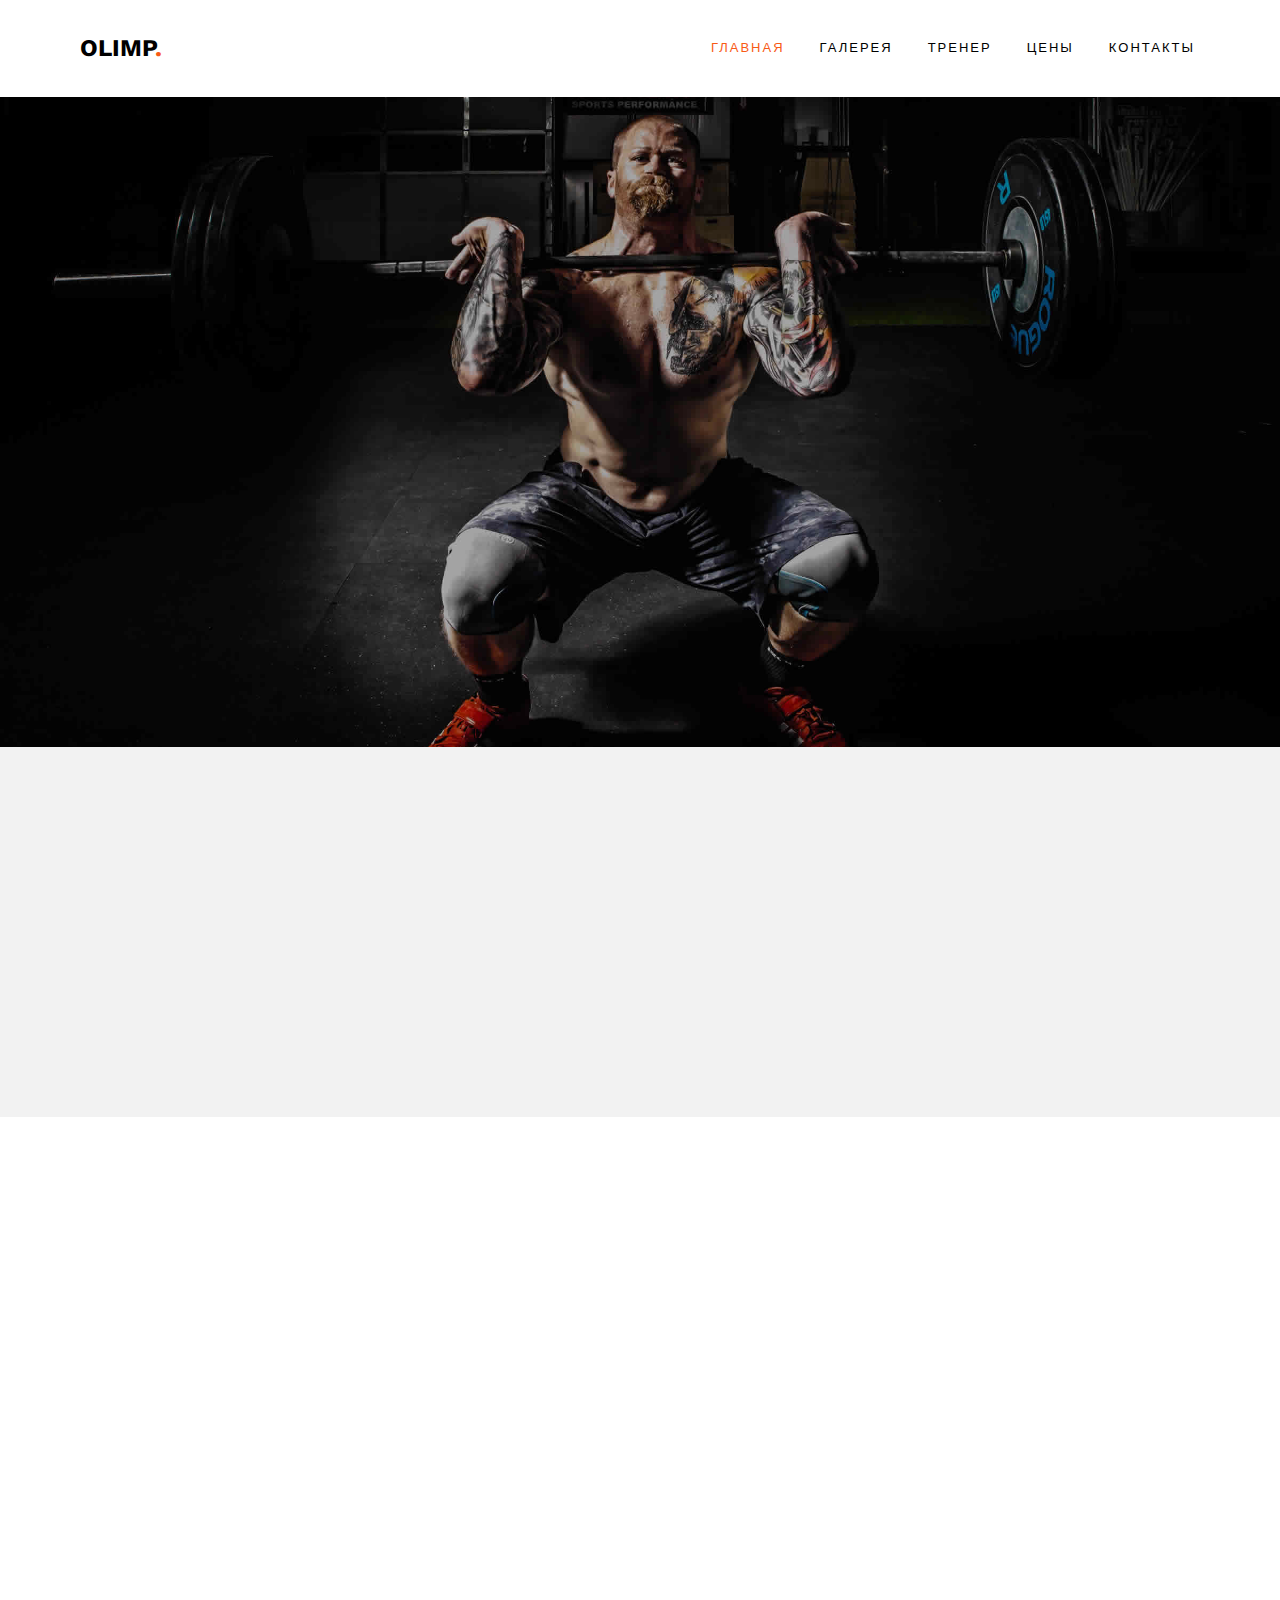
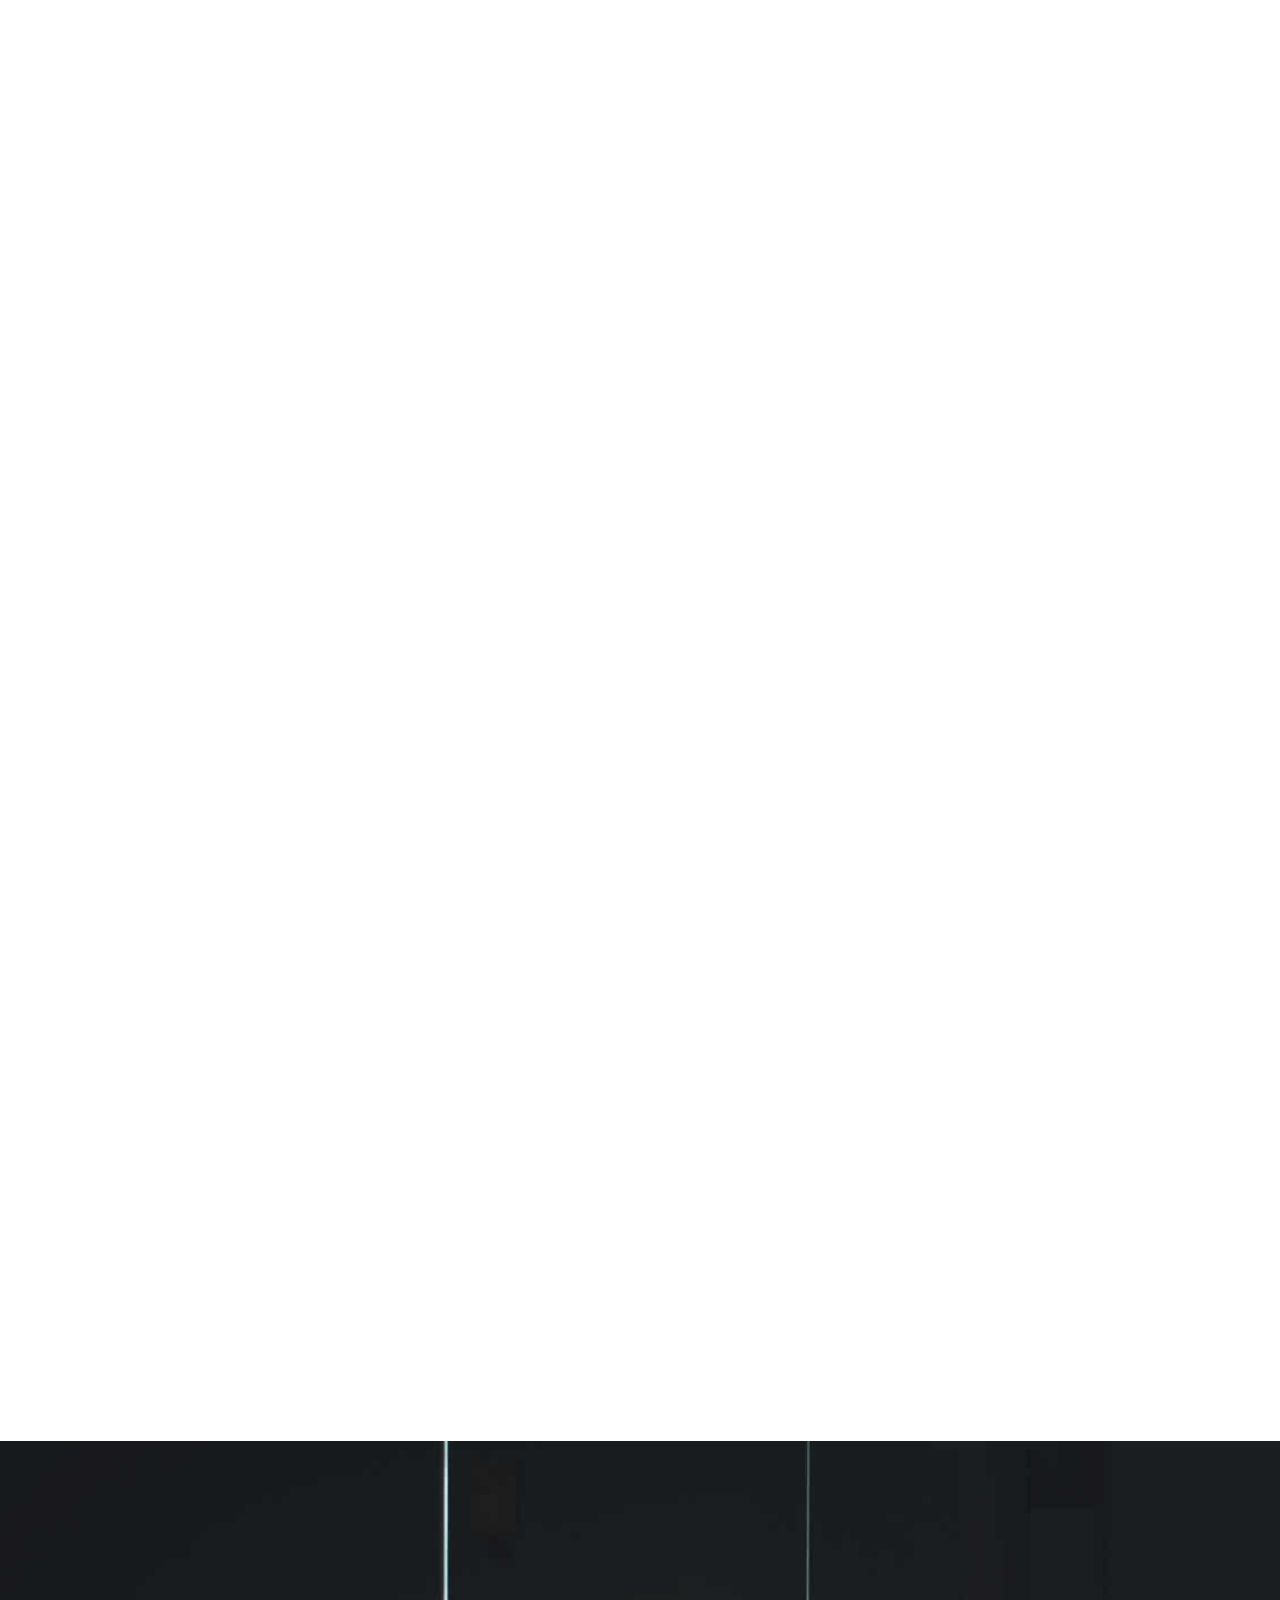
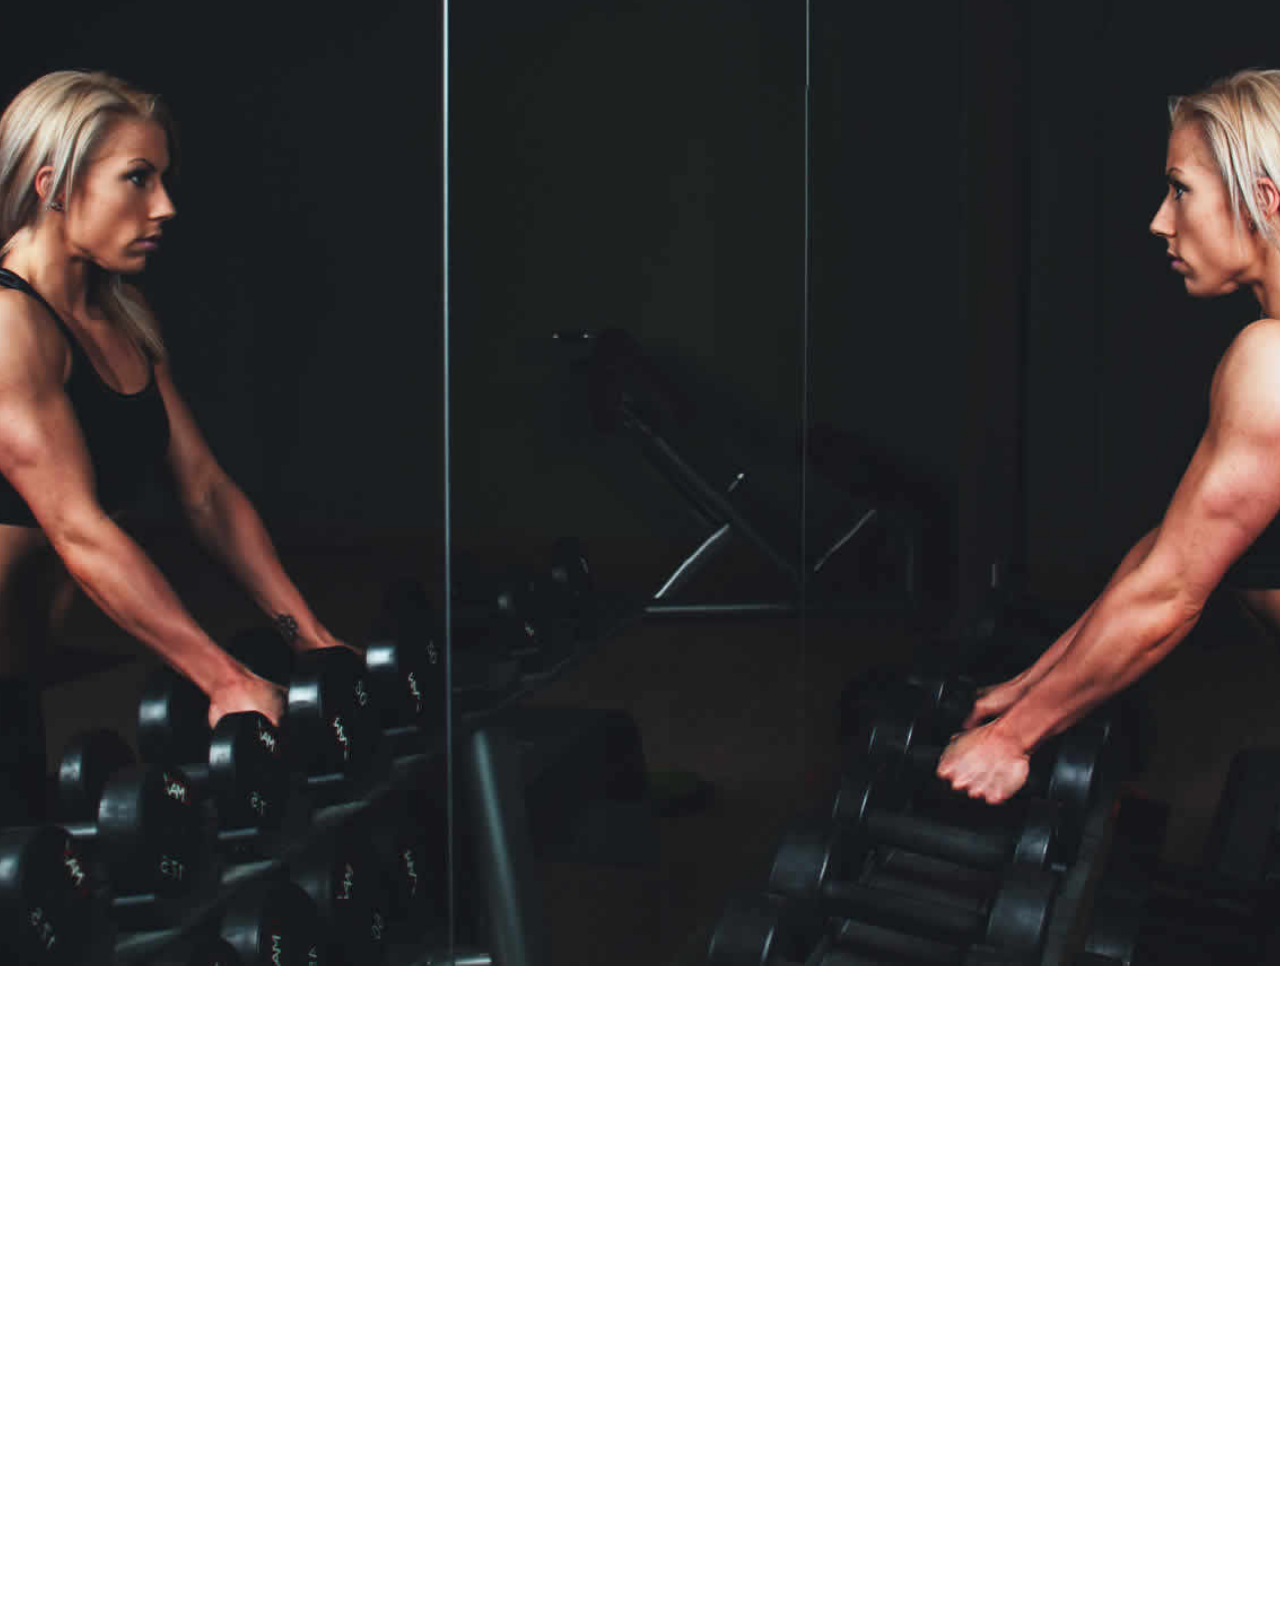
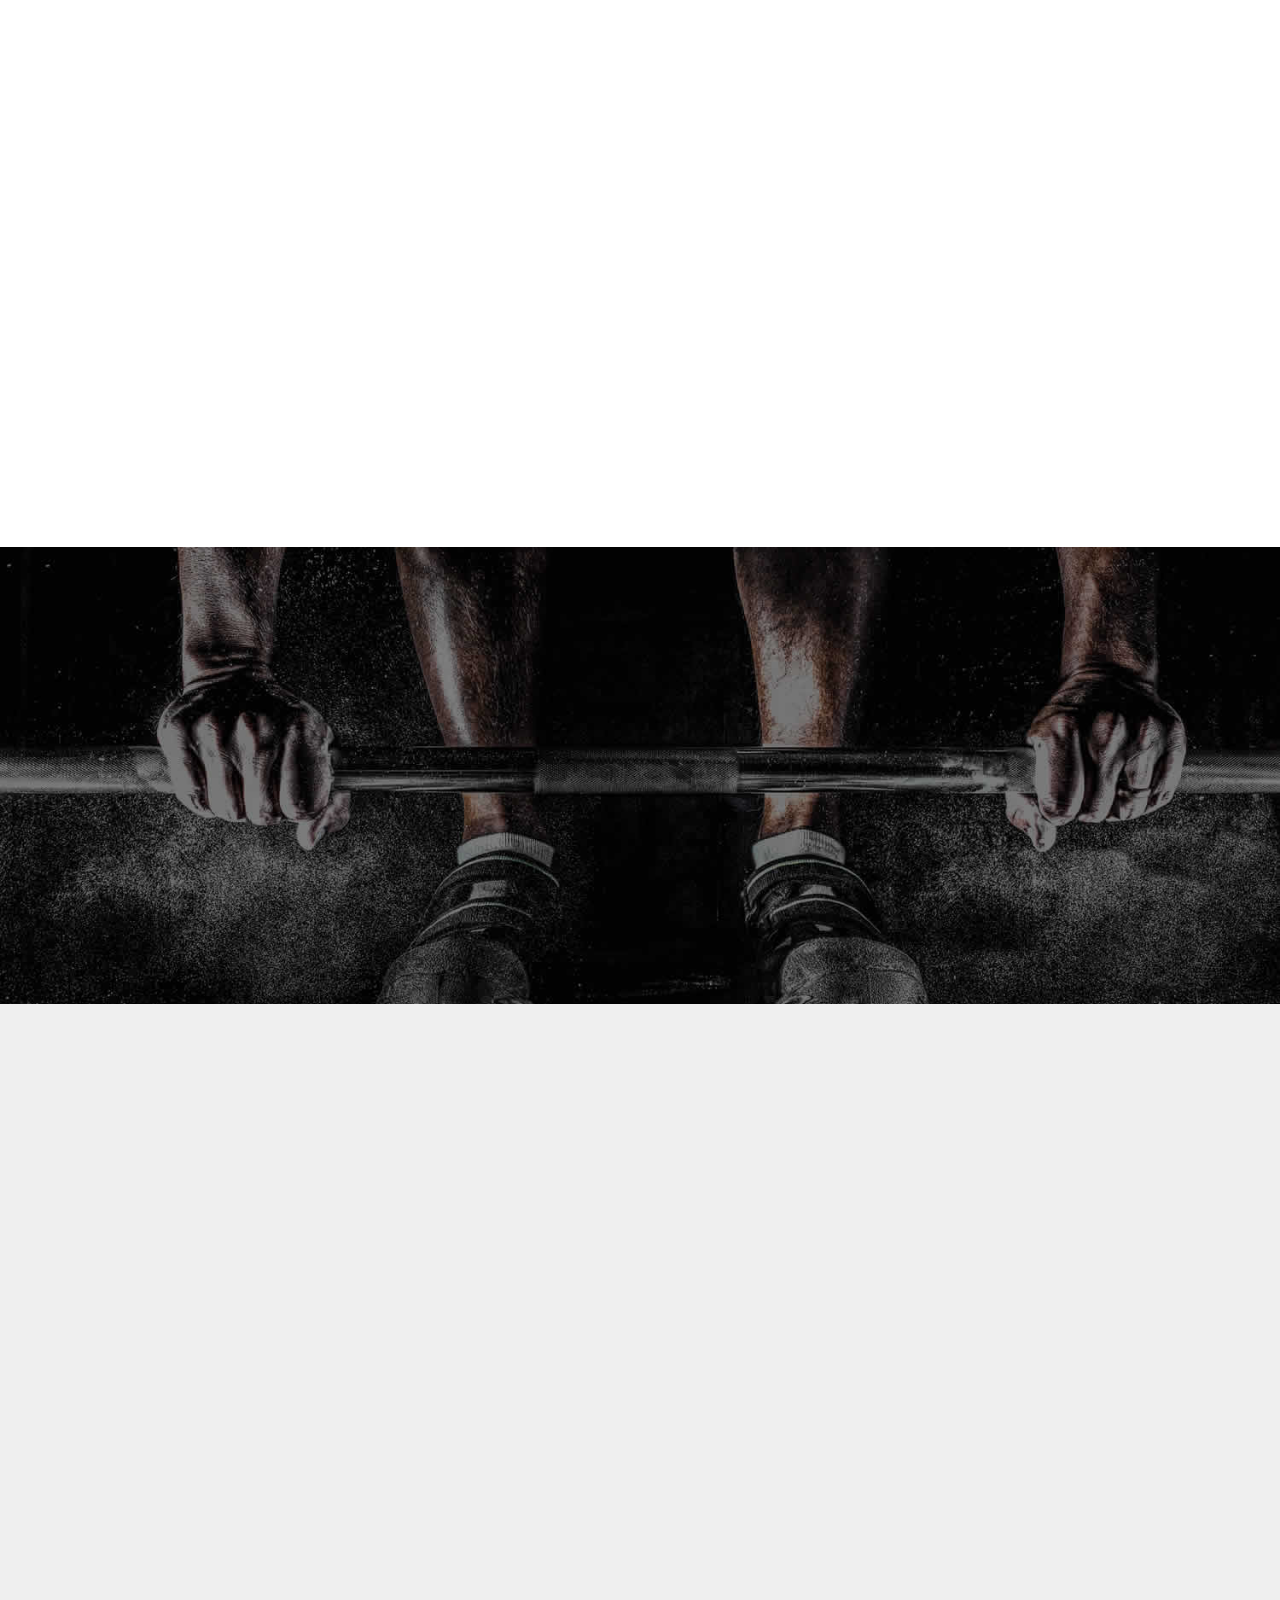
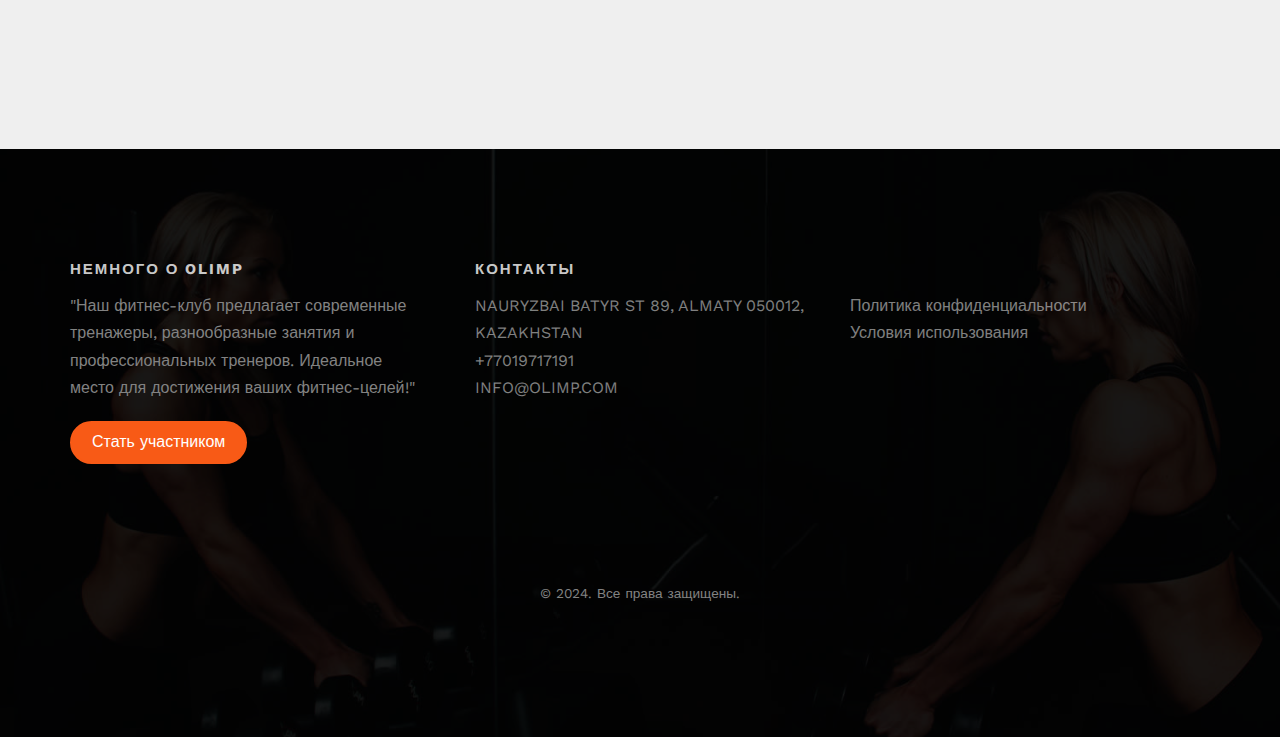
<file: index.html>
<!DOCTYPE HTML>
<html lang="ru">
	<head>
	<meta charset="utf-8">
	<meta http-equiv="X-UA-Compatible" content="IE=edge">
	<title>Olimp</title>
	<meta name="viewport" content="width=device-width, initial-scale=1">
	<meta name="description" content="" />
	<meta name="keywords" content="" />
	<meta property="og:title" content=""/>
	<meta property="og:image" content=""/>
	<meta property="og:url" content=""/>
	<meta property="og:site_name" content=""/>
	<meta property="og:description" content=""/>
	<meta name="twitter:title" content="" />
	<meta name="twitter:image" content="" />
	<meta name="twitter:url" content="" />
	<meta name="twitter:card" content="" />

	<link href="https://fonts.googleapis.com/css?family=Work+Sans:300,400,500,700,800" rel="stylesheet">
		<link rel="apple-touch-icon" sizes="180x180" href="favicon/apple-touch-icon.png">
		<link rel="icon" type="image/png" sizes="32x32" href="favicon/favicon-32x32.png">
		<link rel="icon" type="image/png" sizes="16x16" href="favicon/favicon-16x16.png">
		<link rel="manifest" href="favicon/site.webmanifest">
	<!-- Animate.css -->
	<link rel="stylesheet" href="css/animate.css">
	<!-- Icomoon Icon Fonts-->
	<link rel="stylesheet" href="css/icomoon.css">
	<!-- Bootstrap  -->
	<link rel="stylesheet" href="css/bootstrap.css">

	<!-- Magnific Popup -->
	<link rel="stylesheet" href="css/magnific-popup.css">

	<!-- Owl Carousel  -->
	<link rel="stylesheet" href="css/owl.carousel.min.css">
	<link rel="stylesheet" href="css/owl.theme.default.min.css">

	<!-- Theme style  -->
	<link rel="stylesheet" href="css/style.css">

	<!-- Modernizr JS -->
	<script src="js/modernizr-2.6.2.min.js"></script>
	<!-- FOR IE9 below -->
	<!--[if lt IE 9]>
	<script src="js/respond.min.js"></script>
	<![endif]-->

	</head>
	<body>
		
	<div class="fh5co-loader"></div>
	
	<div id="page">
	<nav class="fh5co-nav" role="navigation">
		<div class="top-menu">
			<div class="container">
				<div class="row">
					<div class="col-xs-2">
						<div id="fh5co-logo"><a href="index.html">OLIMP<span>.</span></a></div>
					</div>
					<div class="col-xs-10 text-right menu-1">
						<ul>
							<li class="active"><a href="index.html">Главная</a></li>
							<li><a href="#gallery">Галерея</a></li>
							<li><a href="#about">Тренер</a></li>
							<li><a href="#pricing">Цены</a></li>
							<li><a href="#contact">Контакты</a></li>
						</ul>
					</div>
				</div>
				
			</div>
		</div>
	</nav>

	<header id="fh5co-header" class="fh5co-cover" role="banner" style="background-image:url(images/img_bg_2.jpg);height:650px;" data-stellar-background-ratio="0.5">
		<div class="overlay"></div>
		<div class="container">
			<div class="row">
				<div class="col-md-8 col-md-offset-2 text-center">
					<div class="display-t">
						<div class="display-tc animate-box" data-animate-effect="fadeIn">
							<h1>Сделайте это образом жизни, а не обязанностью</h1>
							<h2>Присоединяйтесь к нашему фитнес-клубу для персональных тренировок, современного оборудования и мотивирующего сообщества.</h2>
							<p><a href="form.html" class="btn btn-primary">Вступить в клуб</a></p>
						</div>
					</div>
				</div>
			</div>
		</div>
	</header>

	<div id="fh5co-services" class="fh5co-bg-section">
		<div class="container">
			<div class="row">
				<div class="col-md-4 text-center animate-box">
					<div class="services">
						<span><img class="img-responsive" src="images/dumbbell.svg" alt=""></span>
						<h3>Тяжелая атлетика</h3>
						<p>Развивайте силу и выносливость с нашими программами тяжелой атлетики, адаптированными для всех уровней подготовки.
						</p>
					</div>
				</div>
				<div class="col-md-4 text-center animate-box">
					<div class="services">
						<span><img class="img-responsive" src="images/exercise.svg" alt=""></span>
						<h3>Бег</h3>
						<p>Улучшайте свою кардио-выносливость с нашими тренировками по бегу, которые подходят как для начинающих, так и для опытных бегунов.</p>
					</div>
				</div>
				<div class="col-md-4 text-center animate-box">
					<div class="services">
						<span><img class="img-responsive" src="images/yoga-carpet.svg" alt=""></span>
						<h3>Йога</h3>
						<p>Найдите баланс и гармонию в занятиях йогой, укрепляя тело и успокаивая разум под руководством опытных инструкторов.</p>
					</div>
				</div>
			</div>
		</div>
	</div>
		<div id="fh5co-pricing">
			<div class="container" id="pricing">
				<div class="row animate-box">
					<div class="col-md-8 col-md-offset-2 text-center fh5co-heading">
						<h2>Тарифный план</h2>
						<p>"Выберите свой путь к успеху: Starter — для новичков, Basic — для регулярных тренировок, Pro — для продвинутых, Unlimited — полный доступ без ограничений."</p>
					</div>
				</div>
				<div class="row">
					<div class="pricing">
						<div class="col-md-4 animate-box">
							<div class="price-box">
								<h2 class="pricing-plan">OLIMP</h2>
								<div class="price"><sup class="currency">₸</sup>10 800<small>/месяц</small></div>
								<ul class="classes">
									<li>3 кардио-занятия</li>
									<li class="color">3 урока плавания</li>
									<li>3 занятия йогой</li>
									<li class="color">4 аэробики</li>
									<li>4 занятия зумбой</li>
									<li class="color">2 массажа</li>
									<li>3 бодибилдинга</li>
								</ul>
								<a href="tariffs.html" class="btn btn-select-plan btn-sm">Выбрать</a>
							</div>
						</div>

						<div class="col-md-4 animate-box">
							<div class="price-box">
								<h2 class="pricing-plan">Aviator</h2>
								<div class="price"><sup class="currency">₸</sup>13 400<small>/месяц</small></div>
								<ul class="classes">
									<li>4 кардиозанятия</li>
									<li class="color">4 урока плавания</li>
									<li>4 занятия йогой</li>
									<li class="color">6 аэробики</li>
									<li>6 занятий зумбой</li>
									<li class="color">3 массажа</li>
									<li>4 бодибилдинга</li>
								</ul>
								<a href="tariffs.html" class="btn btn-select-plan btn-sm">Выбрать</a>
							</div>
						</div>

						<div class="col-md-4 animate-box">
							<div class="price-box">
								<h2 class="pricing-plan">Rocket</h2>
								<div class="price"><sup class="currency">₸</sup>24 000<small>/месяц</small></div>
								<ul class="classes">
									<li>15 занятий кардио</li>
									<li class="color">10 занятий плаванием</li>
									<li>10 занятий йогой</li>
									<li class="color">20 занятий аэробикой</li>
									<li>10 занятий зумбой</li>
									<li class="color">5 массажей</li>
									<li>10 бодибилдинга</li>
								</ul>
								<a href="tariffs.html" class="btn btn-select-plan btn-sm">Выбрать</a>
							</div>
						</div>
					</div>
				</div>
			</div>
		</div>
	<div id="fh5co-trainer">
		<div class="container" id="about">
			<div class="row animate-box">
				<div class="col-md-8 col-md-offset-2 text-center fh5co-heading">
					<h2>Эксперт по фитнесу</h2>
					<p>"Наши фитнес-эксперты помогут вам достичь ваших целей с персонализированными программами тренировок и профессиональным руководством."</p>
				</div>
			</div>
			<div class="row">
				<div class="col-md-4 col-sm-4 animate-box">
					<div class="trainer">
						<a href="#"><img class="img-responsive" src="images/trainer-1.jpg" alt="trainer"></a>
						<div class="title">
							<h3><a href="#">Данара</a></h3>
							<span>Эксперт по танцам</span>
						</div>
						
					</div>
				</div>
				<div class="col-md-4 col-sm-4 animate-box">
					<div class="trainer">
						<a href="#"><img class="img-responsive" src="images/trainer-2.jpg" alt="trainer"></a>
						<div class="title">
							<h3><a href="#">Арман</a></h3>
							<span>Эксперт по бодибилдингу</span>
						</div>
						
					</div>
				</div>
				<div class="col-md-4 col-sm-4 animate-box">
					<div class="trainer">
						<a href="#"><img class="img-responsive" src="images/trainer-3.jpg" alt="trainer"></a>
						<div class="title">
							<h3><a href="#">Арнур</a></h3>
							<span>Эксперт по йоге</span>
						</div>
						
					</div>
				</div>
			</div>
		</div>
	</div>
	
	<div id="fh5co-schedule" class="fh5co-bg" style="background-image: url(images/img_bg_1.jpg);">
		<div class="container">
			<div class="row">
				<div class="col-md-8 col-md-offset-2 text-center fh5co-heading animate-box">
					<h2>Расписание занятий</h2>
				</div>
			</div>

			<div class="row animate-box">
				
				<div class="fh5co-tabs">
					<ul class="fh5co-tab-nav">
						<li class="active"><a href="#" data-tab="1"><span class="visible-xs">С</span><span class="hidden-xs">Воскресенье</span></a></li>
						<li><a href="#" data-tab="2"><span class="visible-xs">П</span><span class="hidden-xs">Понедельник</span></a></li>
						<li><a href="#" data-tab="3"><span class="visible-xs">Ч</span><span class="hidden-xs">Вторник</span></a></li>
						<li><a href="#" data-tab="4"><span class="visible-xs">С</span><span class="hidden-xs">Среда</span></a></li>

						<li><a href="#" data-tab="5"><span class="visible-xs">Чт</span><span class="hidden-xs">Четверг</span></a></li>
						<li><a href="#" data-tab="6"><span class="visible-xs">Пт</span><span class="hidden-xs">Пятница</span></a></li>
						<li><a href="#" data-tab="7"><span class="visible-xs">С</span><span class="hidden-xs">Суббота</span></a></li>
					</ul>

					<!-- Tabs -->
					<div class="fh5co-tab-content-wrap">
						<div class="fh5co-tab-content tab-content active" data-tab-content="1">
							<ul class="class-schedule">
								<li class="text-center">
									<span><img src="images/exercise.svg" class="img-responsive" alt=""></span>
									<span class="time">7:00 - 8:00</span>
									<h4>Кардио</h4>
									<small>Данара</small>
								</li>
								<li class="text-center">
									<span><img src="images/dumbbell.svg" class="img-responsive" alt=""></span>
									<span class="time">9:00 - 11:00</span>
									<h4>Бодибилдинг</h4>
									<small>Арман</small>
								</li>
								<li class="text-center">
									<span><img src="images/yoga-carpet.svg" class="img-responsive" alt=""></span>
									<span class="time">6:00 - 7:00</span>
									<h4>Йога</h4>
									<small>Арнур</small>
								</li>
								<li class="text-center">
									<span><img src="images/two-boxing-gloves.svg" class="img-responsive" alt=""></span>
									<span class="time">7:00 - 8:00</span>
									<h4>Бокс</h4>
									<small>Арман</small>
								</li>
								<li class="text-center">
									<span><img src="images/ballet.svg" class="img-responsive" alt=""></span>
									<span class="time">7:00 - 8:00</span>
									<h4>Балетные танцы</h4>
									<small>Данара</small>
								</li>
								<li class="text-center">
									<span><img src="images/dumbbell.svg" class="img-responsive" alt=""></span>
									<span class="time">9:00 - 11:00</span>
									<h4>Бодибилдинг</h4>
									<small>Арман</small>
								</li>
								<li class="text-center">
									<span><img src="images/yoga-carpet.svg" class="img-responsive" alt=""></span>
									<span class="time">6:00 - 7:00</span>
									<h4>Йога</h4>
									<small>Арнур</small>
								</li>
								<li class="text-center">
									<span><img src="images/exercise.svg" class="img-responsive" alt=""></span>
									<span class="time">7:00 - 8:00</span>
									<h4>Кардио</h4>
									<small>Данара</small>
								</li>
							</ul>
						</div>

						<div class="fh5co-tab-content tab-content active" data-tab-content="2">
							<ul class="class-schedule">
								<li class="text-center">
									<span><img src="images/exercise.svg" class="img-responsive" alt=""></span>
									<span class="time">7:00 - 8:00</span>
									<h4>Кардио</h4>
									<small>Данара</small>
								</li>
								<li class="text-center">
									<span><img src="images/dumbbell.svg" class="img-responsive" alt=""></span>
									<span class="time">9:00 - 11:00</span>
									<h4>Бодибилдинг</h4>
									<small>Арман</small>
								</li>
								<li class="text-center">
									<span><img src="images/yoga-carpet.svg" class="img-responsive" alt=""></span>
									<span class="time">6:00 - 7:00</span>
									<h4>Йога</h4>
									<small>Арнур</small>
								</li>
								<li class="text-center">
									<span><img src="images/two-boxing-gloves.svg" class="img-responsive" alt=""></span>
									<span class="time">7:00 - 8:00</span>
									<h4>Бокс</h4>
									<small>Арман</small>
								</li>
								<li class="text-center">
									<span><img src="images/ballet.svg" class="img-responsive" alt=""></span>
									<span class="time">7:00 - 8:00</span>
									<h4>Балетные танцы</h4>
									<small>Данара</small>
								</li>
								<li class="text-center">
									<span><img src="images/dumbbell.svg" class="img-responsive" alt=""></span>
									<span class="time">9:00 - 11:00</span>
									<h4>Бодибилдинг</h4>
									<small>Арман</small>
								</li>
								<li class="text-center">
									<span><img src="images/yoga-carpet.svg" class="img-responsive" alt=""></span>
									<span class="time">6:00 - 7:00</span>
									<h4>Йога</h4>
									<small>Арнур</small>
								</li>
								<li class="text-center">
									<span><img src="images/exercise.svg" class="img-responsive" alt=""></span>
									<span class="time">7:00 - 8:00</span>
									<h4>Кардио</h4>
									<small>Данара</small>
								</li>
							</ul>
						</div>

						<div class="fh5co-tab-content tab-content active" data-tab-content="3">
							<ul class="class-schedule">
								<li class="text-center">
									<span><img src="images/exercise.svg" class="img-responsive" alt=""></span>
									<span class="time">7:00 - 8:00</span>
									<h4>Кардио</h4>
									<small>Данара</small>
								</li>
								<li class="text-center">
									<span><img src="images/dumbbell.svg" class="img-responsive" alt=""></span>
									<span class="time">9:00 - 11:00</span>
									<h4>Бодибилдинг</h4>
									<small>Арман</small>
								</li>
								<li class="text-center">
									<span><img src="images/yoga-carpet.svg" class="img-responsive" alt=""></span>
									<span class="time">6:00 - 7:00</span>
									<h4>Йога</h4>
									<small>Арнур</small>
								</li>
								<li class="text-center">
									<span><img src="images/two-boxing-gloves.svg" class="img-responsive" alt=""></span>
									<span class="time">7:00 - 8:00</span>
									<h4>Бокс</h4>
									<small>Арман</small>
								</li>
								<li class="text-center">
									<span><img src="images/ballet.svg" class="img-responsive" alt=""></span>
									<span class="time">7:00 - 8:00</span>
									<h4>Балетные танцы</h4>
									<small>Данара</small>
								</li>
								<li class="text-center">
									<span><img src="images/dumbbell.svg" class="img-responsive" alt=""></span>
									<span class="time">9:00 - 11:00</span>
									<h4>Бодибилдинг</h4>
									<small>Арман</small>
								</li>
								<li class="text-center">
									<span><img src="images/yoga-carpet.svg" class="img-responsive" alt=""></span>
									<span class="time">6:00 - 7:00</span>
									<h4>Йога</h4>
									<small>Арнур</small>
								</li>
								<li class="text-center">
									<span><img src="images/exercise.svg" class="img-responsive" alt=""></span>
									<span class="time">7:00 - 8:00</span>
									<h4>Кардио</h4>
									<small>Данара</small>
								</li>
							</ul>
						</div>

						<div class="fh5co-tab-content tab-content active" data-tab-content="4">
							<ul class="class-schedule">
								<li class="text-center">
									<span><img src="images/exercise.svg" class="img-responsive" alt=""></span>
									<span class="time">7:00 - 8:00</span>
									<h4>Кардио</h4>
									<small>Данара</small>
								</li>
								<li class="text-center">
									<span><img src="images/dumbbell.svg" class="img-responsive" alt=""></span>
									<span class="time">9:00 - 11:00</span>
									<h4>Бодибилдинг</h4>
									<small>Арман</small>
								</li>
								<li class="text-center">
									<span><img src="images/yoga-carpet.svg" class="img-responsive" alt=""></span>
									<span class="time">6:00 - 7:00</span>
									<h4>Йога</h4>
									<small>Арнур</small>
								</li>
								<li class="text-center">
									<span><img src="images/two-boxing-gloves.svg" class="img-responsive" alt=""></span>
									<span class="time">7:00 - 8:00</span>
									<h4>Бокс</h4>
									<small>Арман</small>
								</li>
								<li class="text-center">
									<span><img src="images/ballet.svg" class="img-responsive" alt=""></span>
									<span class="time">7:00 - 8:00</span>
									<h4>Балетные танцы</h4>
									<small>Данара</small>
								</li>
								<li class="text-center">
									<span><img src="images/dumbbell.svg" class="img-responsive" alt=""></span>
									<span class="time">9:00 - 11:00</span>
									<h4>Бодибилдинг</h4>
									<small>Арман</small>
								</li>
								<li class="text-center">
									<span><img src="images/yoga-carpet.svg" class="img-responsive" alt=""></span>
									<span class="time">6:00 - 7:00</span>
									<h4>Йога</h4>
									<small>Арнур</small>
								</li>
								<li class="text-center">
									<span><img src="images/exercise.svg" class="img-responsive" alt=""></span>
									<span class="time">7:00 - 8:00</span>
									<h4>Кардио</h4>
									<small>Данара</small>
								</li>
							</ul>
						</div>

						<div class="fh5co-tab-content tab-content active" data-tab-content="5">
							<ul class="class-schedule">
								<li class="text-center">
									<span><img src="images/exercise.svg" class="img-responsive" alt=""></span>
									<span class="time">7:00 - 8:00</span>
									<h4>Кардио</h4>
									<small>Данара</small>
								</li>
								<li class="text-center">
									<span><img src="images/dumbbell.svg" class="img-responsive" alt=""></span>
									<span class="time">9:00 - 11:00</span>
									<h4>Бодибилдинг</h4>
									<small>Арман</small>
								</li>
								<li class="text-center">
									<span><img src="images/yoga-carpet.svg" class="img-responsive" alt=""></span>
									<span class="time">6:00 - 7:00</span>
									<h4>Йога</h4>
									<small>Арнур</small>
								</li>
								<li class="text-center">
									<span><img src="images/two-boxing-gloves.svg" class="img-responsive" alt=""></span>
									<span class="time">7:00 - 8:00</span>
									<h4>Бокс</h4>
									<small>Арман</small>
								</li>
								<li class="text-center">
									<span><img src="images/ballet.svg" class="img-responsive" alt=""></span>
									<span class="time">7:00 - 8:00</span>
									<h4>Балетные танцы</h4>
									<small>Данара</small>
								</li>
								<li class="text-center">
									<span><img src="images/dumbbell.svg" class="img-responsive" alt=""></span>
									<span class="time">9:00 - 11:00</span>
									<h4>Бодибилдинг</h4>
									<small>Арман</small>
								</li>
								<li class="text-center">
									<span><img src="images/yoga-carpet.svg" class="img-responsive" alt=""></span>
									<span class="time">6:00 - 7:00</span>
									<h4>Йога</h4>
									<small>Арнур</small>
								</li>
								<li class="text-center">
									<span><img src="images/exercise.svg" class="img-responsive" alt=""></span>
									<span class="time">7:00 - 8:00</span>
									<h4>Кардио</h4>
									<small>Данара</small>
								</li>
							</ul>
						</div>

						<div class="fh5co-tab-content tab-content active" data-tab-content="6">
							<ul class="class-schedule">
								<li class="text-center">
									<span><img src="images/exercise.svg" class="img-responsive" alt=""></span>
									<span class="time">7:00 - 8:00</span>
									<h4>Кардио</h4>
									<small>Данара</small>
								</li>
								<li class="text-center">
									<span><img src="images/dumbbell.svg" class="img-responsive" alt=""></span>
									<span class="time">9:00 - 11:00</span>
									<h4>Бодибилдинг</h4>
									<small>Арман</small>
								</li>
								<li class="text-center">
									<span><img src="images/yoga-carpet.svg" class="img-responsive" alt=""></span>
									<span class="time">6:00 - 7:00</span>
									<h4>Йога</h4>
									<small>Арнур</small>
								</li>
								<li class="text-center">
									<span><img src="images/two-boxing-gloves.svg" class="img-responsive" alt=""></span>
									<span class="time">7:00 - 8:00</span>
									<h4>Бокс</h4>
									<small>Арман</small>
								</li>
								<li class="text-center">
									<span><img src="images/ballet.svg" class="img-responsive" alt=""></span>
									<span class="time">7:00 - 8:00</span>
									<h4>Балетные танцы</h4>
									<small>Данара</small>
								</li>
								<li class="text-center">
									<span><img src="images/dumbbell.svg" class="img-responsive" alt=""></span>
									<span class="time">9:00 - 11:00</span>
									<h4>Бодибилдинг</h4>
									<small>Арман</small>
								</li>
								<li class="text-center">
									<span><img src="images/yoga-carpet.svg" class="img-responsive" alt=""></span>
									<span class="time">6:00 - 7:00</span>
									<h4>Йога</h4>
									<small>Арнур</small>
								</li>
								<li class="text-center">
									<span><img src="images/exercise.svg" class="img-responsive" alt=""></span>
									<span class="time">7:00 - 8:00</span>
									<h4>Кардио</h4>
									<small>Данара</small>
								</li>
							</ul>
						</div>

						<div class="fh5co-tab-content tab-content active" data-tab-content="7">
							<ul class="class-schedule">
								<li class="text-center">
									<span><img src="images/exercise.svg" class="img-responsive" alt=""></span>
									<span class="time">7:00 - 8:00</span>
									<h4>Кардио</h4>
									<small>Данара</small>
								</li>
								<li class="text-center">
									<span><img src="images/dumbbell.svg" class="img-responsive" alt=""></span>
									<span class="time">9:00 - 11:00</span>
									<h4>Бодибилдинг</h4>
									<small>Арман</small>
								</li>
								<li class="text-center">
									<span><img src="images/yoga-carpet.svg" class="img-responsive" alt=""></span>
									<span class="time">6:00 - 7:00</span>
									<h4>Йога</h4>
									<small>Арнур</small>
								</li>
								<li class="text-center">
									<span><img src="images/two-boxing-gloves.svg" class="img-responsive" alt=""></span>
									<span class="time">7:00 - 8:00</span>
									<h4>Бокс</h4>
									<small>Арман</small>
								</li>
								<li class="text-center">
									<span><img src="images/ballet.svg" class="img-responsive" alt=""></span>
									<span class="time">7:00 - 8:00</span>
									<h4>Балетные танцы</h4>
									<small>Данара</small>
								</li>
								<li class="text-center">
									<span><img src="images/dumbbell.svg" class="img-responsive" alt=""></span>
									<span class="time">9:00 - 11:00</span>
									<h4>Бодибилдинг</h4>
									<small>Арман</small>
								</li>
								<li class="text-center">
									<span><img src="images/yoga-carpet.svg" class="img-responsive" alt=""></span>
									<span class="time">6:00 - 7:00</span>
									<h4>Йога</h4>
									<small>Арнур</small>
								</li>
								<li class="text-center">
									<span><img src="images/exercise.svg" class="img-responsive" alt=""></span>
									<span class="time">7:00 - 8:00</span>
									<h4>Кардио</h4>
									<small>Данара</small>
								</li>
							</ul>
						</div>

					</div>

				</div>
			</div>
		</div>
	</div>

	<div id="fh5co-gallery">
		<div class="container" id="gallery">
			<div class="row">
				<div class="col-md-8 col-md-offset-2 text-center fh5co-heading animate-box">
					<h2>Галерея спортзала</h2>
					<p>"Откройте для себя наш тренажерный зал через галерею: современное оборудование, просторные залы и комфортные зоны для тренировок."</p>
				</div>
			</div>
		</div>
		<div class="container-fluid">
			<div class="row row-bottom-padded-md">
				<div class="col-md-12">
					<ul id="fh5co-portfolio-list">
						<li class="one-third animate-box" data-animate-effect="fadeIn" style="background-image: url(images/gallery-2.jpg); ">
						</li>
						<li class="one-third animate-box" data-animate-effect="fadeIn" style="background-image: url(images/gallery-3.jpg); ">
						</li>
						<li class="one-third animate-box" data-animate-effect="fadeIn" style="background-image: url(images/gallery-4.jpg); ">
						</li>
						<li class="one-third animate-box" data-animate-effect="fadeIn" style="background-image: url(images/gallery-9.jpg); ">
						</li>
						<li class="one-third animate-box" data-animate-effect="fadeIn" style="background-image: url(images/gallery-10.jpg); ">
						</li>
						<li class="two-third animate-box" data-animate-effect="fadeIn" style="background-image: url(images/gallery-11.jpg); ">
						</li>
						<li class="one-third animate-box" data-animate-effect="fadeIn" style="background-image: url(images/gallery-5.jpg); ">
						</li>
					</ul>		
				</div>
			</div>
		</div>
	</div>

	<div id="fh5co-started" class="fh5co-bg" style="background-image: url(images/img_bg_3.jpg);">
		<div class="overlay"></div>
		<div class="container" id="contact">
			<div class="row animate-box">
				<div class="col-md-8 col-md-offset-2 text-center">
					<h2>Фитнес-занятия этим летом <br> <span> Оплатите сейчас и <br> получите <span class="percent">35%</span> скидку</span></h2>				</div>
			</div>
			<div class="row animate-box">
				<div class="col-md-8 col-md-offset-2 text-center">
					<p><a href="form.html" class="btn btn-default btn-lg">Стать участником</a></p>
				</div>
			</div>
		</div>
	</div>
		<div id="fh5co-testimonial" class="fh5co-bg-section">
			<div class="container">
				<div class="row animate-box">
					<div class="col-md-8 col-md-offset-2 text-center fh5co-heading">
						<h2>Довольные клиенты</h2>
					</div>
				</div>
				<div class="row">
					<div class="col-md-10 col-md-offset-1">
						<div class="row animate-box">
							<div class="owl-carousel owl-carousel-fullwidth">
								<div class="item">
									<div class="testimony-slide active text-center">
										<figure>
											<img src="images/foto_1.jpg" alt="user">
										</figure>
										<span>Айдар Н., via <a href="#" class="twitter">Twitter</a></span>
										<blockquote>
											<p>&ldquo;Фитнес-клуб превзошел все ожидания! Тренеры внимательные и профессиональные, оборудование новое и удобное. За несколько месяцев достиг своих целей и продолжаю тренироваться с удовольствием. Рекомендую всем!&rdquo;</p>
										</blockquote>
									</div>
								</div>
								<div class="item">
									<div class="testimony-slide active text-center">
										<figure>
											<img src="images/foto_3.jpg" alt="user">
										</figure>
										<span>Гульнар А., via <a href="#" class="twitter">Twitter</a></span>
										<blockquote>
											<p>&ldquo;Занимаюсь в клубе уже год, и результаты впечатляют. Особо хочу отметить атмосферу, которая мотивирует работать над собой. Инструктора всегда готовы помочь и подсказать. Прекрасное место для тех, кто ценит качество!&rdquo;</p>
										</blockquote>
									</div>
								</div>
								<div class="item">
									<div class="testimony-slide active text-center">
										<figure>
											<img src="images/foto_2.jpg" alt="user">
										</figure>
										<span>Бауржан М., via <a href="#" class="twitter">Twitter</a></span>
										<blockquote>
											<p>&ldquo;Фитнес-клуб стал моим вторым домом! Просторные залы, разнообразные программы и доброжелательные тренеры. Здесь каждый найдет для себя подходящий план тренировок. Очень рад, что выбрал именно этот клуб.&rdquo;</p>
										</blockquote>
									</div>
								</div>
							</div>
						</div>
					</div>
				</div>
			</div>
		</div>
	<footer id="fh5co-footer" class="fh5co-bg" style="background-image: url(images/img_bg_1.jpg);" role="contentinfo">
		<div class="overlay"></div>
		<div class="container">
			<div class="row row-pb-md">
				<div class="col-md-4 fh5co-widget">
					<h3>Немного о OLIMP</h3>
					<p>"Наш фитнес-клуб предлагает современные тренажеры, разнообразные занятия и профессиональных тренеров. Идеальное место для достижения ваших фитнес-целей!"</p>
					<p><a class="btn btn-primary" href="form.html">Стать участником</a></p>
				</div>
				<div class="col-md-8 contact">
					<h3>Контакты</h3>
					<div class="col-md-6 col-sm-4 col-xs-6">
						<ul class="fh5co-footer-links">
							<li><a href="#">NAURYZBAI BATYR ST 89, ALMATY 050012, KAZAKHSTAN </a></li>
							<li><a href="#">+77019717191 </a></li>
							<li><a href="#">INFO@OLIMP.COM</a></li>
						</ul>
					</div>

					<div class="col-md-6 col-sm-4 col-xs-6">
						<ul class="fh5co-footer-links">
							<li><a href="policy.html">Политика конфиденциальности</a></li>
							<li><a href="terms.html">Условия использования</a></li>
						</ul>
					</div>
				</div>
			</div>
			<div class="row copyright">
				<div class="col-md-12 text-center">
					<p>
						<small class="block">&copy; 2024. Все права защищены.</small>
					</p>
				</div>
			</div>

		</div>
	</footer>
	</div>

	<div class="gototop js-top">
		<a href="#" class="js-gotop"><i class="icon-arrow-up"></i></a>
	</div>
	
	<!-- jQuery -->
	<script src="js/jquery.min.js"></script>
	<!-- jQuery Easing -->
	<script src="js/jquery.easing.1.3.js"></script>
	<!-- Bootstrap -->
	<script src="js/bootstrap.min.js"></script>
	<!-- Waypoints -->
	<script src="js/jquery.waypoints.min.js"></script>
	<!-- Stellar Parallax -->
	<script src="js/jquery.stellar.min.js"></script>
	<!-- Carousel -->
	<script src="js/owl.carousel.min.js"></script>
	<!-- countTo -->
	<script src="js/jquery.countTo.js"></script>
	<!-- Magnific Popup -->
	<script src="js/jquery.magnific-popup.min.js"></script>
	<script src="js/magnific-popup-options.js"></script>
	<!-- Main -->
	<script src="js/main.js"></script>

	

	</body>
</html>
</file>
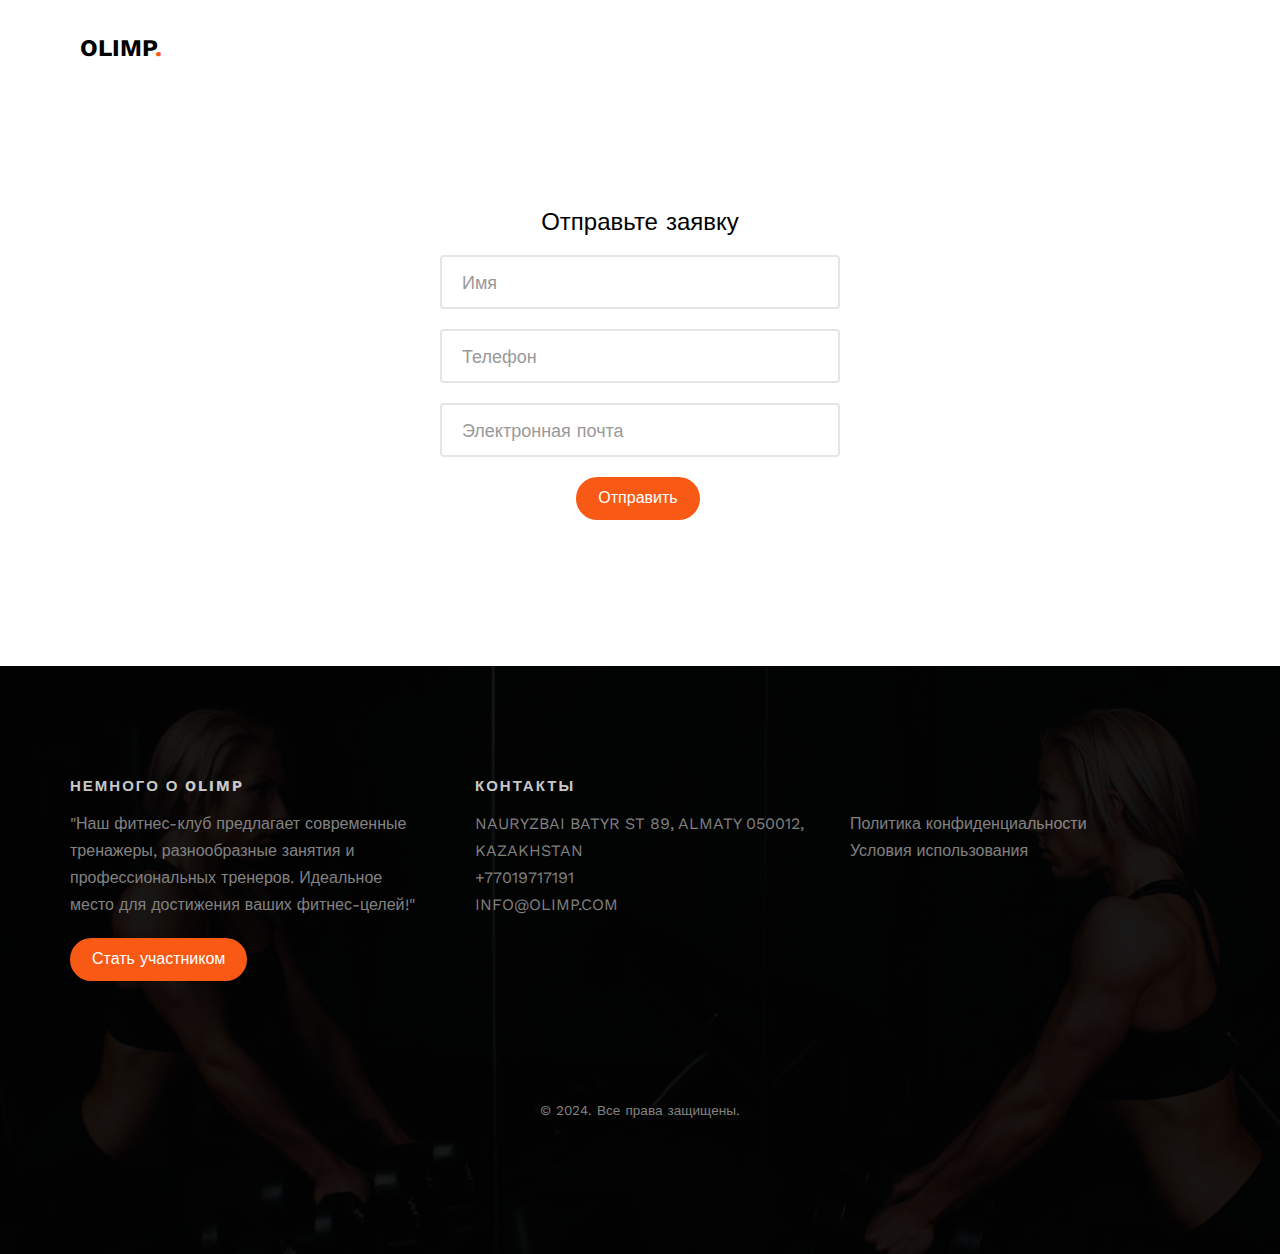
<file: form.html>
<!DOCTYPE HTML>
<html lang="ru">
<head>
    <meta charset="utf-8">
    <meta http-equiv="X-UA-Compatible" content="IE=edge">
    <title>Olimp</title>
    <meta name="viewport" content="width=device-width, initial-scale=1">
    <meta name="description" content="" />
    <meta name="keywords" content="" />
    <meta property="og:title" content=""/>
    <meta property="og:image" content=""/>
    <meta property="og:url" content=""/>
    <meta property="og:site_name" content=""/>
    <meta property="og:description" content=""/>
    <meta name="twitter:title" content="" />
    <meta name="twitter:image" content="" />
    <meta name="twitter:url" content="" />
    <meta name="twitter:card" content="" />

    <link href="https://fonts.googleapis.com/css?family=Work+Sans:300,400,500,700,800" rel="stylesheet">
    <link rel="apple-touch-icon" sizes="180x180" href="favicon/apple-touch-icon.png">
    <link rel="icon" type="image/png" sizes="32x32" href="favicon/favicon-32x32.png">
    <link rel="icon" type="image/png" sizes="16x16" href="favicon/favicon-16x16.png">
    <link rel="manifest" href="favicon/site.webmanifest">
    <!-- Animate.css -->
    <link rel="stylesheet" href="css/animate.css">
    <!-- Icomoon Icon Fonts-->
    <link rel="stylesheet" href="css/icomoon.css">
    <!-- Bootstrap  -->
    <link rel="stylesheet" href="css/bootstrap.css">

    <!-- Magnific Popup -->
    <link rel="stylesheet" href="css/magnific-popup.css">

    <!-- Owl Carousel  -->
    <link rel="stylesheet" href="css/owl.carousel.min.css">
    <link rel="stylesheet" href="css/owl.theme.default.min.css">

    <!-- Theme style  -->
    <link rel="stylesheet" href="css/style.css">

    <!-- Modernizr JS -->
    <script src="js/modernizr-2.6.2.min.js"></script>
    <!-- FOR IE9 below -->
    <!--[if lt IE 9]>
    <script src="js/respond.min.js"></script>
    <![endif]-->

</head>
<body>

<div class="fh5co-loader"></div>

<div id="page">
    <nav class="fh5co-nav" role="navigation">
        <div class="top-menu">
            <div class="container">
                <div class="row">
                    <div class="col-xs-2">
                        <div id="fh5co-logo"><a href="index.html">OLIMP<span>.</span></a></div>
                    </div>
                </div>

            </div>
        </div>
    </nav>


    <div id="fh5co-pricing">
        <div class="container">
            <div class="row">
                <h3 class="text-center">Отправьте заявку</h3>
                <div class="form">
                    <form id="contactForm">
                        <div class="control-group">
                            <input type="text" class="form-control" placeholder="Имя" required="required"/>
                        </div>
                        <div class="control-group">
                            <input type="tel" class="form-control" placeholder="Телефон" required="required"/>
                        </div>
                        <div class="control-group">
                            <input type="email" class="form-control" placeholder="Электронная почта" required="required"/>
                        </div>
                        <div class="form-btn text-center">
                            <button class="btn btn-primary" type="submit">Отправить</button>
                        </div>
                        <div id="successMessage" class="success_message" style="display: none;">Заявка отправлена!</div>
                    </form>
                </div>
            </div>
        </div>
    </div>

    <footer id="fh5co-footer" class="fh5co-bg" style="background-image: url(images/img_bg_1.jpg);" role="contentinfo">
        <div class="overlay"></div>
        <div class="container">
            <div class="row row-pb-md">
                <div class="col-md-4 fh5co-widget">
                    <h3>Немного о OLIMP</h3>
                    <p>"Наш фитнес-клуб предлагает современные тренажеры, разнообразные занятия и профессиональных тренеров. Идеальное место для достижения ваших фитнес-целей!"</p>
                    <p><a class="btn btn-primary" href="form.html">Стать участником</a></p>
                </div>
                <div class="col-md-8 contact">
                    <h3>Контакты</h3>
                    <div class="col-md-6 col-sm-4 col-xs-6">
                        <ul class="fh5co-footer-links">
                            <li><a href="#">NAURYZBAI BATYR ST 89, ALMATY 050012, KAZAKHSTAN </a></li>
                            <li><a href="#">+77019717191 </a></li>
                            <li><a href="#">INFO@OLIMP.COM</a></li>
                        </ul>
                    </div>

                    <div class="col-md-6 col-sm-4 col-xs-6">
                        <ul class="fh5co-footer-links">
                            <li><a href="policy.html">Политика конфиденциальности</a></li>
                            <li><a href="terms.html">Условия использования</a></li>
                        </ul>
                    </div>
                </div>
            </div>
            <div class="row copyright">
                <div class="col-md-12 text-center">
                    <p>
                        <small class="block">&copy; 2024. Все права защищены.</small>
                    </p>
                </div>
            </div>

        </div>
    </footer>
</div>

<div class="gototop js-top">
    <a href="#" class="js-gotop"><i class="icon-arrow-up"></i></a>
</div>

<!-- jQuery -->
<script src="js/jquery.min.js"></script>
<!-- jQuery Easing -->
<script src="js/jquery.easing.1.3.js"></script>
<!-- Bootstrap -->
<script src="js/bootstrap.min.js"></script>
<!-- Waypoints -->
<script src="js/jquery.waypoints.min.js"></script>
<!-- Stellar Parallax -->
<script src="js/jquery.stellar.min.js"></script>
<!-- Carousel -->
<script src="js/owl.carousel.min.js"></script>
<!-- countTo -->
<script src="js/jquery.countTo.js"></script>
<!-- Magnific Popup -->
<script src="js/jquery.magnific-popup.min.js"></script>
<script src="js/magnific-popup-options.js"></script>
<!-- Main -->
<script src="js/main.js"></script>

</body>
</html>
</file>
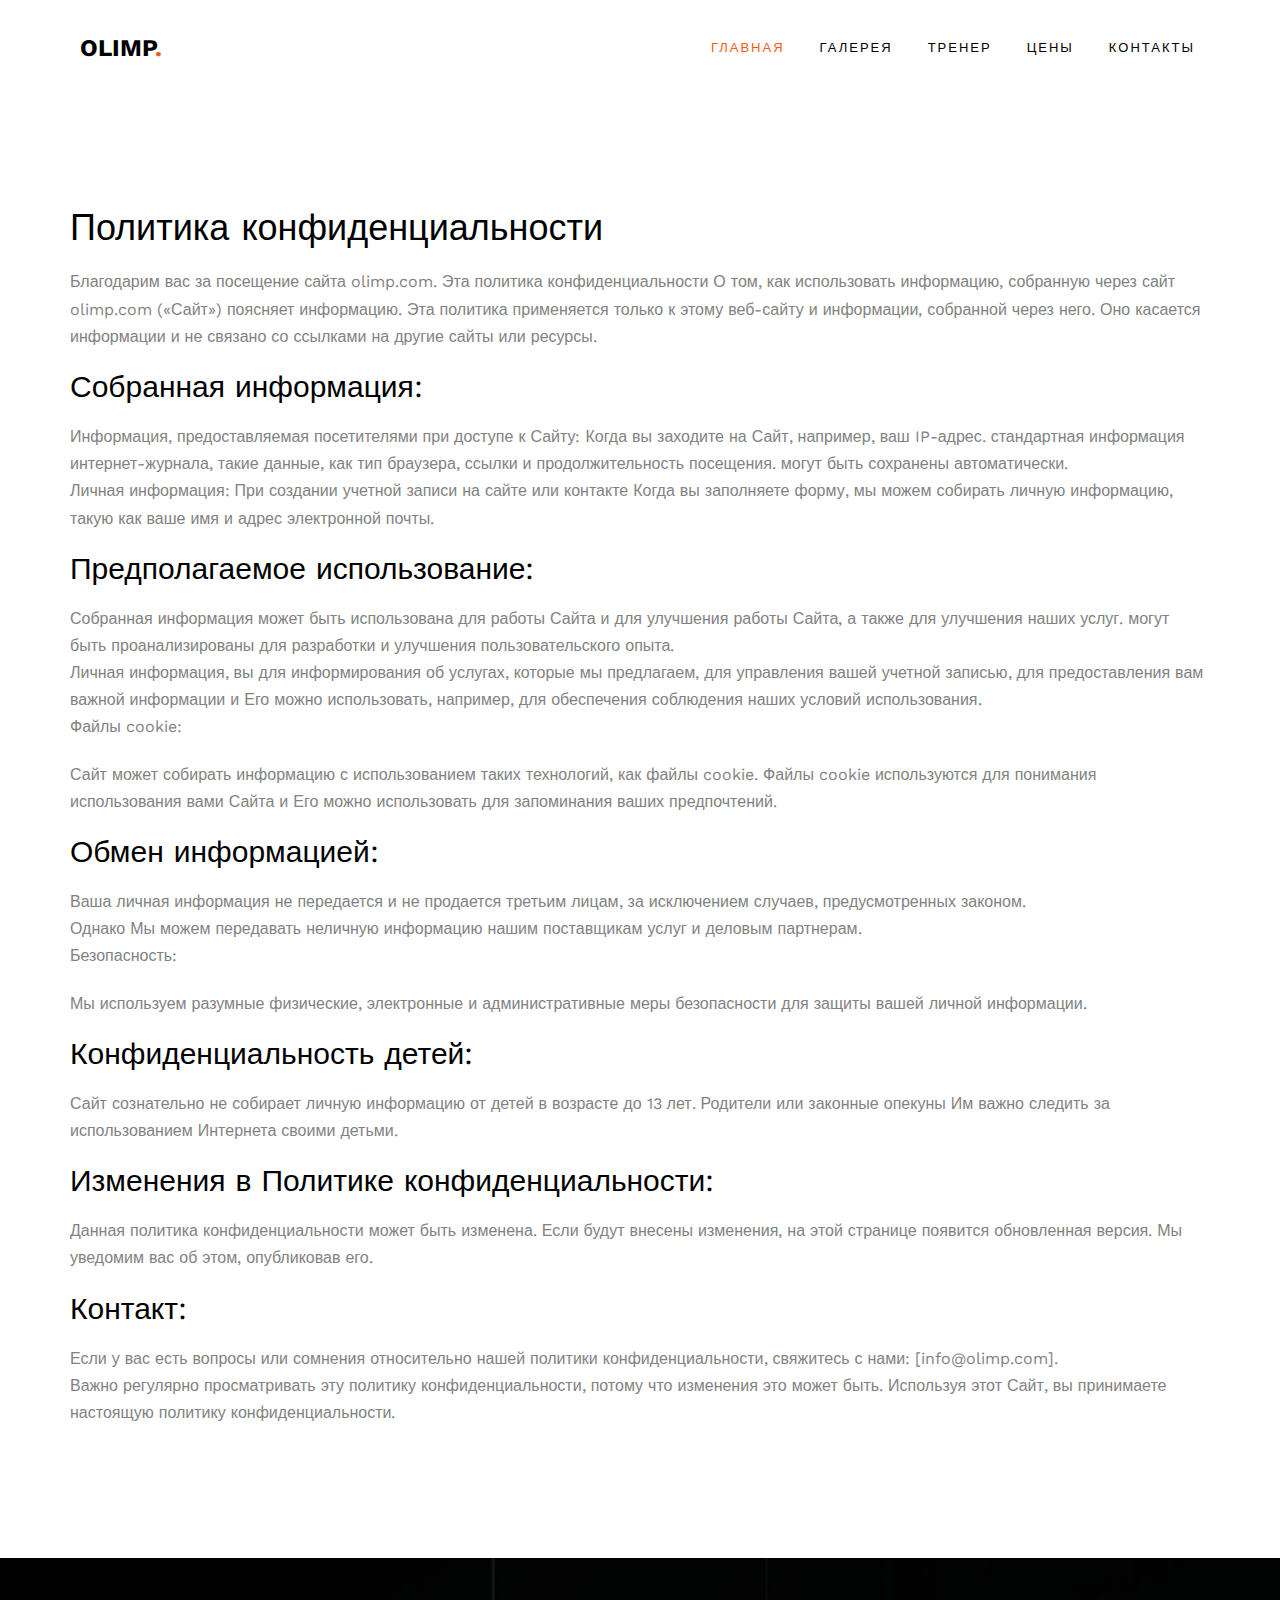
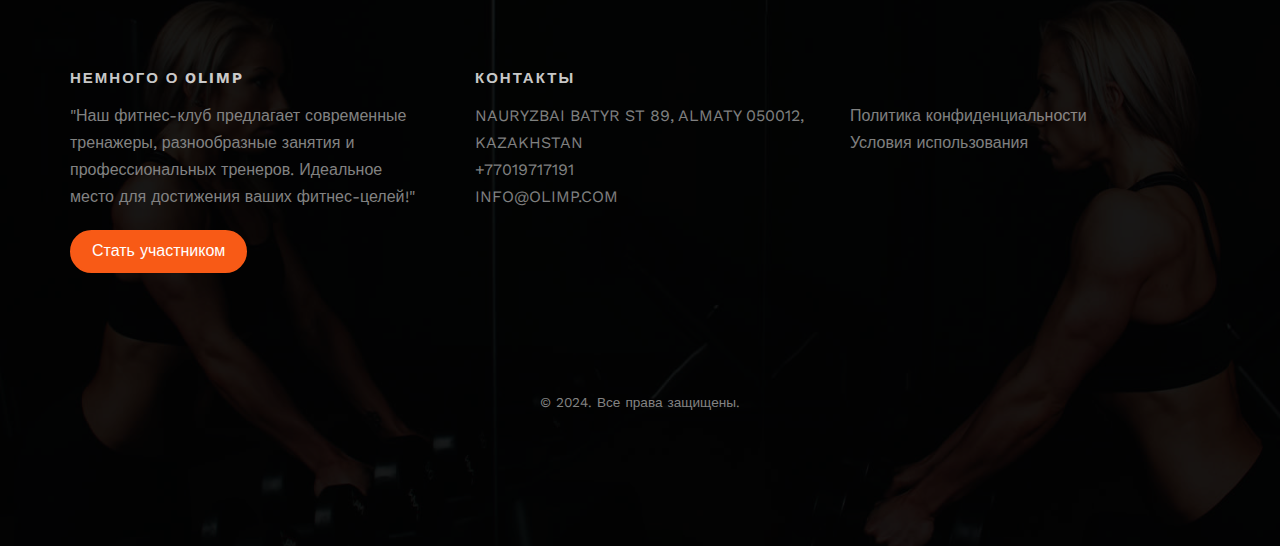
<file: policy.html>
<!DOCTYPE HTML>
<html lang="ru">
<head>
    <meta charset="utf-8">
    <meta http-equiv="X-UA-Compatible" content="IE=edge">
    <title>Olimp</title>
    <meta name="viewport" content="width=device-width, initial-scale=1">
    <meta name="description" content=""/>
    <meta name="keywords" content=""/>
    <meta property="og:title" content=""/>
    <meta property="og:image" content=""/>
    <meta property="og:url" content=""/>
    <meta property="og:site_name" content=""/>
    <meta property="og:description" content=""/>
    <meta name="twitter:title" content=""/>
    <meta name="twitter:image" content=""/>
    <meta name="twitter:url" content=""/>
    <meta name="twitter:card" content=""/>

    <link href="https://fonts.googleapis.com/css?family=Work+Sans:300,400,500,700,800" rel="stylesheet">
    <link rel="apple-touch-icon" sizes="180x180" href="favicon/apple-touch-icon.png">
    <link rel="icon" type="image/png" sizes="32x32" href="favicon/favicon-32x32.png">
    <link rel="icon" type="image/png" sizes="16x16" href="favicon/favicon-16x16.png">
    <link rel="manifest" href="favicon/site.webmanifest">
    <!-- Animate.css -->
    <link rel="stylesheet" href="css/animate.css">
    <!-- Icomoon Icon Fonts-->
    <link rel="stylesheet" href="css/icomoon.css">
    <!-- Bootstrap  -->
    <link rel="stylesheet" href="css/bootstrap.css">

    <!-- Magnific Popup -->
    <link rel="stylesheet" href="css/magnific-popup.css">

    <!-- Owl Carousel  -->
    <link rel="stylesheet" href="css/owl.carousel.min.css">
    <link rel="stylesheet" href="css/owl.theme.default.min.css">

    <!-- Theme style  -->
    <link rel="stylesheet" href="css/style.css">

    <!-- Modernizr JS -->
    <script src="js/modernizr-2.6.2.min.js"></script>
    <!-- FOR IE9 below -->
    <!--[if lt IE 9]>
    <script src="js/respond.min.js"></script>
    <![endif]-->

</head>
<body>

<div class="fh5co-loader"></div>

<div id="page">
    <nav class="fh5co-nav" role="navigation">
        <div class="top-menu">
            <div class="container">
                <div class="row">
                    <div class="col-xs-2">
                        <div id="fh5co-logo"><a href="index.html">OLIMP<span>.</span></a></div>
                    </div>
                    <div class="col-xs-10 text-right menu-1">
                        <ul>
                            <li class="active"><a href="index.html">Главная</a></li>
                            <li><a href="index.html#gallery">Галерея</a></li>
                            <li><a href="index.html#about">Тренер</a></li>
                            <li><a href="index.html#pricing">Цены</a></li>
                            <li><a href="index.html#contact">Контакты</a></li>
                        </ul>
                    </div>
                </div>

            </div>
        </div>
    </nav>
    <div id="fh5co-pricing">
        <div class="container">
            <h1>Политика конфиденциальности</h1>
            <p>Благодарим вас за посещение сайта olimp.com. Эта политика конфиденциальности
                О том, как использовать информацию, собранную через сайт olimp.com («Сайт»)
                поясняет информацию. Эта политика применяется только к этому веб-сайту и информации, собранной через
                него.
                Оно касается информации и не связано со ссылками на другие сайты или ресурсы.</p>
            <h2>
                Собранная информация:</h2>
            <p>
                Информация, предоставляемая посетителями при доступе к Сайту: Когда вы заходите на Сайт, например, ваш
                IP-адрес.
                стандартная информация интернет-журнала, такие данные, как тип браузера, ссылки и продолжительность
                посещения.
                могут быть сохранены автоматически.<br>Личная информация: При создании учетной записи на сайте или
                контакте
                Когда вы заполняете форму, мы можем собирать личную информацию, такую ​​как ваше имя и адрес электронной
                почты.<br>
            </p>
            <h2>Предполагаемое использование:</h2>
            <p>
                Собранная информация может быть использована для работы Сайта и для улучшения работы Сайта, а также для
                улучшения наших услуг.
                могут быть проанализированы для разработки и улучшения пользовательского опыта.<br>Личная информация, вы
                для информирования об услугах, которые мы предлагаем, для управления вашей учетной записью, для
                предоставления вам важной информации и
                Его можно использовать, например, для обеспечения соблюдения наших условий использования.<br>Файлы
                cookie:</p>
            <p>
                Сайт может собирать информацию с использованием таких технологий, как файлы cookie. Файлы cookie
                используются для понимания использования вами Сайта и
                Его можно использовать для запоминания ваших предпочтений.<br></p>
            <h2>Обмен информацией:</h2>
            <p>
                Ваша личная информация не передается и не продается третьим лицам, за исключением случаев,
                предусмотренных законом.<br>Однако
                Мы можем передавать неличную информацию нашим поставщикам услуг и деловым партнерам.<br>Безопасность:
            </p>
            <p>
                Мы используем разумные физические, электронные и административные меры безопасности для защиты вашей
                личной информации.<br></p>
            <h2>Конфиденциальность детей:</h2>
            <p>
                Сайт сознательно не собирает личную информацию от детей в возрасте до 13 лет. Родители или законные
                опекуны
                Им важно следить за использованием Интернета своими детьми.<br></p>
            <h2>Изменения в Политике конфиденциальности:</h2>
            <p>
                Данная политика конфиденциальности может быть изменена. Если будут внесены изменения, на этой странице
                появится обновленная версия.
                Мы уведомим вас об этом, опубликовав его.<br></p>
            <h2>Контакт:</h2>
            <p>
                Если у вас есть вопросы или сомнения относительно нашей политики конфиденциальности, свяжитесь с нами:
                [info@olimp.com].<br>Важно регулярно просматривать эту политику конфиденциальности, потому что
                изменения
                это может быть. Используя этот Сайт, вы принимаете настоящую политику конфиденциальности.</p>
        </div>
    </div>

    <footer id="fh5co-footer" class="fh5co-bg" style="background-image: url(images/img_bg_1.jpg);" role="contentinfo">
        <div class="overlay"></div>
        <div class="container">
            <div class="row row-pb-md">
                <div class="col-md-4 fh5co-widget">
                    <h3>Немного о OLIMP</h3>
                    <p>"Наш фитнес-клуб предлагает современные тренажеры, разнообразные занятия и профессиональных
                        тренеров. Идеальное место для достижения ваших фитнес-целей!"</p>
                    <p><a class="btn btn-primary" href="form.html">Стать участником</a></p>
                </div>
                <div class="col-md-8 contact">
                    <h3>Контакты</h3>
                    <div class="col-md-6 col-sm-4 col-xs-6">
                        <ul class="fh5co-footer-links">
                            <li><a href="#">NAURYZBAI BATYR ST 89, ALMATY 050012, KAZAKHSTAN </a></li>
                            <li><a href="#">+77019717191 </a></li>
                            <li><a href="#">INFO@OLIMP.COM</a></li>
                        </ul>
                    </div>

                    <div class="col-md-6 col-sm-4 col-xs-6">
                        <ul class="fh5co-footer-links">
                            <li><a href="policy.html">Политика конфиденциальности</a></li>
                            <li><a href="terms.html">Условия использования</a></li>
                        </ul>
                    </div>
                </div>
            </div>
            <div class="row copyright">
                <div class="col-md-12 text-center">
                    <p>
                        <small class="block">&copy; 2024. Все права защищены.</small>
                    </p>
                </div>
            </div>

        </div>
    </footer>
</div>

<div class="gototop js-top">
    <a href="#" class="js-gotop"><i class="icon-arrow-up"></i></a>
</div>

<!-- jQuery -->
<script src="js/jquery.min.js"></script>
<!-- jQuery Easing -->
<script src="js/jquery.easing.1.3.js"></script>
<!-- Bootstrap -->
<script src="js/bootstrap.min.js"></script>
<!-- Waypoints -->
<script src="js/jquery.waypoints.min.js"></script>
<!-- Stellar Parallax -->
<script src="js/jquery.stellar.min.js"></script>
<!-- Carousel -->
<script src="js/owl.carousel.min.js"></script>
<!-- countTo -->
<script src="js/jquery.countTo.js"></script>
<!-- Magnific Popup -->
<script src="js/jquery.magnific-popup.min.js"></script>
<script src="js/magnific-popup-options.js"></script>
<!-- Main -->
<script src="js/main.js"></script>

</body>
</html>
</file>
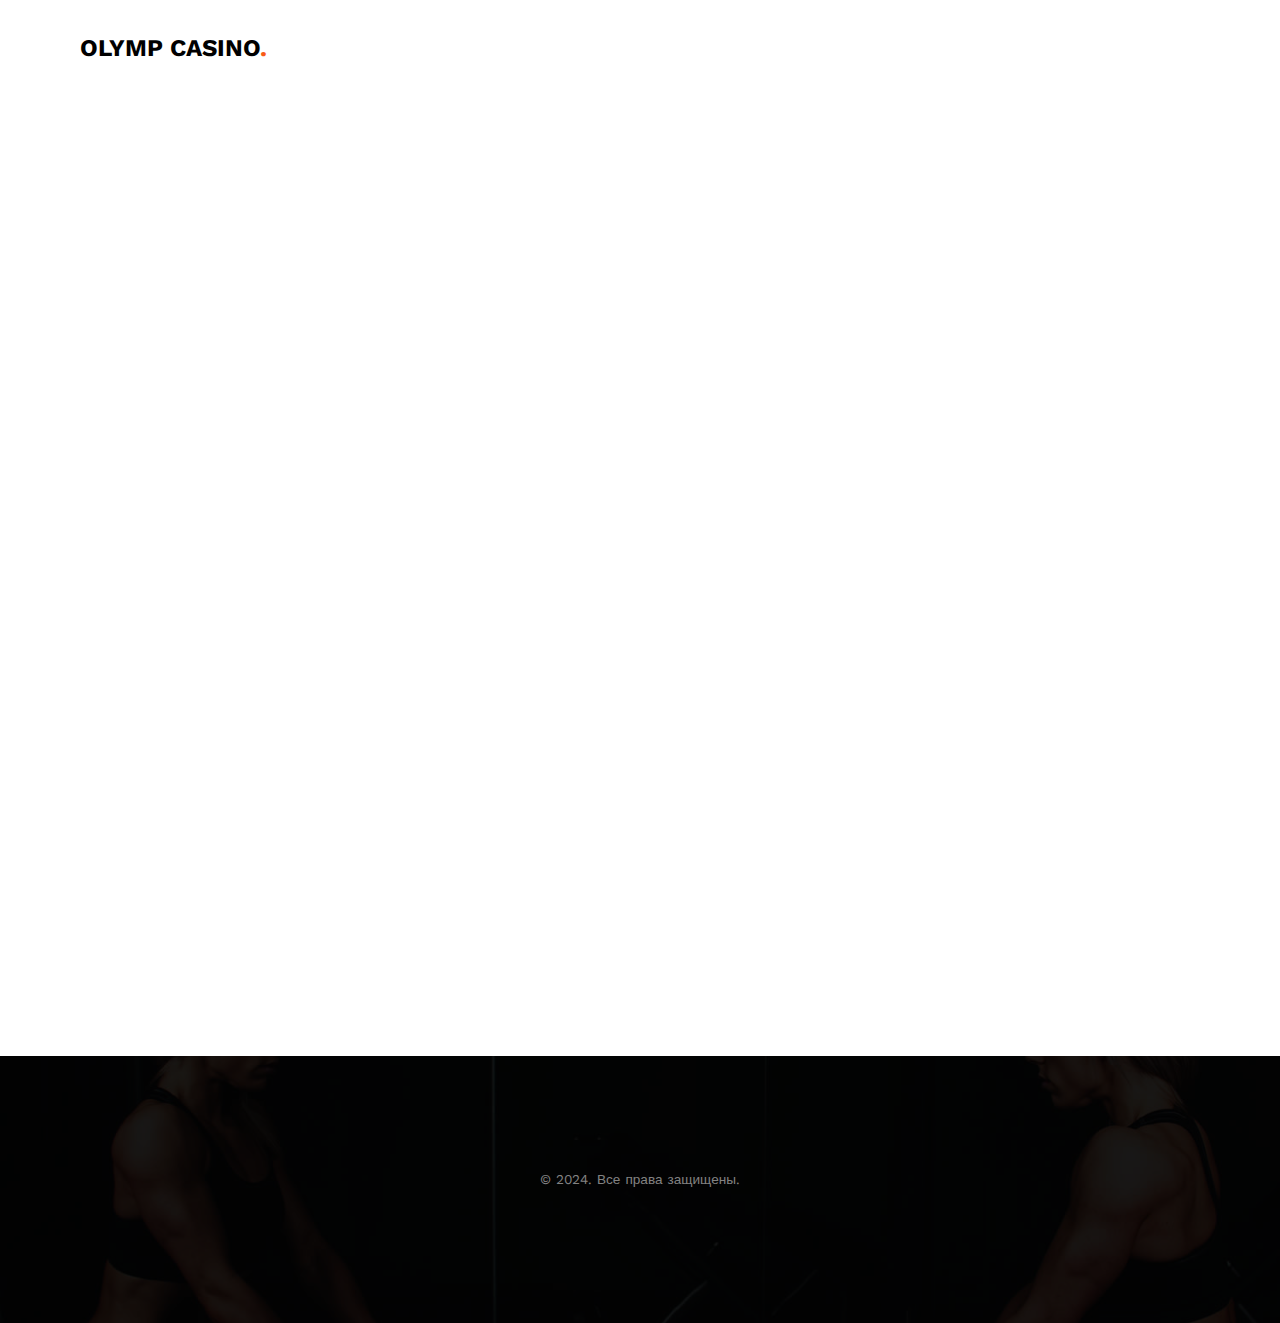
<file: pricing.html>
<!DOCTYPE HTML>
<html lang="ru">
<head>
	<meta charset="utf-8">
	<meta http-equiv="X-UA-Compatible" content="IE=edge">
	<title>Olymp Casino</title>
	<meta name="viewport" content="width=device-width, initial-scale=1">
	<meta name="description" content="" />
	<meta name="keywords" content="" />
	<meta property="og:title" content=""/>
	<meta property="og:image" content=""/>
	<meta property="og:url" content=""/>
	<meta property="og:site_name" content=""/>
	<meta property="og:description" content=""/>
	<meta name="twitter:title" content="" />
	<meta name="twitter:image" content="" />
	<meta name="twitter:url" content="" />
	<meta name="twitter:card" content="" />

	<link href="https://fonts.googleapis.com/css?family=Work+Sans:300,400,500,700,800" rel="stylesheet">
	<link rel="apple-touch-icon" sizes="180x180" href="favicon/apple-touch-icon.png">
	<link rel="icon" type="image/png" sizes="32x32" href="favicon/favicon-32x32.png">
	<link rel="icon" type="image/png" sizes="16x16" href="favicon/favicon-16x16.png">
	<link rel="manifest" href="favicon/site.webmanifest">
	<!-- Animate.css -->
	<link rel="stylesheet" href="css/animate.css">
	<!-- Icomoon Icon Fonts-->
	<link rel="stylesheet" href="css/icomoon.css">
	<!-- Bootstrap  -->
	<link rel="stylesheet" href="css/bootstrap.css">

	<!-- Magnific Popup -->
	<link rel="stylesheet" href="css/magnific-popup.css">

	<!-- Owl Carousel  -->
	<link rel="stylesheet" href="css/owl.carousel.min.css">
	<link rel="stylesheet" href="css/owl.theme.default.min.css">

	<!-- Theme style  -->
	<link rel="stylesheet" href="css/style.css">

	<!-- Modernizr JS -->
	<script src="js/modernizr-2.6.2.min.js"></script>
	<!-- FOR IE9 below -->
	<!--[if lt IE 9]>
	<script src="js/respond.min.js"></script>
	<![endif]-->

</head>
<body>

<div class="fh5co-loader"></div>

<div id="page">
	<nav class="fh5co-nav" role="navigation">
		<div class="top-menu">
			<div class="container">
				<div class="row">
					<div class="col-xs-4">
						<div id="fh5co-logo"><a href="index.html">OLYMP CASINO<span>.</span></a></div>
					</div>
				</div>

			</div>
		</div>
	</nav>

	
	<div id="fh5co-pricing">
		<div class="container">
			<div class="row animate-box">
				<div class="col-md-8 col-md-offset-2 text-center fh5co-heading">
					<h2>Тарифный план</h2>
				</div>
			</div>
			<div class="row">
				<div class="pricing">
					<div class="col-md-4 animate-box">
						<div class="price-box">
							<h2 class="pricing-plan">OLYMP Casino</h2>
							<div class="price">150 000₸ + 250FS БОНУС</div>
							<ul class="classes">
								<li>Бонус</li>
								<li class="color">Welcome бонус 150 000₸ + 250 спинов</li>
								<li></li>
								<li class="color">Типы подключения</li>
								<li>Android/App Store</li>
							</ul>
							<a href="form.html" class="btn btn-select-plan btn-sm">Выбрать</a>
						</div>
					</div>

					<div class="col-md-4 animate-box">
						<div class="price-box">
							<h2 class="pricing-plan">Aviator</h2>
							<div class="price">150 000₸ + 250FS БОНУС</div>
							<ul class="classes">
								<li>Бонус</li>
								<li class="color">Welcome бонус 150 000₸ + 250 спинов</li>
								<li></li>
								<li class="color">Типы подключения</li>
								<li>Android/App Store</li>
							</ul>
							<a href="form.html" class="btn btn-select-plan btn-sm">Выбрать</a>
						</div>
					</div>

					<div class="col-md-4 animate-box">
						<div class="price-box">
							<h2 class="pricing-plan">Rocket</h2>
							<div class="price">150 000₸ + 250FS БОНУС</div>
							<ul class="classes">
								<li>Бонус</li>
								<li class="color">Welcome бонус 150 000₸ + 250 спинов</li>
								<li></li>
								<li class="color">Типы подключения</li>
								<li>Android/App Store</li>
							</ul>
							<a href="form.html" class="btn btn-select-plan btn-sm">Выбрать</a>
						</div>
					</div>
				</div>
			</div>
		</div>
	</div>

	<footer id="fh5co-footer" class="fh5co-bg" style="background-image: url(images/img_bg_1.jpg);" role="contentinfo">
		<div class="overlay"></div>
		<div class="container">

			<div class="row copyright">
				<div class="col-md-12 text-center">
					<p>
						<small class="block">&copy; 2024. Все права защищены.</small>
					</p>
				</div>
			</div>

		</div>
	</footer>
	</div>

	<div class="gototop js-top">
		<a href="#" class="js-gotop"><i class="icon-arrow-up"></i></a>
	</div>
	
	<!-- jQuery -->
	<script src="js/jquery.min.js"></script>
	<!-- jQuery Easing -->
	<script src="js/jquery.easing.1.3.js"></script>
	<!-- Bootstrap -->
	<script src="js/bootstrap.min.js"></script>
	<!-- Waypoints -->
	<script src="js/jquery.waypoints.min.js"></script>
	<!-- Stellar Parallax -->
	<script src="js/jquery.stellar.min.js"></script>
	<!-- Carousel -->
	<script src="js/owl.carousel.min.js"></script>
	<!-- countTo -->
	<script src="js/jquery.countTo.js"></script>
	<!-- Magnific Popup -->
	<script src="js/jquery.magnific-popup.min.js"></script>
	<script src="js/magnific-popup-options.js"></script>
	<!-- Main -->
	<script src="js/main.js"></script>

	</body>
</html>
</file>
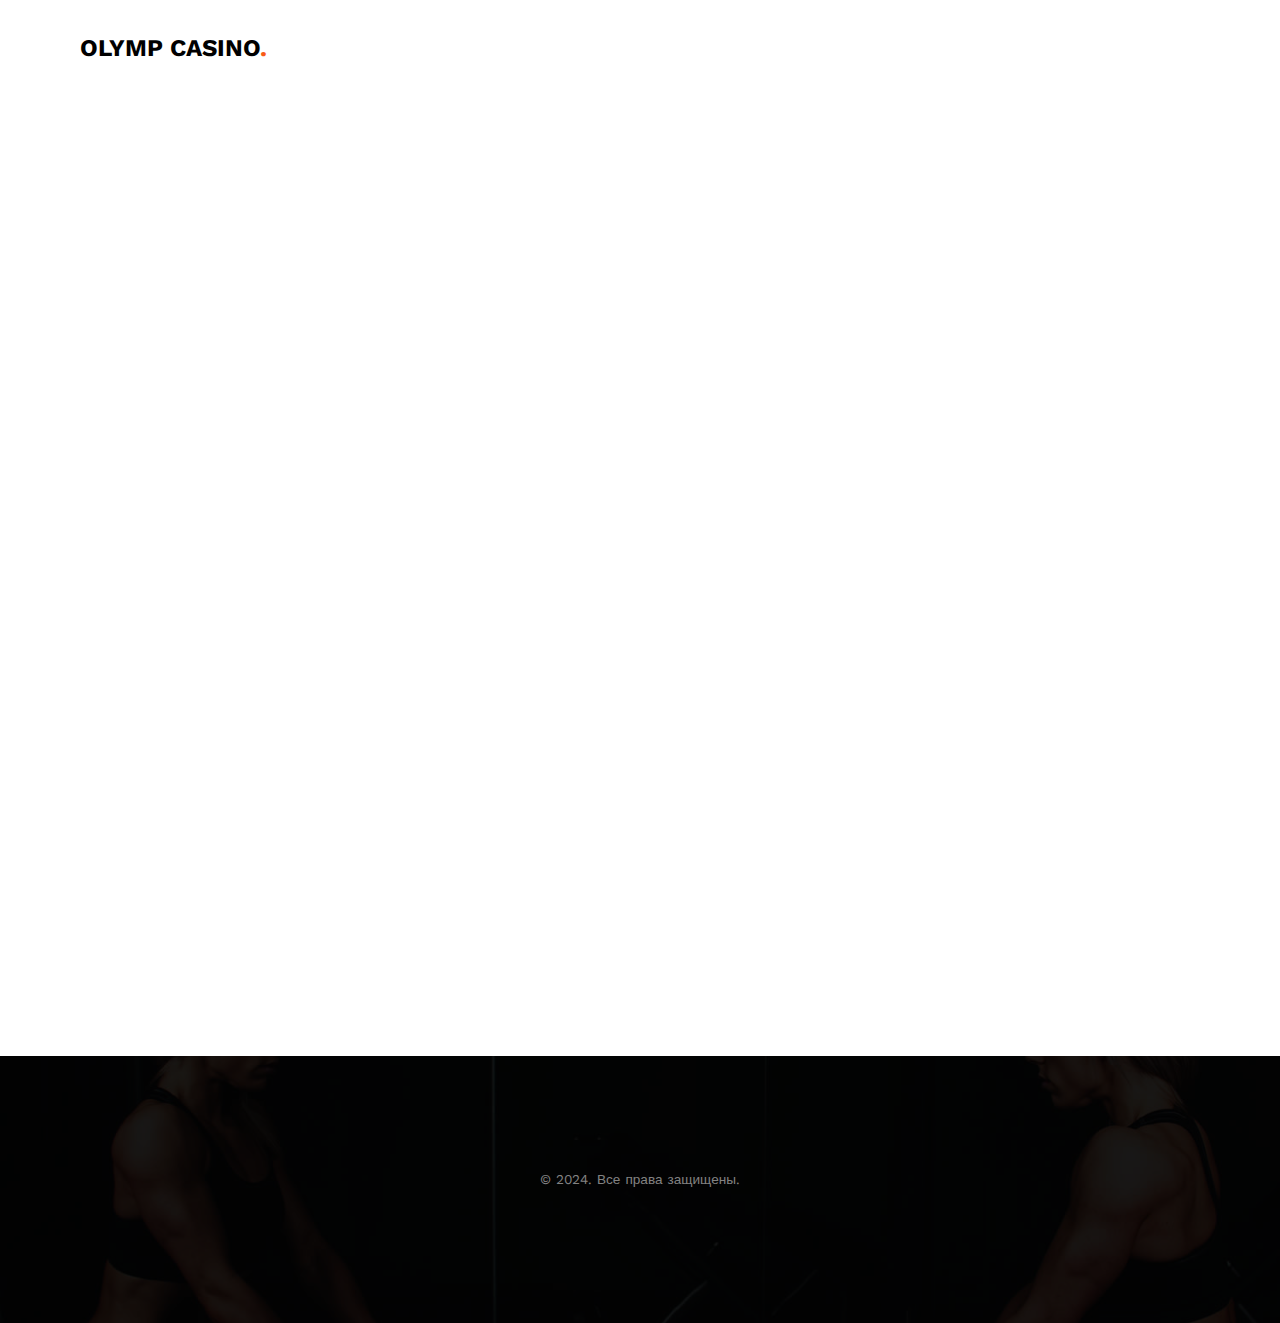
<file: tariffs.black.html>
<!DOCTYPE HTML>
<html lang="ru">
<head>
	<meta charset="utf-8">
	<meta http-equiv="X-UA-Compatible" content="IE=edge">
	<title>Olymp Casino</title>
	<meta name="viewport" content="width=device-width, initial-scale=1">
	<meta name="description" content="" />
	<meta name="keywords" content="" />
	<meta property="og:title" content=""/>
	<meta property="og:image" content=""/>
	<meta property="og:url" content=""/>
	<meta property="og:site_name" content=""/>
	<meta property="og:description" content=""/>
	<meta name="twitter:title" content="" />
	<meta name="twitter:image" content="" />
	<meta name="twitter:url" content="" />
	<meta name="twitter:card" content="" />

	<link href="https://fonts.googleapis.com/css?family=Work+Sans:300,400,500,700,800" rel="stylesheet">
	<link rel="apple-touch-icon" sizes="180x180" href="favicon/apple-touch-icon.png">
	<link rel="icon" type="image/png" sizes="32x32" href="favicon/favicon-32x32.png">
	<link rel="icon" type="image/png" sizes="16x16" href="favicon/favicon-16x16.png">
	<link rel="manifest" href="favicon/site.webmanifest">
	<!-- Animate.css -->
	<link rel="stylesheet" href="css/animate.css">
	<!-- Icomoon Icon Fonts-->
	<link rel="stylesheet" href="css/icomoon.css">
	<!-- Bootstrap  -->
	<link rel="stylesheet" href="css/bootstrap.css">

	<!-- Magnific Popup -->
	<link rel="stylesheet" href="css/magnific-popup.css">

	<!-- Owl Carousel  -->
	<link rel="stylesheet" href="css/owl.carousel.min.css">
	<link rel="stylesheet" href="css/owl.theme.default.min.css">

	<!-- Theme style  -->
	<link rel="stylesheet" href="css/style.css">

	<!-- Modernizr JS -->
	<script src="js/modernizr-2.6.2.min.js"></script>
	<!-- FOR IE9 below -->
	<!--[if lt IE 9]>
	<script src="js/respond.min.js"></script>
	<![endif]-->

</head>
<body>

<div class="fh5co-loader"></div>

<div id="pagetariff">
	<nav class="fh5co-nav" role="navigation">
		<div class="top-menu">
			<div class="container">
				<div class="row">
					<div class="col-xs-10">
						<div id="fh5co-logo"><a href="index.html">OLYMP CASINO<span>.</span></a></div>
					</div>
				</div>

			</div>
		</div>
	</nav>
<!--условия	-->
	<div id="fh5co-pricing">
		<div class="container">
			<div class="row animate-box">
				<div class="col-md-8 col-md-offset-2 text-center fh5co-heading">
					<h2>УСЛОВИЯ</h2>
				</div>
			</div>
			<div class="row">
				<div class="pricing">
					<div class="col-md-4 animate-box">
						<div class="price-box">
							<h2 class="pricing-plan">OLYMP Casino</h2>
							<div class="price">150 000₸ + 250FS БОНУС</div>
							<ul class="classes">
								<li>Бонус</li>
								<li class="color">Welcome бонус 150 000₸ + 250 спинов</li>
								<li></li>
								<li class="color">Типы подключения</li>
								<li>Android/App Store</li>
							</ul>
							<a href="form.html" class="btn btn-select-plan btn-sm">Выбрать</a>
						</div>
					</div>

					<div class="col-md-4 animate-box">
						<div class="price-box">
							<h2 class="pricing-plan">Aviator</h2>
							<div class="price">150 000₸ + 250FS БОНУС</div>
							<ul class="classes">
								<li>Бонус</li>
								<li class="color">Welcome бонус 150 000₸ + 250 спинов</li>
								<li></li>
								<li class="color">Типы подключения</li>
								<li>Android/App Store</li>
							</ul>
							<a href="form.html" class="btn btn-select-plan btn-sm">Выбрать</a>
						</div>
					</div>

					<div class="col-md-4 animate-box">
						<div class="price-box">
							<h2 class="pricing-plan">Rocket</h2>
							<div class="price">150 000₸ + 250FS БОНУС</div>
							<ul class="classes">
								<li>Бонус</li>
								<li class="color">Welcome бонус 150 000₸ + 250 спинов</li>
								<li></li>
								<li class="color">Типы подключения</li>
								<li>Android/App Store</li>
							</ul>
							<a href="form.html" class="btn btn-select-plan btn-sm">Выбрать</a>
						</div>
					</div>
				</div>
			</div>
		</div>
	</div>

	<footer id="fh5co-footer" class="fh5co-bg" style="background-image: url(images/img_bg_1.jpg);" role="contentinfo">
		<div class="overlay"></div>
		<div class="container">

			<div class="row copyright">
				<div class="col-md-12 text-center">
					<p>
						<small class="block">&copy; 2024. Все права защищены.</small>
					</p>
				</div>
			</div>

		</div>
	</footer>
	</div>

	<div class="gototop js-top">
		<a href="#" class="js-gotop"><i class="icon-arrow-up"></i></a>
	</div>
	
	<!-- jQuery -->
	<script src="js/jquery.min.js"></script>
	<!-- jQuery Easing -->
	<script src="js/jquery.easing.1.3.js"></script>
	<!-- Bootstrap -->
	<script src="js/bootstrap.min.js"></script>
	<!-- Waypoints -->
	<script src="js/jquery.waypoints.min.js"></script>
	<!-- Stellar Parallax -->
	<script src="js/jquery.stellar.min.js"></script>
	<!-- Carousel -->
	<script src="js/owl.carousel.min.js"></script>
	<!-- countTo -->
	<script src="js/jquery.countTo.js"></script>
	<!-- Magnific Popup -->
	<script src="js/jquery.magnific-popup.min.js"></script>
	<script src="js/magnific-popup-options.js"></script>
	<!-- Main -->
	<script src="js/main.js"></script>

	</body>
</html>
</file>
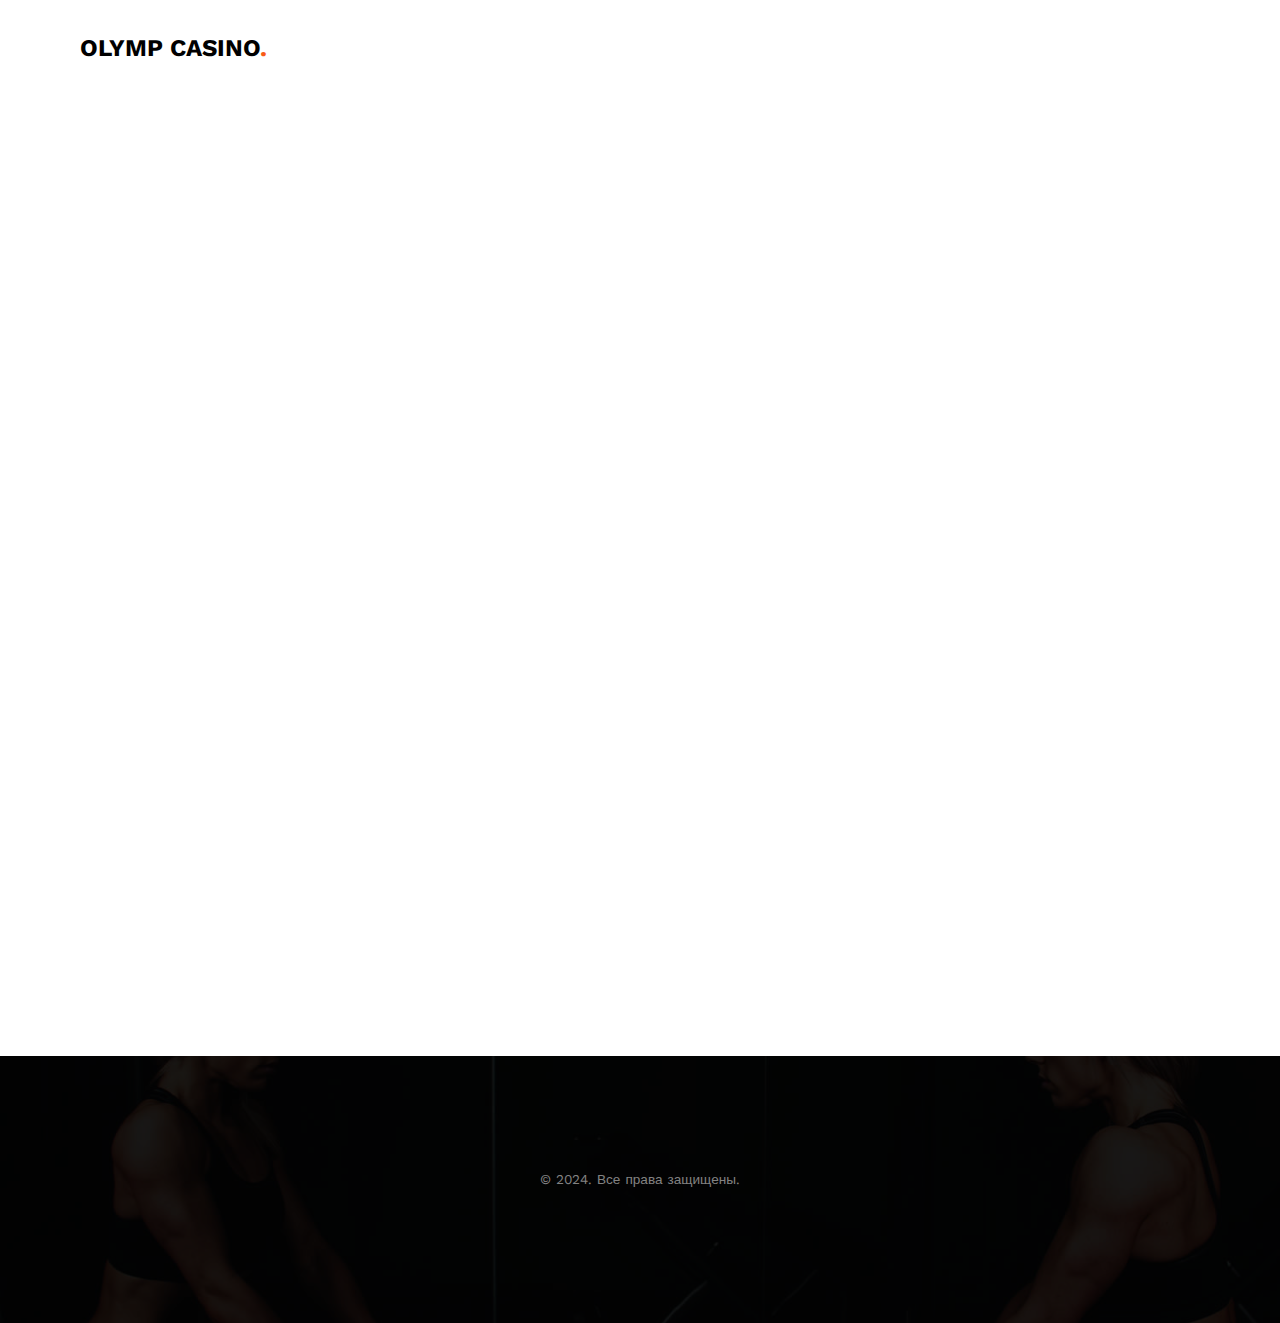
<file: tariffs.html>
<!DOCTYPE HTML>
<html lang="ru">
<head>
	<meta charset="utf-8">
	<meta http-equiv="X-UA-Compatible" content="IE=edge">
	<title>Olymp Casino</title>
	<meta name="viewport" content="width=device-width, initial-scale=1">
	<meta name="description" content="" />
	<meta name="keywords" content="" />
	<meta property="og:title" content=""/>
	<meta property="og:image" content=""/>
	<meta property="og:url" content=""/>
	<meta property="og:site_name" content=""/>
	<meta property="og:description" content=""/>
	<meta name="twitter:title" content="" />
	<meta name="twitter:image" content="" />
	<meta name="twitter:url" content="" />
	<meta name="twitter:card" content="" />

	<link href="https://fonts.googleapis.com/css?family=Work+Sans:300,400,500,700,800" rel="stylesheet">
	<link rel="apple-touch-icon" sizes="180x180" href="favicon/apple-touch-icon.png">
	<link rel="icon" type="image/png" sizes="32x32" href="favicon/favicon-32x32.png">
	<link rel="icon" type="image/png" sizes="16x16" href="favicon/favicon-16x16.png">
	<link rel="manifest" href="favicon/site.webmanifest">
	<!-- Animate.css -->
	<link rel="stylesheet" href="css/animate.css">
	<!-- Icomoon Icon Fonts-->
	<link rel="stylesheet" href="css/icomoon.css">
	<!-- Bootstrap  -->
	<link rel="stylesheet" href="css/bootstrap.css">

	<!-- Magnific Popup -->
	<link rel="stylesheet" href="css/magnific-popup.css">

	<!-- Owl Carousel  -->
	<link rel="stylesheet" href="css/owl.carousel.min.css">
	<link rel="stylesheet" href="css/owl.theme.default.min.css">

	<!-- Theme style  -->
	<link rel="stylesheet" href="css/style.css">

	<!-- Modernizr JS -->
	<script src="js/modernizr-2.6.2.min.js"></script>
	<!-- FOR IE9 below -->
	<!--[if lt IE 9]>
	<script src="js/respond.min.js"></script>
	<![endif]-->

</head>
<body>

<div class="fh5co-loader"></div>

<div id="pagetariff">
	<nav class="fh5co-nav" role="navigation">
		<div class="top-menu">
			<div class="container">
				<div class="row">
					<div class="col-xs-10">
						<div id="fh5co-logo"><a href="index.html">OLYMP CASINO<span>.</span></a></div>
<!--						<div id="fh5co-logo"><a href="index.html">OLIMP<span>.</span></a></div>-->
					</div>
				</div>

			</div>
		</div>
	</nav>
<!--условия	-->
	<div id="fh5co-pricing">
		<div class="container">
			<div class="row animate-box">
				<div class="col-md-8 col-md-offset-2 text-center fh5co-heading">
					<h2>УСЛОВИЯ</h2>
				</div>
			</div>
			<div class="row">
				<div class="pricing">
					<div class="col-md-4 animate-box">
						<div class="price-box">
							<h2 class="pricing-plan">OLYMP Casino</h2>
							<div class="price">150 000₸ + 250FS БОНУС</div>
							<ul class="classes">
								<li>Бонус</li>
								<li class="color">Welcome бонус 150 000₸ + 250 спинов</li>
								<li></li>
								<li class="color">Типы подключения</li>
								<li>Android/App Store</li>
							</ul>
							<a href="form.html" class="btn btn-select-plan btn-sm">Выбрать</a>
						</div>
					</div>

					<div class="col-md-4 animate-box">
						<div class="price-box">
							<h2 class="pricing-plan">Aviator</h2>
							<div class="price">150 000₸ + 250FS БОНУС</div>
							<ul class="classes">
								<li>Бонус</li>
								<li class="color">Welcome бонус 150 000₸ + 250 спинов</li>
								<li></li>
								<li class="color">Типы подключения</li>
								<li>Android/App Store</li>
							</ul>
							<a href="form.html" class="btn btn-select-plan btn-sm">Выбрать</a>
						</div>
					</div>

					<div class="col-md-4 animate-box">
						<div class="price-box">
							<h2 class="pricing-plan">Rocket</h2>
							<div class="price">150 000₸ + 250FS БОНУС</div>
							<ul class="classes">
								<li>Бонус</li>
								<li class="color">Welcome бонус 150 000₸ + 250 спинов</li>
								<li></li>
								<li class="color">Типы подключения</li>
								<li>Android/App Store</li>
							</ul>
							<a href="form.html" class="btn btn-select-plan btn-sm">Выбрать</a>
						</div>
					</div>
				</div>
			</div>
		</div>
	</div>
<!-- тарифы-->
<!--	<div id="fh5co-pricing">-->
<!--		<div class="container" id="pricing">-->
<!--			<div class="row animate-box">-->
<!--				<div class="col-md-8 col-md-offset-2 text-center fh5co-heading">-->
<!--					<h2>Тарифный план</h2>-->
<!--					<p>"Выберите свой путь к успеху: Starter — для новичков, Basic — для регулярных тренировок, Pro — для продвинутых, Unlimited — полный доступ без ограничений."</p>-->
<!--				</div>-->
<!--			</div>-->
<!--			<div class="row">-->
<!--				<div class="pricing">-->
<!--					<div class="col-md-4 animate-box">-->
<!--						<div class="price-box">-->
<!--							<h2 class="pricing-plan">OLIMP</h2>-->
<!--							<div class="price"><sup class="currency">₸</sup>10 800<small>/месяц</small></div>-->
<!--							<ul class="classes">-->
<!--								<li>3 кардио-занятия</li>-->
<!--								<li class="color">3 урока плавания</li>-->
<!--								<li>3 занятия йогой</li>-->
<!--								<li class="color">4 аэробики</li>-->
<!--								<li>4 занятия зумбой</li>-->
<!--								<li class="color">2 массажа</li>-->
<!--								<li>3 бодибилдинга</li>-->
<!--							</ul>-->
<!--							<a href="tariffs.html" class="btn btn-select-plan btn-sm">Выбрать</a>-->
<!--						</div>-->
<!--					</div>-->

<!--					<div class="col-md-4 animate-box">-->
<!--						<div class="price-box">-->
<!--							<h2 class="pricing-plan">Aviator</h2>-->
<!--							<div class="price"><sup class="currency">₸</sup>13 400<small>/месяц</small></div>-->
<!--							<ul class="classes">-->
<!--								<li>4 кардиозанятия</li>-->
<!--								<li class="color">4 урока плавания</li>-->
<!--								<li>4 занятия йогой</li>-->
<!--								<li class="color">6 аэробики</li>-->
<!--								<li>6 занятий зумбой</li>-->
<!--								<li class="color">3 массажа</li>-->
<!--								<li>4 бодибилдинга</li>-->
<!--							</ul>-->
<!--							<a href="tariffs.html" class="btn btn-select-plan btn-sm">Выбрать</a>-->
<!--						</div>-->
<!--					</div>-->

<!--					<div class="col-md-4 animate-box">-->
<!--						<div class="price-box">-->
<!--							<h2 class="pricing-plan">Rocket</h2>-->
<!--							<div class="price"><sup class="currency">₸</sup>24 000<small>/месяц</small></div>-->
<!--							<ul class="classes">-->
<!--								<li>15 занятий кардио</li>-->
<!--								<li class="color">10 занятий плаванием</li>-->
<!--								<li>10 занятий йогой</li>-->
<!--								<li class="color">20 занятий аэробикой</li>-->
<!--								<li>10 занятий зумбой</li>-->
<!--								<li class="color">5 массажей</li>-->
<!--								<li>10 бодибилдинга</li>-->
<!--							</ul>-->
<!--							<a href="tariffs.html" class="btn btn-select-plan btn-sm">Выбрать</a>-->
<!--						</div>-->
<!--					</div>-->
<!--				</div>-->
<!--			</div>-->
<!--		</div>-->
<!--	</div>-->
	<footer id="fh5co-footer" class="fh5co-bg" style="background-image: url(images/img_bg_1.jpg);" role="contentinfo">
		<div class="overlay"></div>
		<div class="container">

			<div class="row copyright">
				<div class="col-md-12 text-center">
					<p>
						<small class="block">&copy; 2024. Все права защищены.</small>
					</p>
				</div>
			</div>

		</div>
	</footer>
	</div>

	<div class="gototop js-top">
		<a href="#" class="js-gotop"><i class="icon-arrow-up"></i></a>
	</div>
	
	<!-- jQuery -->
	<script src="js/jquery.min.js"></script>
	<!-- jQuery Easing -->
	<script src="js/jquery.easing.1.3.js"></script>
	<!-- Bootstrap -->
	<script src="js/bootstrap.min.js"></script>
	<!-- Waypoints -->
	<script src="js/jquery.waypoints.min.js"></script>
	<!-- Stellar Parallax -->
	<script src="js/jquery.stellar.min.js"></script>
	<!-- Carousel -->
	<script src="js/owl.carousel.min.js"></script>
	<!-- countTo -->
	<script src="js/jquery.countTo.js"></script>
	<!-- Magnific Popup -->
	<script src="js/jquery.magnific-popup.min.js"></script>
	<script src="js/magnific-popup-options.js"></script>
	<!-- Main -->
	<script src="js/main.js"></script>

	</body>
</html>
</file>
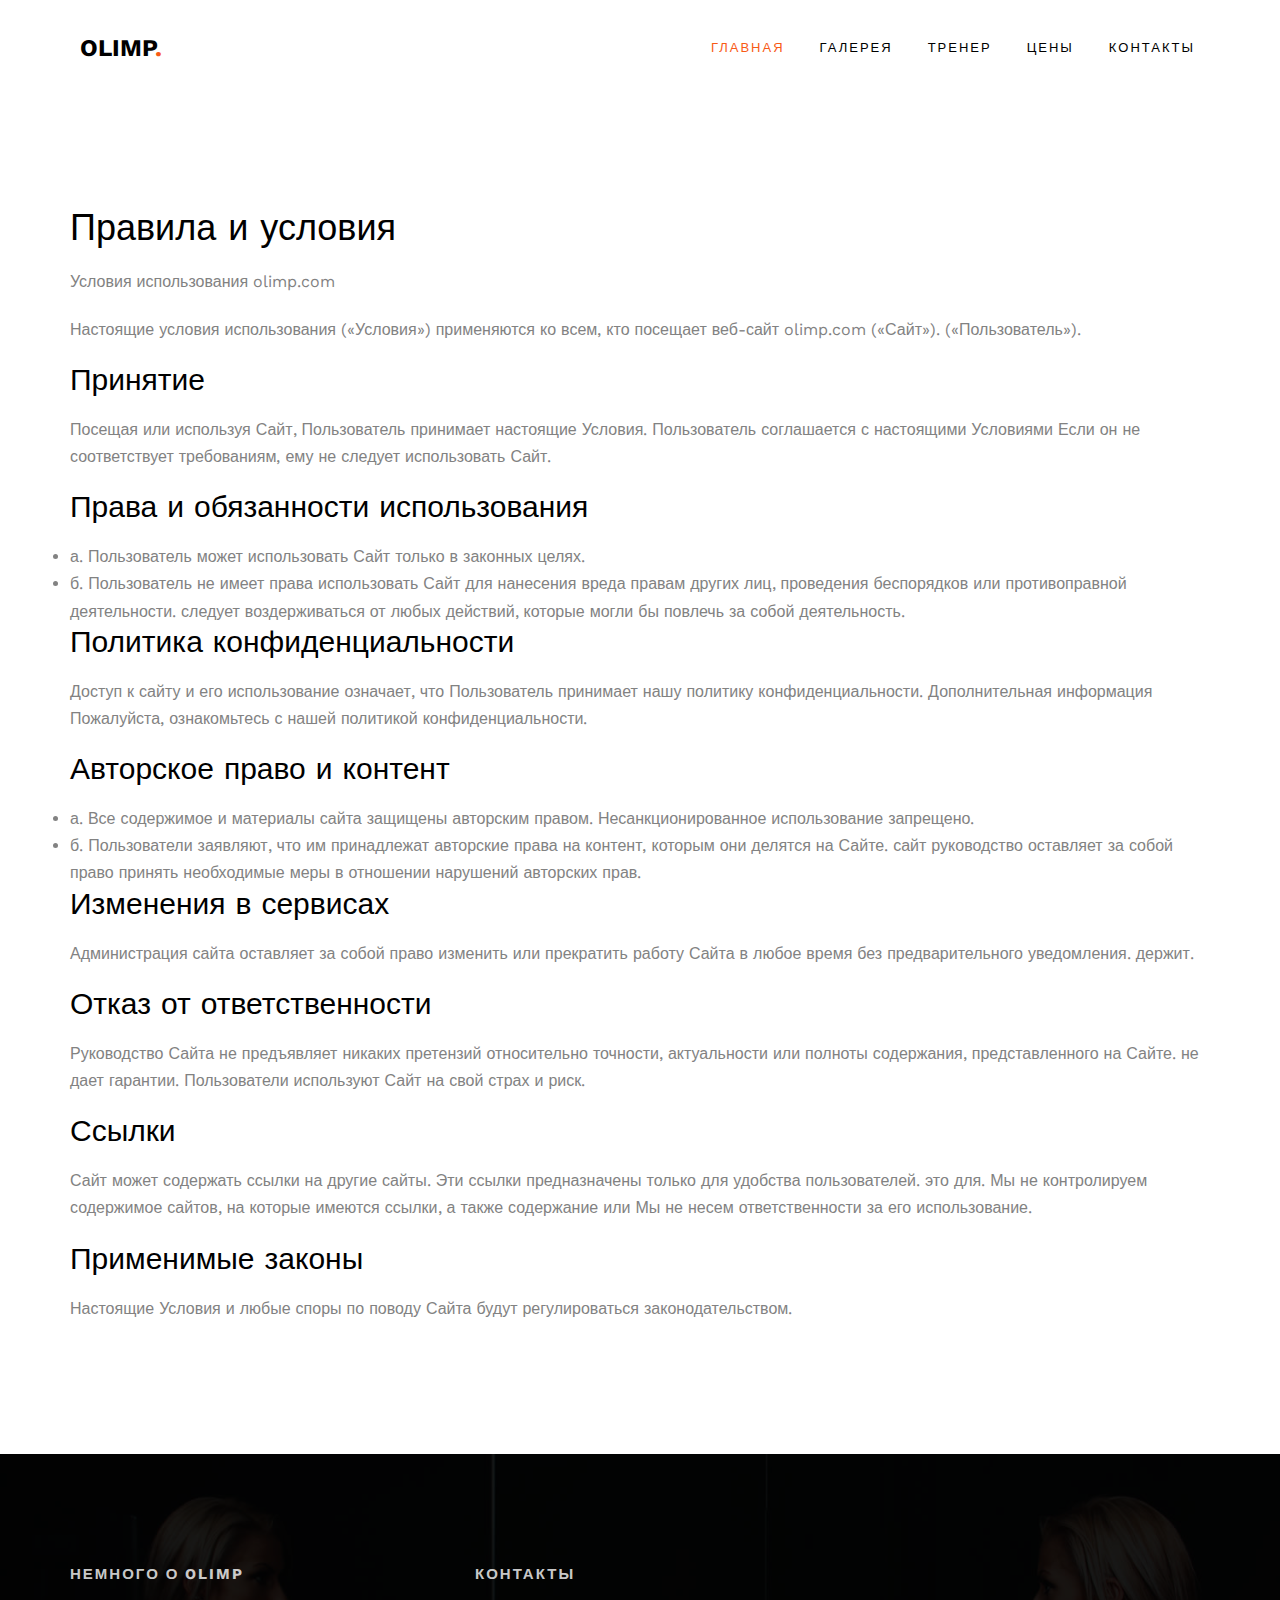
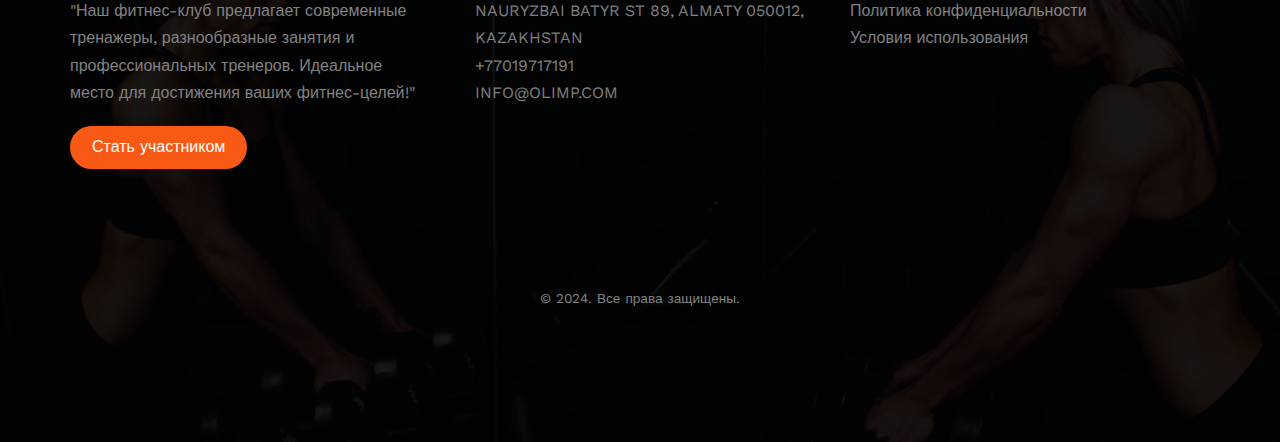
<file: terms.html>
<!DOCTYPE HTML>
<html lang="ru">
<head>
    <meta charset="utf-8">
    <meta http-equiv="X-UA-Compatible" content="IE=edge">
    <title>Olimp</title>
    <meta name="viewport" content="width=device-width, initial-scale=1">
    <meta name="description" content=""/>
    <meta name="keywords" content=""/>
    <meta property="og:title" content=""/>
    <meta property="og:image" content=""/>
    <meta property="og:url" content=""/>
    <meta property="og:site_name" content=""/>
    <meta property="og:description" content=""/>
    <meta name="twitter:title" content=""/>
    <meta name="twitter:image" content=""/>
    <meta name="twitter:url" content=""/>
    <meta name="twitter:card" content=""/>

    <link href="https://fonts.googleapis.com/css?family=Work+Sans:300,400,500,700,800" rel="stylesheet">
    <link rel="apple-touch-icon" sizes="180x180" href="favicon/apple-touch-icon.png">
    <link rel="icon" type="image/png" sizes="32x32" href="favicon/favicon-32x32.png">
    <link rel="icon" type="image/png" sizes="16x16" href="favicon/favicon-16x16.png">
    <link rel="manifest" href="favicon/site.webmanifest">
    <!-- Animate.css -->
    <link rel="stylesheet" href="css/animate.css">
    <!-- Icomoon Icon Fonts-->
    <link rel="stylesheet" href="css/icomoon.css">
    <!-- Bootstrap  -->
    <link rel="stylesheet" href="css/bootstrap.css">

    <!-- Magnific Popup -->
    <link rel="stylesheet" href="css/magnific-popup.css">

    <!-- Owl Carousel  -->
    <link rel="stylesheet" href="css/owl.carousel.min.css">
    <link rel="stylesheet" href="css/owl.theme.default.min.css">

    <!-- Theme style  -->
    <link rel="stylesheet" href="css/style.css">

    <!-- Modernizr JS -->
    <script src="js/modernizr-2.6.2.min.js"></script>
    <!-- FOR IE9 below -->
    <!--[if lt IE 9]>
    <script src="js/respond.min.js"></script>
    <![endif]-->

</head>
<body>

<div class="fh5co-loader"></div>

<div id="page">
    <nav class="fh5co-nav" role="navigation">
        <div class="top-menu">
            <div class="container">
                <div class="row">
                    <div class="col-xs-2">
                        <div id="fh5co-logo"><a href="index.html">OLIMP<span>.</span></a></div>
                    </div>
                    <div class="col-xs-10 text-right menu-1">
                        <ul>
                            <li class="active"><a href="index.html">Главная</a></li>
                            <li><a href="index.html#gallery">Галерея</a></li>
                            <li><a href="index.html#about">Тренер</a></li>
                            <li><a href="index.html#pricing">Цены</a></li>
                            <li><a href="index.html#contact">Контакты</a></li>
                        </ul>
                    </div>
                </div>

            </div>
        </div>
    </nav>
    <div id="fh5co-pricing">
        <div class="container">
            <h1>Правила и условия</h1>
            <p>Условия использования olimp.com</p>
            <p>Настоящие условия использования («Условия») применяются ко всем, кто посещает веб-сайт olimp.com
                («Сайт»).
                («Пользователь»).</p>
            <h2>Принятие</h2>
            <p>Посещая или используя Сайт, Пользователь принимает настоящие Условия. Пользователь соглашается с
                настоящими Условиями
                Если он не соответствует требованиям, ему не следует использовать Сайт.</p>
            <h2>Права и обязанности использования</h2>
            <li>а. Пользователь может использовать Сайт только в законных целях.</li>
            <li>б. Пользователь не имеет права использовать Сайт для нанесения вреда правам других лиц, проведения
                беспорядков или противоправной деятельности.
                следует воздерживаться от любых действий, которые могли бы повлечь за собой деятельность.
            </li>
            <h2>Политика конфиденциальности</h2>
            <p>Доступ к сайту и его использование означает, что Пользователь принимает нашу политику конфиденциальности.
                Дополнительная информация
                Пожалуйста, ознакомьтесь с нашей политикой конфиденциальности.</p>
            <h2>Авторское право и контент</h2>
            <li>а. Все содержимое и материалы сайта защищены авторским правом. Несанкционированное использование
                запрещено.
            </li>
            <li>б. Пользователи заявляют, что им принадлежат авторские права на контент, которым они делятся на Сайте.
                сайт
                руководство оставляет за собой право принять необходимые меры в отношении нарушений авторских прав.
            </li>
            <h2>Изменения в сервисах</h2>
            <p>Администрация сайта оставляет за собой право изменить или прекратить работу Сайта в любое время без
                предварительного уведомления.
                держит.</p>
            <h2>Отказ от ответственности</h2>
            <p>Руководство Сайта не предъявляет никаких претензий относительно точности, актуальности или полноты
                содержания, представленного на Сайте.
                не дает гарантии. Пользователи используют Сайт на свой страх и риск.</p>
            <h2>Ссылки</h2>
            <p>Сайт может содержать ссылки на другие сайты. Эти ссылки предназначены только для удобства пользователей.
                это для. Мы не контролируем содержимое сайтов, на которые имеются ссылки, а также содержание или
                Мы не несем ответственности за его использование.</p>
            <h2>Применимые законы</h2>
            <p>Настоящие Условия и любые споры по поводу Сайта будут регулироваться законодательством.</p>
        </div>
    </div>

    <footer id="fh5co-footer" class="fh5co-bg" style="background-image: url(images/img_bg_1.jpg);" role="contentinfo">
        <div class="overlay"></div>
        <div class="container">
            <div class="row row-pb-md">
                <div class="col-md-4 fh5co-widget">
                    <h3>Немного о OLIMP</h3>
                    <p>"Наш фитнес-клуб предлагает современные тренажеры, разнообразные занятия и профессиональных
                        тренеров. Идеальное место для достижения ваших фитнес-целей!"</p>
                    <p><a class="btn btn-primary" href="form.html">Стать участником</a></p>
                </div>
                <div class="col-md-8 contact">
                    <h3>Контакты</h3>
                    <div class="col-md-6 col-sm-4 col-xs-6">
                        <ul class="fh5co-footer-links">
                            <li><a href="#">NAURYZBAI BATYR ST 89, ALMATY 050012, KAZAKHSTAN </a></li>
                            <li><a href="#">+77019717191 </a></li>
                            <li><a href="#">INFO@OLIMP.COM</a></li>
                        </ul>
                    </div>

                    <div class="col-md-6 col-sm-4 col-xs-6">
                        <ul class="fh5co-footer-links">
                            <li><a href="policy.html">Политика конфиденциальности</a></li>
                            <li><a href="terms.html">Условия использования</a></li>
                        </ul>
                    </div>
                </div>
            </div>
            <div class="row copyright">
                <div class="col-md-12 text-center">
                    <p>
                        <small class="block">&copy; 2024. Все права защищены.</small>
                    </p>
                </div>
            </div>

        </div>
    </footer>
</div>

<div class="gototop js-top">
    <a href="#" class="js-gotop"><i class="icon-arrow-up"></i></a>
</div>

<!-- jQuery -->
<script src="js/jquery.min.js"></script>
<!-- jQuery Easing -->
<script src="js/jquery.easing.1.3.js"></script>
<!-- Bootstrap -->
<script src="js/bootstrap.min.js"></script>
<!-- Waypoints -->
<script src="js/jquery.waypoints.min.js"></script>
<!-- Stellar Parallax -->
<script src="js/jquery.stellar.min.js"></script>
<!-- Carousel -->
<script src="js/owl.carousel.min.js"></script>
<!-- countTo -->
<script src="js/jquery.countTo.js"></script>
<!-- Magnific Popup -->
<script src="js/jquery.magnific-popup.min.js"></script>
<script src="js/magnific-popup-options.js"></script>
<!-- Main -->
<script src="js/main.js"></script>

</body>
</html>
</file>
<file: css/icomoon.css>
@font-face {
  font-family: 'icomoon';
  src:  url('../fonts/icomoon/icomoon.eot?6iuir');
  src:  url('../fonts/icomoon/icomoon.eot?6iuir#iefix') format('embedded-opentype'),
    url('../fonts/icomoon/icomoon.ttf?6iuir') format('truetype'),
    url('../fonts/icomoon/icomoon.woff?6iuir') format('woff'),
    url('../fonts/icomoon/icomoon.svg?6iuir#icomoon') format('svg');
  font-weight: normal;
  font-style: normal;
}

[class^="icon-"], [class*=" icon-"] {
  /* use !important to prevent issues with browser extensions that change fonts */
  font-family: 'icomoon' !important;
  speak: none;
  font-style: normal;
  font-weight: normal;
  font-variant: normal;
  text-transform: none;
  line-height: 1;

  /* Better Font Rendering =========== */
  -webkit-font-smoothing: antialiased;
  -moz-osx-font-smoothing: grayscale;
}

.icon-eye:before {
  content: "\e000";
}
.icon-paper-clip:before {
  content: "\e001";
}
.icon-mail:before {
  content: "\e002";
}
.icon-toggle:before {
  content: "\e003";
}
.icon-layout:before {
  content: "\e004";
}
.icon-link:before {
  content: "\e005";
}
.icon-bell:before {
  content: "\e006";
}
.icon-lock:before {
  content: "\e007";
}
.icon-unlock:before {
  content: "\e008";
}
.icon-ribbon:before {
  content: "\e009";
}
.icon-image:before {
  content: "\e010";
}
.icon-signal:before {
  content: "\e011";
}
.icon-target:before {
  content: "\e012";
}
.icon-clipboard:before {
  content: "\e013";
}
.icon-clock:before {
  content: "\e014";
}
.icon-watch:before {
  content: "\e015";
}
.icon-air-play:before {
  content: "\e016";
}
.icon-camera:before {
  content: "\e017";
}
.icon-video:before {
  content: "\e018";
}
.icon-disc:before {
  content: "\e019";
}
.icon-printer:before {
  content: "\e020";
}
.icon-monitor:before {
  content: "\e021";
}
.icon-server:before {
  content: "\e022";
}
.icon-cog:before {
  content: "\e023";
}
.icon-heart:before {
  content: "\e024";
}
.icon-paragraph:before {
  content: "\e025";
}
.icon-align-justify:before {
  content: "\e026";
}
.icon-align-left:before {
  content: "\e027";
}
.icon-align-center:before {
  content: "\e028";
}
.icon-align-right:before {
  content: "\e029";
}
.icon-book:before {
  content: "\e030";
}
.icon-layers:before {
  content: "\e031";
}
.icon-stack:before {
  content: "\e032";
}
.icon-stack-2:before {
  content: "\e033";
}
.icon-paper:before {
  content: "\e034";
}
.icon-paper-stack:before {
  content: "\e035";
}
.icon-search:before {
  content: "\e036";
}
.icon-zoom-in:before {
  content: "\e037";
}
.icon-zoom-out:before {
  content: "\e038";
}
.icon-reply:before {
  content: "\e039";
}
.icon-circle-plus:before {
  content: "\e040";
}
.icon-circle-minus:before {
  content: "\e041";
}
.icon-circle-check:before {
  content: "\e042";
}
.icon-circle-cross:before {
  content: "\e043";
}
.icon-square-plus:before {
  content: "\e044";
}
.icon-square-minus:before {
  content: "\e045";
}
.icon-square-check:before {
  content: "\e046";
}
.icon-square-cross:before {
  content: "\e047";
}
.icon-microphone:before {
  content: "\e048";
}
.icon-record:before {
  content: "\e049";
}
.icon-skip-back:before {
  content: "\e050";
}
.icon-rewind:before {
  content: "\e051";
}
.icon-play:before {
  content: "\e052";
}
.icon-pause:before {
  content: "\e053";
}
.icon-stop:before {
  content: "\e054";
}
.icon-fast-forward:before {
  content: "\e055";
}
.icon-skip-forward:before {
  content: "\e056";
}
.icon-shuffle:before {
  content: "\e057";
}
.icon-repeat:before {
  content: "\e058";
}
.icon-folder:before {
  content: "\e059";
}
.icon-umbrella:before {
  content: "\e060";
}
.icon-moon:before {
  content: "\e061";
}
.icon-thermometer:before {
  content: "\e062";
}
.icon-drop:before {
  content: "\e063";
}
.icon-sun:before {
  content: "\e064";
}
.icon-cloud:before {
  content: "\e065";
}
.icon-cloud-upload:before {
  content: "\e066";
}
.icon-cloud-download:before {
  content: "\e067";
}
.icon-upload:before {
  content: "\e068";
}
.icon-download:before {
  content: "\e069";
}
.icon-location:before {
  content: "\e070";
}
.icon-location-2:before {
  content: "\e071";
}
.icon-map:before {
  content: "\e072";
}
.icon-battery:before {
  content: "\e073";
}
.icon-head:before {
  content: "\e074";
}
.icon-briefcase:before {
  content: "\e075";
}
.icon-speech-bubble:before {
  content: "\e076";
}
.icon-anchor:before {
  content: "\e077";
}
.icon-globe:before {
  content: "\e078";
}
.icon-box:before {
  content: "\e079";
}
.icon-reload:before {
  content: "\e080";
}
.icon-share:before {
  content: "\e081";
}
.icon-marquee:before {
  content: "\e082";
}
.icon-marquee-plus:before {
  content: "\e083";
}
.icon-marquee-minus:before {
  content: "\e084";
}
.icon-tag:before {
  content: "\e085";
}
.icon-power:before {
  content: "\e086";
}
.icon-command:before {
  content: "\e087";
}
.icon-alt:before {
  content: "\e088";
}
.icon-esc:before {
  content: "\e089";
}
.icon-bar-graph:before {
  content: "\e090";
}
.icon-bar-graph-2:before {
  content: "\e091";
}
.icon-pie-graph:before {
  content: "\e092";
}
.icon-star:before {
  content: "\e093";
}
.icon-arrow-left:before {
  content: "\e094";
}
.icon-arrow-right:before {
  content: "\e095";
}
.icon-arrow-up:before {
  content: "\e096";
}
.icon-arrow-down:before {
  content: "\e097";
}
.icon-volume:before {
  content: "\e098";
}
.icon-mute:before {
  content: "\e099";
}
.icon-content-right:before {
  content: "\e100";
}
.icon-content-left:before {
  content: "\e101";
}
.icon-grid:before {
  content: "\e102";
}
.icon-grid-2:before {
  content: "\e103";
}
.icon-columns:before {
  content: "\e104";
}
.icon-loader:before {
  content: "\e105";
}
.icon-bag:before {
  content: "\e106";
}
.icon-ban:before {
  content: "\e107";
}
.icon-flag:before {
  content: "\e108";
}
.icon-trash:before {
  content: "\e109";
}
.icon-expand:before {
  content: "\e110";
}
.icon-contract:before {
  content: "\e111";
}
.icon-maximize:before {
  content: "\e112";
}
.icon-minimize:before {
  content: "\e113";
}
.icon-plus:before {
  content: "\e114";
}
.icon-minus:before {
  content: "\e115";
}
.icon-check:before {
  content: "\e116";
}
.icon-cross:before {
  content: "\e117";
}
.icon-move:before {
  content: "\e118";
}
.icon-delete:before {
  content: "\e119";
}
.icon-menu:before {
  content: "\e120";
}
.icon-archive:before {
  content: "\e121";
}
.icon-inbox:before {
  content: "\e122";
}
.icon-outbox:before {
  content: "\e123";
}
.icon-file:before {
  content: "\e124";
}
.icon-file-add:before {
  content: "\e125";
}
.icon-file-subtract:before {
  content: "\e126";
}
.icon-help:before {
  content: "\e127";
}
.icon-open:before {
  content: "\e128";
}
.icon-ellipsis:before {
  content: "\e129";
}
.icon-add-to-list:before {
  content: "\e900";
}
.icon-classic-computer:before {
  content: "\e901";
}
.icon-controller-fast-backward:before {
  content: "\e902";
}
.icon-creative-commons-attribution:before {
  content: "\e903";
}
.icon-creative-commons-noderivs:before {
  content: "\e904";
}
.icon-creative-commons-noncommercial-eu:before {
  content: "\e905";
}
.icon-creative-commons-noncommercial-us:before {
  content: "\e906";
}
.icon-creative-commons-public-domain:before {
  content: "\e907";
}
.icon-creative-commons-remix:before {
  content: "\e908";
}
.icon-creative-commons-share:before {
  content: "\e909";
}
.icon-creative-commons-sharealike:before {
  content: "\e90a";
}
.icon-creative-commons:before {
  content: "\e90b";
}
.icon-document-landscape:before {
  content: "\e90c";
}
.icon-remove-user:before {
  content: "\e90d";
}
.icon-warning:before {
  content: "\e90e";
}
.icon-arrow-bold-down:before {
  content: "\e90f";
}
.icon-arrow-bold-left:before {
  content: "\e910";
}
.icon-arrow-bold-right:before {
  content: "\e911";
}
.icon-arrow-bold-up:before {
  content: "\e912";
}
.icon-arrow-down2:before {
  content: "\e913";
}
.icon-arrow-left2:before {
  content: "\e914";
}
.icon-arrow-long-down:before {
  content: "\e915";
}
.icon-arrow-long-left:before {
  content: "\e916";
}
.icon-arrow-long-right:before {
  content: "\e917";
}
.icon-arrow-long-up:before {
  content: "\e918";
}
.icon-arrow-right2:before {
  content: "\e919";
}
.icon-arrow-up2:before {
  content: "\e91a";
}
.icon-arrow-with-circle-down:before {
  content: "\e91b";
}
.icon-arrow-with-circle-left:before {
  content: "\e91c";
}
.icon-arrow-with-circle-right:before {
  content: "\e91d";
}
.icon-arrow-with-circle-up:before {
  content: "\e91e";
}
.icon-bookmark:before {
  content: "\e91f";
}
.icon-bookmarks:before {
  content: "\e920";
}
.icon-chevron-down:before {
  content: "\e921";
}
.icon-chevron-left:before {
  content: "\e922";
}
.icon-chevron-right:before {
  content: "\e923";
}
.icon-chevron-small-down:before {
  content: "\e924";
}
.icon-chevron-small-left:before {
  content: "\e925";
}
.icon-chevron-small-right:before {
  content: "\e926";
}
.icon-chevron-small-up:before {
  content: "\e927";
}
.icon-chevron-thin-down:before {
  content: "\e928";
}
.icon-chevron-thin-left:before {
  content: "\e929";
}
.icon-chevron-thin-right:before {
  content: "\e92a";
}
.icon-chevron-thin-up:before {
  content: "\e92b";
}
.icon-chevron-up:before {
  content: "\e92c";
}
.icon-chevron-with-circle-down:before {
  content: "\e92d";
}
.icon-chevron-with-circle-left:before {
  content: "\e92e";
}
.icon-chevron-with-circle-right:before {
  content: "\e92f";
}
.icon-chevron-with-circle-up:before {
  content: "\e930";
}
.icon-cloud2:before {
  content: "\e931";
}
.icon-controller-fast-forward:before {
  content: "\e932";
}
.icon-controller-jump-to-start:before {
  content: "\e933";
}
.icon-controller-next:before {
  content: "\e934";
}
.icon-controller-paus:before {
  content: "\e935";
}
.icon-controller-play:before {
  content: "\e936";
}
.icon-controller-record:before {
  content: "\e937";
}
.icon-controller-stop:before {
  content: "\e938";
}
.icon-controller-volume:before {
  content: "\e939";
}
.icon-dot-single:before {
  content: "\e93a";
}
.icon-dots-three-horizontal:before {
  content: "\e93b";
}
.icon-dots-three-vertical:before {
  content: "\e93c";
}
.icon-dots-two-horizontal:before {
  content: "\e93d";
}
.icon-dots-two-vertical:before {
  content: "\e93e";
}
.icon-download2:before {
  content: "\e93f";
}
.icon-emoji-flirt:before {
  content: "\e940";
}
.icon-flow-branch:before {
  content: "\e941";
}
.icon-flow-cascade:before {
  content: "\e942";
}
.icon-flow-line:before {
  content: "\e943";
}
.icon-flow-parallel:before {
  content: "\e944";
}
.icon-flow-tree:before {
  content: "\e945";
}
.icon-install:before {
  content: "\e946";
}
.icon-layers2:before {
  content: "\e947";
}
.icon-open-book:before {
  content: "\e948";
}
.icon-resize-100:before {
  content: "\e949";
}
.icon-resize-full-screen:before {
  content: "\e94a";
}
.icon-save:before {
  content: "\e94b";
}
.icon-select-arrows:before {
  content: "\e94c";
}
.icon-sound-mute:before {
  content: "\e94d";
}
.icon-sound:before {
  content: "\e94e";
}
.icon-trash2:before {
  content: "\e94f";
}
.icon-triangle-down:before {
  content: "\e950";
}
.icon-triangle-left:before {
  content: "\e951";
}
.icon-triangle-right:before {
  content: "\e952";
}
.icon-triangle-up:before {
  content: "\e953";
}
.icon-uninstall:before {
  content: "\e954";
}
.icon-upload-to-cloud:before {
  content: "\e955";
}
.icon-upload2:before {
  content: "\e956";
}
.icon-add-user:before {
  content: "\e957";
}
.icon-address:before {
  content: "\e958";
}
.icon-adjust:before {
  content: "\e959";
}
.icon-air:before {
  content: "\e95a";
}
.icon-aircraft-landing:before {
  content: "\e95b";
}
.icon-aircraft-take-off:before {
  content: "\e95c";
}
.icon-aircraft:before {
  content: "\e95d";
}
.icon-align-bottom:before {
  content: "\e95e";
}
.icon-align-horizontal-middle:before {
  content: "\e95f";
}
.icon-align-left2:before {
  content: "\e960";
}
.icon-align-right2:before {
  content: "\e961";
}
.icon-align-top:before {
  content: "\e962";
}
.icon-align-vertical-middle:before {
  content: "\e963";
}
.icon-archive2:before {
  content: "\e964";
}
.icon-area-graph:before {
  content: "\e965";
}
.icon-attachment:before {
  content: "\e966";
}
.icon-awareness-ribbon:before {
  content: "\e967";
}
.icon-back-in-time:before {
  content: "\e968";
}
.icon-back:before {
  content: "\e969";
}
.icon-bar-graph2:before {
  content: "\e96a";
}
.icon-battery2:before {
  content: "\e96b";
}
.icon-beamed-note:before {
  content: "\e96c";
}
.icon-bell2:before {
  content: "\e96d";
}
.icon-blackboard:before {
  content: "\e96e";
}
.icon-block:before {
  content: "\e96f";
}
.icon-book2:before {
  content: "\e970";
}
.icon-bowl:before {
  content: "\e971";
}
.icon-box2:before {
  content: "\e972";
}
.icon-briefcase2:before {
  content: "\e973";
}
.icon-browser:before {
  content: "\e974";
}
.icon-brush:before {
  content: "\e975";
}
.icon-bucket:before {
  content: "\e976";
}
.icon-cake:before {
  content: "\e977";
}
.icon-calculator:before {
  content: "\e978";
}
.icon-calendar:before {
  content: "\e979";
}
.icon-camera2:before {
  content: "\e97a";
}
.icon-ccw:before {
  content: "\e97b";
}
.icon-chat:before {
  content: "\e97c";
}
.icon-check2:before {
  content: "\e97d";
}
.icon-circle-with-cross:before {
  content: "\e97e";
}
.icon-circle-with-minus:before {
  content: "\e97f";
}
.icon-circle-with-plus:before {
  content: "\e980";
}
.icon-circle:before {
  content: "\e981";
}
.icon-circular-graph:before {
  content: "\e982";
}
.icon-clapperboard:before {
  content: "\e983";
}
.icon-clipboard2:before {
  content: "\e984";
}
.icon-clock2:before {
  content: "\e985";
}
.icon-code:before {
  content: "\e986";
}
.icon-cog2:before {
  content: "\e987";
}
.icon-colours:before {
  content: "\e988";
}
.icon-compass:before {
  content: "\e989";
}
.icon-copy:before {
  content: "\e98a";
}
.icon-credit-card:before {
  content: "\e98b";
}
.icon-credit:before {
  content: "\e98c";
}
.icon-cross2:before {
  content: "\e98d";
}
.icon-cup:before {
  content: "\e98e";
}
.icon-cw:before {
  content: "\e98f";
}
.icon-cycle:before {
  content: "\e990";
}
.icon-database:before {
  content: "\e991";
}
.icon-dial-pad:before {
  content: "\e992";
}
.icon-direction:before {
  content: "\e993";
}
.icon-document:before {
  content: "\e994";
}
.icon-documents:before {
  content: "\e995";
}
.icon-drink:before {
  content: "\e996";
}
.icon-drive:before {
  content: "\e997";
}
.icon-drop2:before {
  content: "\e998";
}
.icon-edit:before {
  content: "\e999";
}
.icon-email:before {
  content: "\e99a";
}
.icon-emoji-happy:before {
  content: "\e99b";
}
.icon-emoji-neutral:before {
  content: "\e99c";
}
.icon-emoji-sad:before {
  content: "\e99d";
}
.icon-erase:before {
  content: "\e99e";
}
.icon-eraser:before {
  content: "\e99f";
}
.icon-export:before {
  content: "\e9a0";
}
.icon-eye2:before {
  content: "\e9a1";
}
.icon-feather:before {
  content: "\e9a2";
}
.icon-flag2:before {
  content: "\e9a3";
}
.icon-flash:before {
  content: "\e9a4";
}
.icon-flashlight:before {
  content: "\e9a5";
}
.icon-flat-brush:before {
  content: "\e9a6";
}
.icon-folder-images:before {
  content: "\e9a7";
}
.icon-folder-music:before {
  content: "\e9a8";
}
.icon-folder-video:before {
  content: "\e9a9";
}
.icon-folder2:before {
  content: "\e9aa";
}
.icon-forward:before {
  content: "\e9ab";
}
.icon-funnel:before {
  content: "\e9ac";
}
.icon-game-controller:before {
  content: "\e9ad";
}
.icon-gauge:before {
  content: "\e9ae";
}
.icon-globe2:before {
  content: "\e9af";
}
.icon-graduation-cap:before {
  content: "\e9b0";
}
.icon-grid2:before {
  content: "\e9b1";
}
.icon-hair-cross:before {
  content: "\e9b2";
}
.icon-hand:before {
  content: "\e9b3";
}
.icon-heart-outlined:before {
  content: "\e9b4";
}
.icon-heart2:before {
  content: "\e9b5";
}
.icon-help-with-circle:before {
  content: "\e9b6";
}
.icon-help2:before {
  content: "\e9b7";
}
.icon-home:before {
  content: "\e9b8";
}
.icon-hour-glass:before {
  content: "\e9b9";
}
.icon-image-inverted:before {
  content: "\e9ba";
}
.icon-image2:before {
  content: "\e9bb";
}
.icon-images:before {
  content: "\e9bc";
}
.icon-inbox2:before {
  content: "\e9bd";
}
.icon-infinity:before {
  content: "\e9be";
}
.icon-info-with-circle:before {
  content: "\e9bf";
}
.icon-info:before {
  content: "\e9c0";
}
.icon-key:before {
  content: "\e9c1";
}
.icon-keyboard:before {
  content: "\e9c2";
}
.icon-lab-flask:before {
  content: "\e9c3";
}
.icon-landline:before {
  content: "\e9c4";
}
.icon-language:before {
  content: "\e9c5";
}
.icon-laptop:before {
  content: "\e9c6";
}
.icon-leaf:before {
  content: "\e9c7";
}
.icon-level-down:before {
  content: "\e9c8";
}
.icon-level-up:before {
  content: "\e9c9";
}
.icon-lifebuoy:before {
  content: "\e9ca";
}
.icon-light-bulb:before {
  content: "\e9cb";
}
.icon-light-down:before {
  content: "\e9cc";
}
.icon-light-up:before {
  content: "\e9cd";
}
.icon-line-graph:before {
  content: "\e9ce";
}
.icon-link2:before {
  content: "\e9cf";
}
.icon-list:before {
  content: "\e9d0";
}
.icon-location-pin:before {
  content: "\e9d1";
}
.icon-location2:before {
  content: "\e9d2";
}
.icon-lock-open:before {
  content: "\e9d3";
}
.icon-lock2:before {
  content: "\e9d4";
}
.icon-log-out:before {
  content: "\e9d5";
}
.icon-login:before {
  content: "\e9d6";
}
.icon-loop:before {
  content: "\e9d7";
}
.icon-magnet:before {
  content: "\e9d8";
}
.icon-magnifying-glass:before {
  content: "\e9d9";
}
.icon-mail2:before {
  content: "\e9da";
}
.icon-man:before {
  content: "\e9db";
}
.icon-map2:before {
  content: "\e9dc";
}
.icon-mask:before {
  content: "\e9dd";
}
.icon-medal:before {
  content: "\e9de";
}
.icon-megaphone:before {
  content: "\e9df";
}
.icon-menu2:before {
  content: "\e9e0";
}
.icon-message:before {
  content: "\e9e1";
}
.icon-mic:before {
  content: "\e9e2";
}
.icon-minus2:before {
  content: "\e9e3";
}
.icon-mobile:before {
  content: "\e9e4";
}
.icon-modern-mic:before {
  content: "\e9e5";
}
.icon-moon2:before {
  content: "\e9e6";
}
.icon-mouse:before {
  content: "\e9e7";
}
.icon-music:before {
  content: "\e9e8";
}
.icon-network:before {
  content: "\e9e9";
}
.icon-new-message:before {
  content: "\e9ea";
}
.icon-new:before {
  content: "\e9eb";
}
.icon-news:before {
  content: "\e9ec";
}
.icon-note:before {
  content: "\e9ed";
}
.icon-notification:before {
  content: "\e9ee";
}
.icon-old-mobile:before {
  content: "\e9ef";
}
.icon-old-phone:before {
  content: "\e9f0";
}
.icon-palette:before {
  content: "\e9f1";
}
.icon-paper-plane:before {
  content: "\e9f2";
}
.icon-pencil:before {
  content: "\e9f3";
}
.icon-phone:before {
  content: "\e9f4";
}
.icon-pie-chart:before {
  content: "\e9f5";
}
.icon-pin:before {
  content: "\e9f6";
}
.icon-plus2:before {
  content: "\e9f7";
}
.icon-popup:before {
  content: "\e9f8";
}
.icon-power-plug:before {
  content: "\e9f9";
}
.icon-price-ribbon:before {
  content: "\e9fa";
}
.icon-price-tag:before {
  content: "\e9fb";
}
.icon-print:before {
  content: "\e9fc";
}
.icon-progress-empty:before {
  content: "\e9fd";
}
.icon-progress-full:before {
  content: "\e9fe";
}
.icon-progress-one:before {
  content: "\e9ff";
}
.icon-progress-two:before {
  content: "\ea00";
}
.icon-publish:before {
  content: "\ea01";
}
.icon-quote:before {
  content: "\ea02";
}
.icon-radio:before {
  content: "\ea03";
}
.icon-reply-all:before {
  content: "\ea04";
}
.icon-reply2:before {
  content: "\ea05";
}
.icon-retweet:before {
  content: "\ea06";
}
.icon-rocket:before {
  content: "\ea07";
}
.icon-round-brush:before {
  content: "\ea08";
}
.icon-rss:before {
  content: "\ea09";
}
.icon-ruler:before {
  content: "\ea0a";
}
.icon-scissors:before {
  content: "\ea0b";
}
.icon-share-alternitive:before {
  content: "\ea0c";
}
.icon-share2:before {
  content: "\ea0d";
}
.icon-shareable:before {
  content: "\ea0e";
}
.icon-shield:before {
  content: "\ea0f";
}
.icon-shop:before {
  content: "\ea10";
}
.icon-shopping-bag:before {
  content: "\ea11";
}
.icon-shopping-basket:before {
  content: "\ea12";
}
.icon-shopping-cart:before {
  content: "\ea13";
}
.icon-shuffle2:before {
  content: "\ea14";
}
.icon-signal2:before {
  content: "\ea15";
}
.icon-sound-mix:before {
  content: "\ea16";
}
.icon-sports-club:before {
  content: "\ea17";
}
.icon-spreadsheet:before {
  content: "\ea18";
}
.icon-squared-cross:before {
  content: "\ea19";
}
.icon-squared-minus:before {
  content: "\ea1a";
}
.icon-squared-plus:before {
  content: "\ea1b";
}
.icon-star-outlined:before {
  content: "\ea1c";
}
.icon-star2:before {
  content: "\ea1d";
}
.icon-stopwatch:before {
  content: "\ea1e";
}
.icon-suitcase:before {
  content: "\ea1f";
}
.icon-swap:before {
  content: "\ea20";
}
.icon-sweden:before {
  content: "\ea21";
}
.icon-switch:before {
  content: "\ea22";
}
.icon-tablet:before {
  content: "\ea23";
}
.icon-tag2:before {
  content: "\ea24";
}
.icon-text-document-inverted:before {
  content: "\ea25";
}
.icon-text-document:before {
  content: "\ea26";
}
.icon-text:before {
  content: "\ea27";
}
.icon-thermometer2:before {
  content: "\ea28";
}
.icon-thumbs-down:before {
  content: "\ea29";
}
.icon-thumbs-up:before {
  content: "\ea2a";
}
.icon-thunder-cloud:before {
  content: "\ea2b";
}
.icon-ticket:before {
  content: "\ea2c";
}
.icon-time-slot:before {
  content: "\ea2d";
}
.icon-tools:before {
  content: "\ea2e";
}
.icon-traffic-cone:before {
  content: "\ea2f";
}
.icon-tree:before {
  content: "\ea30";
}
.icon-trophy:before {
  content: "\ea31";
}
.icon-tv:before {
  content: "\ea32";
}
.icon-typing:before {
  content: "\ea33";
}
.icon-unread:before {
  content: "\ea34";
}
.icon-untag:before {
  content: "\ea35";
}
.icon-user:before {
  content: "\ea36";
}
.icon-users:before {
  content: "\ea37";
}
.icon-v-card:before {
  content: "\ea38";
}
.icon-video2:before {
  content: "\ea39";
}
.icon-vinyl:before {
  content: "\ea3a";
}
.icon-voicemail:before {
  content: "\ea3b";
}
.icon-wallet:before {
  content: "\ea3c";
}
.icon-water:before {
  content: "\ea3d";
}
.icon-px-with-circle:before {
  content: "\ea3e";
}
.icon-px:before {
  content: "\ea3f";
}
.icon-basecamp:before {
  content: "\ea40";
}
.icon-behance:before {
  content: "\ea41";
}
.icon-creative-cloud:before {
  content: "\ea42";
}
.icon-dropbox:before {
  content: "\ea43";
}
.icon-evernote:before {
  content: "\ea44";
}
.icon-flattr:before {
  content: "\ea45";
}
.icon-foursquare:before {
  content: "\ea46";
}
.icon-google-drive:before {
  content: "\ea47";
}
.icon-google-hangouts:before {
  content: "\ea48";
}
.icon-grooveshark:before {
  content: "\ea49";
}
.icon-icloud:before {
  content: "\ea4a";
}
.icon-mixi:before {
  content: "\ea4b";
}
.icon-onedrive:before {
  content: "\ea4c";
}
.icon-paypal:before {
  content: "\ea4d";
}
.icon-picasa:before {
  content: "\ea4e";
}
.icon-qq:before {
  content: "\ea4f";
}
.icon-rdio-with-circle:before {
  content: "\ea50";
}
.icon-renren:before {
  content: "\ea51";
}
.icon-scribd:before {
  content: "\ea52";
}
.icon-sina-weibo:before {
  content: "\ea53";
}
.icon-skype-with-circle:before {
  content: "\ea54";
}
.icon-skype:before {
  content: "\ea55";
}
.icon-slideshare:before {
  content: "\ea56";
}
.icon-smashing:before {
  content: "\ea57";
}
.icon-soundcloud:before {
  content: "\ea58";
}
.icon-spotify-with-circle:before {
  content: "\ea59";
}
.icon-spotify:before {
  content: "\ea5a";
}
.icon-swarm:before {
  content: "\ea5b";
}
.icon-vine-with-circle:before {
  content: "\ea5c";
}
.icon-vine:before {
  content: "\ea5d";
}
.icon-vk-alternitive:before {
  content: "\ea5e";
}
.icon-vk-with-circle:before {
  content: "\ea5f";
}
.icon-vk:before {
  content: "\ea60";
}
.icon-xing-with-circle:before {
  content: "\ea61";
}
.icon-xing:before {
  content: "\ea62";
}
.icon-yelp:before {
  content: "\ea63";
}
.icon-dribbble-with-circle:before {
  content: "\ea64";
}
.icon-dribbble:before {
  content: "\ea65";
}
.icon-facebook-with-circle:before {
  content: "\ea66";
}
.icon-facebook:before {
  content: "\ea67";
}
.icon-flickr-with-circle:before {
  content: "\ea68";
}
.icon-flickr:before {
  content: "\ea69";
}
.icon-github-with-circle:before {
  content: "\ea6a";
}
.icon-github:before {
  content: "\ea6b";
}
.icon-google-with-circle:before {
  content: "\ea6c";
}
.icon-google:before {
  content: "\ea6d";
}
.icon-instagram-with-circle:before {
  content: "\ea6e";
}
.icon-instagram:before {
  content: "\ea6f";
}
.icon-lastfm-with-circle:before {
  content: "\ea70";
}
.icon-lastfm:before {
  content: "\ea71";
}
.icon-linkedin-with-circle:before {
  content: "\ea72";
}
.icon-linkedin:before {
  content: "\ea73";
}
.icon-pinterest-with-circle:before {
  content: "\ea74";
}
.icon-pinterest:before {
  content: "\ea75";
}
.icon-rdio:before {
  content: "\ea76";
}
.icon-stumbleupon-with-circle:before {
  content: "\ea77";
}
.icon-stumbleupon:before {
  content: "\ea78";
}
.icon-tumblr-with-circle:before {
  content: "\ea79";
}
.icon-tumblr:before {
  content: "\ea7a";
}
.icon-twitter-with-circle:before {
  content: "\ea7b";
}
.icon-twitter:before {
  content: "\ea7c";
}
.icon-vimeo-with-circle:before {
  content: "\ea7d";
}
.icon-vimeo:before {
  content: "\ea7e";
}
.icon-youtube-with-circle:before {
  content: "\ea7f";
}
.icon-youtube:before {
  content: "\ea80";
}
</file>
<file: css/style.css>
@font-face {
  font-family: 'icomoon';
  src: url("../fonts/icomoon/icomoon.eot?srf3rx");
  src: url("../fonts/icomoon/icomoon.eot?srf3rx#iefix") format("embedded-opentype"), url("../fonts/icomoon/icomoon.ttf?srf3rx") format("truetype"), url("../fonts/icomoon/icomoon.woff?srf3rx") format("woff"), url("../fonts/icomoon/icomoon.svg?srf3rx#icomoon") format("svg");
  font-weight: normal;
  font-style: normal;
}
/* =======================================================
*
* 	Template Style 
*
* ======================================================= */
body {
  font-family: "Work Sans", Arial, sans-serif;
  font-weight: 400;
  font-size: 16px;
  line-height: 1.7;
  color: #828282;
  background: #fff;
}

#page, #pagetariff {
  position: relative;
  overflow-x: hidden;
  width: 100%;
  height: 100%;
  -webkit-transition: 0.5s;
  -o-transition: 0.5s;
  transition: 0.5s;
}
.offcanvas #page, .offcanvas #pagetariff {
  overflow: hidden;
  position: absolute;
}
.offcanvas #page:after, .offcanvas #pagetariff:after {
  -webkit-transition: 2s;
  -o-transition: 2s;
  transition: 2s;
  position: absolute;
  top: 0;
  right: 0;
  bottom: 0;
  left: 0;
  z-index: 101;
  background: rgba(0, 0, 0, 0.7);
  content: "";
}

a {
  color: #F85A16;
  -webkit-transition: 0.5s;
  -o-transition: 0.5s;
  transition: 0.5s;
}
a:hover, a:active, a:focus {
  color: #F85A16;
  outline: none;
  text-decoration: none;
}

p {
  margin-bottom: 20px;
}

h1, h2, h3, h4, h5, h6, figure {
  color: #000;
  font-family: "Work Sans", Arial, sans-serif;
  font-weight: 400;
  margin: 0 0 20px 0;
}

::-webkit-selection {
  color: #fff;
  background: #F85A16;
}

::-moz-selection {
  color: #fff;
  background: #F85A16;
}

::selection {
  color: #fff;
  background: #F85A16;
}

.fh5co-nav {
  margin: 0;
  padding: 0;
  width: 100%;
  padding: 0;
  z-index: 1001;
}
.fh5co-nav .top-menu {
  padding: 28px 0;
}
.fh5co-nav .top {
  background: #F85A16;
  padding: 7px 0;
  margin-bottom: 0;
}
.fh5co-nav .top .num, .fh5co-nav .top .fh5co-social {
  display: inline-block;
  margin: 0;
}
.fh5co-nav .top .num {
  font-size: 13px;
  padding-right: 20px;
  margin-right: 10px;
  display: -moz-inline-stack;
  display: inline-block;
  zoom: 1;
  *display: inline;
  border-right: 1px solid rgba(255, 255, 255, 0.2);
  letter-spacing: 0px;
  color: rgba(255, 255, 255, 0.7);
}
.fh5co-nav .top .fh5co-social li {
  font-size: 14px;
}
.fh5co-nav .top .fh5co-social li a {
  padding: 0 7px;
}
.fh5co-nav .top .fh5co-social li a i {
  font-size: 14px;
  color: rgba(255, 255, 255, 0.7);
}
.fh5co-nav #fh5co-logo {
  font-size: 24px;
  margin: 0;
  padding: 0;
  text-transform: uppercase;
  font-weight: bold;
  font-weight: 700;
  font-family: "Work Sans", Arial, sans-serif;
}
.fh5co-nav #fh5co-logo a span {
  color: #F85A16;
}
.fh5co-nav a {
  padding: 5px 10px;
  color: #000;
}
@media screen and (max-width: 768px) {
  .fh5co-nav .menu-1 {
    display: none;
  }
}
.fh5co-nav ul {
  padding: 0;
  margin: 5px 0 0 0;
}
.fh5co-nav ul li {
  padding: 0;
  margin: 0;
  list-style: none;
  display: inline;
}
.fh5co-nav ul li a {
  font-size: 13px;
  padding: 30px 15px;
  text-transform: uppercase;
  letter-spacing: 2px;
  -webkit-transition: 0.5s;
  -o-transition: 0.5s;
  transition: 0.5s;
}
.fh5co-nav ul li a:hover, .fh5co-nav ul li a:focus, .fh5co-nav ul li a:active {
  color: #000 !important;
}
.fh5co-nav ul li.has-dropdown {
  position: relative;
}
.fh5co-nav ul li.has-dropdown .dropdown {
  width: 140px;
  -webkit-box-shadow: 0px 14px 33px -9px rgba(0, 0, 0, 0.75);
  -moz-box-shadow: 0px 14px 33px -9px rgba(0, 0, 0, 0.75);
  box-shadow: 0px 14px 33px -9px rgba(0, 0, 0, 0.75);
  z-index: 1002;
  visibility: hidden;
  opacity: 0;
  position: absolute;
  top: 40px;
  left: 0;
  text-align: left;
  background: #F85A16;
  padding: 20px;
  -webkit-border-radius: 4px;
  -moz-border-radius: 4px;
  -ms-border-radius: 4px;
  border-radius: 4px;
  -webkit-transition: 0s;
  -o-transition: 0s;
  transition: 0s;
}
.fh5co-nav ul li.has-dropdown .dropdown:before {
  bottom: 100%;
  left: 40px;
  border: solid transparent;
  content: " ";
  height: 0;
  width: 0;
  position: absolute;
  pointer-events: none;
  border-bottom-color: #F85A16;
  border-width: 8px;
  margin-left: -8px;
}
.fh5co-nav ul li.has-dropdown .dropdown li {
  display: block;
  margin-bottom: 7px;
}
.fh5co-nav ul li.has-dropdown .dropdown li:last-child {
  margin-bottom: 0;
}
.fh5co-nav ul li.has-dropdown .dropdown li a {
  padding: 2px 0;
  display: block;
  color: #f2f2f2;
  line-height: 1.2;
  text-transform: none;
  font-size: 13px;
  letter-spacing: 0;
}
.fh5co-nav ul li.has-dropdown .dropdown li a:hover {
  color: #fff;
}
.fh5co-nav ul li.has-dropdown:hover a, .fh5co-nav ul li.has-dropdown:focus a {
  color: #fff;
}
.fh5co-nav ul li.btn-cta a {
  color: #fff;
}
.fh5co-nav ul li.btn-cta a span {
  background: #F85A16;
  padding: 4px 20px;
  display: -moz-inline-stack;
  display: inline-block;
  zoom: 1;
  *display: inline;
  -webkit-transition: 0.3s;
  -o-transition: 0.3s;
  transition: 0.3s;
  -webkit-border-radius: 100px;
  -moz-border-radius: 100px;
  -ms-border-radius: 100px;
  border-radius: 100px;
}
.fh5co-nav ul li.btn-cta a:hover span {
  -webkit-box-shadow: 0px 14px 20px -9px rgba(0, 0, 0, 0.75);
  -moz-box-shadow: 0px 14px 20px -9px rgba(0, 0, 0, 0.75);
  box-shadow: 0px 14px 20px -9px rgba(0, 0, 0, 0.75);
}
.fh5co-nav ul li.active > a {
  color: #F85A16 !important;
}

#fh5co-header,
#fh5co-counter,
.fh5co-bg {
  background-size: cover;
  background-position: center center;
  background-repeat: no-repeat;
  position: relative;
}

.fh5co-bg {
  background-size: cover;
  background-position: center center;
  position: relative;
  width: 100%;
  float: left;
}
.fh5co-bg .overlay {
  position: absolute;
  top: 0;
  left: 0;
  right: 0;
  bottom: 0;
  background: rgba(0, 0, 0, 0.5);
  -webkit-transition: 0.5s;
  -o-transition: 0.5s;
  transition: 0.5s;
}

.fh5co-video {
  overflow: hidden;
}
@media screen and (max-width: 992px) {
  .fh5co-video {
    height: 450px;
  }
}
.fh5co-video a {
  z-index: 1001;
  position: absolute;
  top: 50%;
  left: 50%;
  margin-top: -45px;
  margin-left: -45px;
  width: 90px;
  height: 90px;
  display: table;
  text-align: center;
  background: #fff;
  -webkit-box-shadow: 0px 14px 30px -15px rgba(0, 0, 0, 0.75);
  -moz-box-shadow: 0px 14px 30px -15px rgba(0, 0, 0, 0.75);
  box-shadow: 0px 14px 30px -15px rgba(0, 0, 0, 0.75);
  -webkit-border-radius: 50%;
  -moz-border-radius: 50%;
  -ms-border-radius: 50%;
  border-radius: 50%;
}
.fh5co-video a i {
  text-align: center;
  display: table-cell;
  vertical-align: middle;
  font-size: 40px;
}
.fh5co-video .overlay {
  position: absolute;
  top: 0;
  left: 0;
  right: 0;
  bottom: 0;
  background: rgba(0, 0, 0, 0.5);
  -webkit-transition: 0.5s;
  -o-transition: 0.5s;
  transition: 0.5s;
}
.fh5co-video:hover .overlay {
  background: rgba(0, 0, 0, 0.7);
}
.fh5co-video:hover a {
  -webkit-transform: scale(1.2);
  -moz-transform: scale(1.2);
  -ms-transform: scale(1.2);
  -o-transform: scale(1.2);
  transform: scale(1.2);
}

.fh5co-cover {
  height: 800px;
  background-size: cover;
  background-position: center center;
  background-repeat: no-repeat;
  position: relative;
  float: left;
  width: 100%;
}
.fh5co-cover .overlay {
  z-index: 0;
  position: absolute;
  bottom: 0;
  top: 0;
  left: 0;
  right: 0;
  background: rgba(0, 0, 0, 0.3);
}
.fh5co-cover > .fh5co-container {
  position: relative;
  z-index: 10;
}
.contact h3 {
  padding-left: 15px;
}
@media screen and (max-width: 768px) {
  .fh5co-cover {
    height: 600px;
  }
}
.fh5co-cover .display-t,
.fh5co-cover .display-tc {
  z-index: 9;
  height: 700px;
  display: table;
  width: 100%;
}
@media screen and (max-width: 768px) {
  .fh5co-cover .display-t,
  .fh5co-cover .display-tc {
    height: 400px;
  }
}
.fh5co-cover.fh5co-cover-sm {
  height: 600px;
}
@media screen and (max-width: 768px) {
  .fh5co-cover.fh5co-cover-sm {
    height: 400px;
  }
}
.fh5co-cover.fh5co-cover-sm .display-t,
.fh5co-cover.fh5co-cover-sm .display-tc {
  height: 400px;
  display: table;
  width: 100%;
}
@media screen and (max-width: 768px) {
  .fh5co-cover.fh5co-cover-sm .display-t,
  .fh5co-cover.fh5co-cover-sm .display-tc {
    height: 400px;
  }
}

.fh5co-social-icons {
  margin: 0;
  padding: 0;
}
.fh5co-social-icons li {
  margin: 0;
  padding: 0;
  list-style: none;
  display: -moz-inline-stack;
  display: inline-block;
  zoom: 1;
  *display: inline;
}
.fh5co-social-icons li a {
  display: -moz-inline-stack;
  display: inline-block;
  zoom: 1;
  *display: inline;
  color: #F85A16;
  padding-left: 10px;
  padding-right: 10px;
}
.fh5co-social-icons li a i {
  font-size: 20px;
}

.fh5co-contact-info ul {
  padding: 0;
  margin: 0;
}
.fh5co-contact-info ul li {
  padding: 0 0 0 40px;
  margin: 0 0 30px 0;
  list-style: none;
  position: relative;
}
.fh5co-contact-info ul li:before {
  color: #F85A16;
  position: absolute;
  left: 0;
  top: .05em;
  font-family: 'icomoon';
  speak: none;
  font-style: normal;
  font-weight: normal;
  font-variant: normal;
  text-transform: none;
  line-height: 1;
  /* Better Font Rendering =========== */
  -webkit-font-smoothing: antialiased;
  -moz-osx-font-smoothing: grayscale;
}
.fh5co-contact-info ul li.address:before {
  font-size: 30px;
  content: "\e9d1";
}
.fh5co-contact-info ul li.phone:before {
  font-size: 23px;
  content: "\e9f4";
}
.fh5co-contact-info ul li.email:before {
  font-size: 23px;
  content: "\e9da";
}
.fh5co-contact-info ul li.url:before {
  font-size: 23px;
  content: "\e9af";
}

#fh5co-header .display-tc,
#fh5co-counter .display-tc,
.fh5co-cover .display-tc {
  display: table-cell !important;
  vertical-align: middle;
  padding: 0 40px;
}
#fh5co-header .display-tc h1, #fh5co-header .display-tc h2,
#fh5co-counter .display-tc h1,
#fh5co-counter .display-tc h2,
.fh5co-cover .display-tc h1,
.fh5co-cover .display-tc h2 {
  margin: 0;
  padding: 0;
  color: white;
}
#fh5co-header .display-tc h1,
#fh5co-counter .display-tc h1,
.fh5co-cover .display-tc h1 {
  margin-bottom: 20px;
  font-size: 54px;
  line-height: 1.3;
  text-transform: uppercase;
  font-weight: 400;
}
@media screen and (max-width: 768px) {
  #fh5co-header .display-tc h1,
  #fh5co-counter .display-tc h1,
  .fh5co-cover .display-tc h1 {
    font-size: 30px;
  }
}
#fh5co-header .display-tc h2,
#fh5co-counter .display-tc h2,
.fh5co-cover .display-tc h2 {
  font-size: 20px;
  line-height: 1.5;
  margin-bottom: 30px;
}
#fh5co-header .display-tc .btn,
#fh5co-counter .display-tc .btn,
.fh5co-cover .display-tc .btn {
  padding: 15px 30px;
  background: #F85A16 !important;
  color: #fff;
  border: none !important;
  font-size: 18px;
}
#fh5co-header .display-tc .btn:hover,
#fh5co-counter .display-tc .btn:hover,
.fh5co-cover .display-tc .btn:hover {
  background: #F85A16 !important;
  -webkit-box-shadow: 0px 14px 30px -15px rgba(0, 0, 0, 0.75) !important;
  -moz-box-shadow: 0px 14px 30px -15px rgba(0, 0, 0, 0.75) !important;
  box-shadow: 0px 14px 30px -15px rgba(0, 0, 0, 0.75) !important;
}
#fh5co-header .display-tc .form-inline .form-group,
#fh5co-counter .display-tc .form-inline .form-group,
.fh5co-cover .display-tc .form-inline .form-group {
  width: 100% !important;
  margin-bottom: 10px;
}
#fh5co-header .display-tc .form-inline .form-group .form-control,
#fh5co-counter .display-tc .form-inline .form-group .form-control,
.fh5co-cover .display-tc .form-inline .form-group .form-control {
  width: 100%;
  background: #fff;
  border: none;
}

.fh5co-bg-section {
  background: rgba(0, 0, 0, 0.05);
}

#fh5co-services,
#fh5co-started,
#fh5co-testimonial,
#fh5co-gallery,
#fh5co-schedule,
#fh5co-pricing,
#fh5co-blog,
#fh5co-contact,
#fh5co-footer {
  padding: 7em 0;
  clear: both;
}
#fh5co-trainer {
  padding: 0 0 7em 0;
}
@media screen and (max-width: 768px) {
  #fh5co-services,
  #fh5co-started,
  #fh5co-testimonial,
  #fh5co-gallery,
  #fh5co-schedule,
  #fh5co-blog,
  #fh5co-contact,
  #fh5co-footer {
    padding: 3em 0;
  }
  #fh5co-trainer {
    padding: 0 0 3em 0;
  }
  #fh5co-pricing {
    padding: 0;
  }
}

#fh5co-gallery {
  padding-bottom: 0;
}
.form {
  float: left;
  margin-bottom: 30px;
  width: 100%;
  display: flex;
  justify-content: center;
}
.control-group {
  margin-bottom: 20px;
  width: 400px;
}
.services {
  padding: 25px;
  margin-top: -10em;
  background: #fff;
  -webkit-box-shadow: 0px 10px 23px -10px rgba(0, 0, 0, 0.43);
  -moz-box-shadow: 0px 10px 23px -10px rgba(0, 0, 0, 0.43);
  -ms-box-shadow: 0px 10px 23px -10px rgba(0, 0, 0, 0.43);
  -o-box-shadow: 0px 10px 23px -10px rgba(0, 0, 0, 0.43);
  box-shadow: 0px 10px 23px -10px rgba(0, 0, 0, 0.43);
}
@media screen and (max-width: 992px) {
  .services {
    margin-top: 0;
    margin-bottom: 10px;
  }
}
@media screen and (max-width: 768px) {
  .services {
    margin-top: 0;
    margin-bottom: 20px;
  }
}
.services span {
  width: 100%;
  display: block;
  margin-bottom: 30px;
}
.services span img {
  width: 60px;
  margin: 0 auto;
}
.services h3 {
  text-transform: uppercase;
  font-size: 16px;
  letter-spacing: 2px;
  font-weight: 500;
  position: relative;
}
.services h3:after {
  position: absolute;
  bottom: -10px;
  left: 0;
  right: 0;
  width: 40px;
  height: 2px;
  margin: 0 auto;
  background: #F85A16;
  content: '';
}

.trainer {
  position: relative;
  background: rgba(0, 0, 0, 0.05);
}
@media screen and (max-width: 768px) {
  .trainer {
    margin-bottom: 30px;
  }
}
.trainer img {
  width: 84%;
}
.trainer .title {
  width: 100%;
  position: absolute;
  bottom: 60%;
  left: 42%;
  -webkit-transform: rotate(270deg);
  -moz-transform: rotate(270deg);
  -ms-transform: rotate(270deg);
  -o-transform: rotate(270deg);
  transform: rotate(270deg);
}
.trainer .title h3 {
  font-size: 18px;
  text-transform: uppercase;
  letter-spacing: 3px;
  margin: 0;
  padding: 0;
}
.trainer .title h3 a {
  color: #000;
}
.trainer .title h3 a:hover, .trainer .title h3 a:focus {
  color: #F85A16;
}
.trainer .title span {
  text-transform: uppercase;
  letter-spacing: 3px;
  font-size: 13px;
  color: rgba(0, 0, 0, 0.4);
}
.trainer .desc {
  width: 70%;
  position: absolute;
  bottom: 0;
  left: 0;
  right: 0;
  background: white;
  padding: 7px;
}
.trainer .desc .fh5co-social-icons li a {
  color: #000;
}
.trainer .desc .fh5co-social-icons li a i {
  font-size: 16px;
}

#fh5co-schedule .fh5co-heading h2 {
  color: #fff;
}
#fh5co-schedule .fh5co-heading p {
  color: rgba(255, 255, 255, 0.5);
}
#fh5co-schedule .fh5co-heading span {
  color: rgba(255, 255, 255, 0.5);
}

.fh5co-tabs {
  width: 90%;
  margin: 0 auto;
}
.fh5co-tabs .fh5co-tab-nav {
  clear: both;
  margin: 0;
  padding: 0;
  float: left;
  width: 100%;
  background: rgba(0, 0, 0, 0.3);
  -webkit-border-radius: 4px;
  -moz-border-radius: 4px;
  -ms-border-radius: 4px;
  border-radius: 4px;
}
.fh5co-tabs .fh5co-tab-nav li {
  float: left;
  margin: 0;
  padding: 0;
  width: 14.285%;
  text-align: center;
  list-style: none;
  display: -moz-inline-stack;
  display: inline-block;
  zoom: 1;
  *display: inline;
}
.fh5co-tabs .fh5co-tab-nav li a {
  padding: 10px;
  width: 100%;
  float: left;
  -webkit-border-radius: 4px;
  -moz-border-radius: 4px;
  -ms-border-radius: 4px;
  border-radius: 4px;
  color: #e6e6e6;
}
.fh5co-tabs .fh5co-tab-nav li a:hover {
  color: white;
}
.fh5co-tabs .fh5co-tab-nav li.active a {
  background: #F85A16;
  color: #fff;
}
.fh5co-tabs .fh5co-tab-content-wrap {
  clear: both;
  position: relative;
}
.fh5co-tabs .fh5co-tab-content-wrap .tab-content {
  position: absolute;
  top: 0;
  left: 0;
  width: 100%;
  opacity: 0;
  visibility: hidden;
}
.fh5co-tabs .fh5co-tab-content-wrap .tab-content.active {
  opacity: 1;
  visibility: visible;
}
.fh5co-tabs .class-schedule {
  width: 100%;
  float: left;
  margin: 0;
  padding: 0;
}
.fh5co-tabs .class-schedule li {
  width: 25%;
  float: left;
  border-right: 1px solid rgba(255, 255, 255, 0.02);
  border-bottom: 1px solid rgba(255, 255, 255, 0.02);
  list-style: none;
  padding: 20px;
  padding-top: 40px;
  padding-bottom: 40px;
}
@media screen and (max-width: 768px) {
  .fh5co-tabs .class-schedule li {
    width: 50%;
  }
}
@media screen and (max-width: 480px) {
  .fh5co-tabs .class-schedule li {
    width: 100%;
  }
  .control-group {
    width: 350px;
  }
}
.fh5co-tabs .class-schedule li:first-child {
  border-left: 1px solid rgba(255, 255, 255, 0.02);
}
.fh5co-tabs .class-schedule li:nth-child(5) {
  border-left: 1px solid rgba(255, 255, 255, 0.02);
}
.fh5co-tabs .class-schedule li span {
  display: block;
  margin-bottom: 20px;
}
.fh5co-tabs .class-schedule li span img {
  width: 60px;
  height: 60px;
  margin: 0 auto;
}
.fh5co-tabs .class-schedule li h4 {
  color: rgba(255, 255, 255, 0.8);
  font-size: 14px;
  text-transform: uppercase;
  letter-spacing: 1px;
}
.fh5co-tabs .class-schedule li .time {
  display: inline-block;
  padding: 5px 12px;
  background: #F85A16;
  color: #fff;
  font-size: 13px;
}

.pricing {
  display: block;
  float: left;
  margin-bottom: 30px;
  width: 100%;
}

.price-box {
  width: 100%;
  text-align: center;
  padding: 30px;
  background: rgba(0, 0, 0, 0.05);
  -webkit-border-radius: 5px;
  -moz-border-radius: 5px;
  -ms-border-radius: 5px;
  border-radius: 5px;
  margin-bottom: 40px;
  position: relative;
}
.price-box.popular .btn-select-plan {
  background: #F85A16;
}
.price-box.popular .price {
  color: #F85A16;
}
.price-box .btn-select-plan {
  padding: 10px 20px;
  background: #5bc0de;
  color: #fff;
}
.price-box .classes {
  padding: 0;
}
.price-box .classes li {
  display: block;
  width: 100%;
  list-style: none;
  margin: 0;
  font-size: 16px;
  padding: 8px 10px;
}
.price-box .classes li.color {
  background: rgba(0, 0, 0, 0.04);
}

.pricing-plan {
  margin: 0 0 50px 0;
  padding: 0;
  font-size: 13px;
  letter-spacing: 2px;
  text-transform: uppercase;
  font-weight: 700;
  color: #888f94;
}
.pricing-plan.pricing-plan-offer {
  margin-bottom: 24px;
}
.pricing-plan span {
  display: block;
  margin-top: 10px;
  margin-bottom: 0;
  color: #d5d8db;
}

.price {
  font-size: 40px;
  color: #000;
  line-height: 50px;
}
.price .currency {
  font-size: 30px;
  top: -0.9em;
  padding-right: 10px;
}
.price small {
  font-size: 13px;
  display: block;
  text-transform: uppercase;
  color: #888f94;
}

#fh5co-portfolio-list {
  flex-wrap: wrap;
  -webkit-flex-wrap: wrap;
  -moz-flex-wrap: wrap;
  display: -webkit-box;
  display: -moz-box;
  display: -ms-flexbox;
  display: -webkit-flex;
  display: flex;
  position: relative;
  float: left;
  padding: 0;
  margin: 0;
  width: 100%;
}
#fh5co-portfolio-list li {
  display: block;
  padding: 0;
  margin: 0 0 15px 1%;
  list-style: none;
  min-height: 400px;
  background-position: center center;
  background-size: cover;
  background-repeat: no-repeat;
  float: left;
  clear: left;
  position: relative;
}
@media screen and (max-width: 480px) {
  #fh5co-portfolio-list li {
    margin-left: 0;
  }
}
#fh5co-portfolio-list li a {
  min-height: 400px;
  padding: 2em;
  position: relative;
  width: 100%;
  display: block;
}
#fh5co-portfolio-list li a:before {
  position: absolute;
  top: 0;
  left: 0;
  right: 0;
  bottom: 0;
  content: "";
  z-index: 80;
  -webkit-transition: 0.5s;
  -o-transition: 0.5s;
  transition: 0.5s;
  background: transparent;
}
#fh5co-portfolio-list li a:hover:before {
  background: rgba(0, 0, 0, 0.5);
}
#fh5co-portfolio-list li a .case-studies-summary {
  width: auto;
  bottom: 2em;
  left: 2em;
  right: 2em;
  position: absolute;
  z-index: 100;
}
@media screen and (max-width: 768px) {
  #fh5co-portfolio-list li a .case-studies-summary {
    bottom: 1em;
    left: 1em;
    right: 1em;
  }
}
#fh5co-portfolio-list li a .case-studies-summary span {
  text-transform: uppercase;
  letter-spacing: 2px;
  font-size: 13px;
  color: rgba(255, 255, 255, 0.7);
}
#fh5co-portfolio-list li a .case-studies-summary h2 {
  color: #fff;
  margin-bottom: 0;
}
@media screen and (max-width: 768px) {
  #fh5co-portfolio-list li a .case-studies-summary h2 {
    font-size: 20px;
  }
}
#fh5co-portfolio-list li.two-third {
  width: 48.6%;
}
@media screen and (max-width: 768px) {
  #fh5co-portfolio-list li.two-third {
    width: 49%;
  }
}
@media screen and (max-width: 480px) {
  #fh5co-portfolio-list li.two-third {
    width: 100%;
  }
}
#fh5co-portfolio-list li.one-third {
  width: 23.8%;
}
@media screen and (max-width: 768px) {
  #fh5co-portfolio-list li.one-third {
    width: 49%;
  }
}
@media screen and (max-width: 480px) {
  #fh5co-portfolio-list li.one-third {
    width: 100%;
  }
}
#fh5co-portfolio-list li.one-half {
  width: 49%;
}
@media screen and (max-width: 480px) {
  #fh5co-portfolio-list li.one-half {
    width: 100%;
  }
}

.fh5co-heading {
  margin-bottom: 5em;
}
.fh5co-heading h2 {
  font-size: 30px;
  margin-bottom: 40px;
  line-height: 1.5;
  color: #000;
  text-transform: uppercase;
  position: relative;
}
.fh5co-heading h2:after {
  position: absolute;
  bottom: -10px;
  left: 0;
  right: 0;
  width: 60px;
  height: 2px;
  margin: 0 auto;
  background: #F85A16;
  content: '';
}
.fh5co-heading p {
  font-size: 18px;
  line-height: 1.5;
  color: #828282;
}
.fh5co-heading span {
  display: block;
  margin-bottom: 10px;
  text-transform: uppercase;
  font-size: 12px;
  letter-spacing: 2px;
}

#fh5co-testimonial {
  background: #efefef;
}
#fh5co-testimonial .testimony-slide {
  text-align: center;
}
#fh5co-testimonial .testimony-slide span {
  font-size: 12px;
  text-transform: uppercase;
  letter-spacing: 2px;
  font-weight: 700;
  display: block;
}
#fh5co-testimonial .testimony-slide figure {
  margin-bottom: 10px;
  display: -moz-inline-stack;
  display: inline-block;
  zoom: 1;
  *display: inline;
}
#fh5co-testimonial .testimony-slide figure img {
  width: 100px;
  -webkit-border-radius: 50%;
  -moz-border-radius: 50%;
  -ms-border-radius: 50%;
  border-radius: 50%;
}
#fh5co-testimonial .testimony-slide blockquote {
  border: none;
  margin: 30px auto;
  width: 70%;
  position: relative;
  padding: 0;
}
@media screen and (max-width: 992px) {
  #fh5co-testimonial .testimony-slide blockquote {
    width: 100%;
  }
}
#fh5co-testimonial .arrow-thumb {
  position: absolute;
  top: 40%;
  display: block;
  width: 100%;
}
#fh5co-testimonial .arrow-thumb a {
  font-size: 32px;
  color: #dadada;
}
#fh5co-testimonial .arrow-thumb a:hover, #fh5co-testimonial .arrow-thumb a:focus, #fh5co-testimonial .arrow-thumb a:active {
  text-decoration: none;
}

#fh5co-started {
  position: relative;
}
#fh5co-started .overlay {
  position: absolute;
  top: 0;
  left: 0;
  right: 0;
  bottom: 0;
  background: rgba(0, 0, 0, 0.5);
  -webkit-transition: 0.5s;
  -o-transition: 0.5s;
  transition: 0.5s;
}
#fh5co-started h2 {
  text-transform: uppercase;
  color: #fff;
  margin-bottom: 20px !important;
  line-height: 1.5em;
}
#fh5co-started h2 span {
  font-weight: 100;
  color: rgba(255, 255, 255, 0.7);
}
#fh5co-started h2 .percent {
  color: #F85A16;
  font-weight: 700;
}
#fh5co-started p {
  color: rgba(255, 255, 255, 0.5);
}
#fh5co-started .form-control {
  background: rgba(255, 255, 255, 0.2);
  border: none !important;
  color: #fff;
  font-size: 16px !important;
  width: 100%;
  -webkit-transition: 0.5s;
  -o-transition: 0.5s;
  transition: 0.5s;
}
#fh5co-started .form-control::-webkit-input-placeholder {
  color: #fff;
}
#fh5co-started .form-control:-moz-placeholder {
  /* Firefox 18- */
  color: #fff;
}
#fh5co-started .form-control::-moz-placeholder {
  /* Firefox 19+ */
  color: #fff;
}
#fh5co-started .form-control:-ms-input-placeholder {
  color: #fff;
}
#fh5co-started .form-control:focus {
  background: rgba(255, 255, 255, 0.3);
}
#fh5co-started .btn {
  height: 54px;
  border: none !important;
  background: #F85A16;
  color: #fff;
  font-size: 16px;
  text-transform: uppercase;
  font-weight: 400;
  padding-left: 50px;
  padding-right: 50px;
}
#fh5co-started .form-inline .form-group {
  width: 100% !important;
  margin-bottom: 10px;
}
#fh5co-started .form-inline .form-group .form-control {
  width: 100%;
}

.fh5co-blog {
  margin-bottom: 60px;
}
.fh5co-blog a img {
  width: 100%;
}
@media screen and (max-width: 768px) {
  .fh5co-blog {
    width: 100%;
  }
}
.fh5co-blog .blog-text {
  margin-bottom: 30px;
  position: relative;
  background: #fff;
  width: 90%;
  padding: 30px;
  float: right;
  margin-top: -5em;
  -webkit-box-shadow: 0px 10px 20px -12px rgba(0, 0, 0, 0.18);
  -moz-box-shadow: 0px 10px 20px -12px rgba(0, 0, 0, 0.18);
  box-shadow: 0px 10px 20px -12px rgba(0, 0, 0, 0.18);
}
.fh5co-blog .blog-text span {
  display: inline-block;
  margin-bottom: 20px;
}
.fh5co-blog .blog-text span.posted_on {
  color: white;
  font-size: 18px;
  padding: 2px 10px;
  padding-left: 40px;
  margin-left: -40px;
  background: #F85A16;
  position: relative;
}
.fh5co-blog .blog-text span.posted_on:before {
  position: absolute;
  top: -9px;
  left: 0;
  content: '';
  width: 0;
  height: 0;
  border-style: solid;
  border-width: 0 0 9px 9px;
  border-color: transparent transparent #F85A16 transparent;
}
.fh5co-blog .blog-text span.comment {
  float: right;
}
.fh5co-blog .blog-text span.comment a {
  color: rgba(0, 0, 0, 0.3);
}
.fh5co-blog .blog-text span.comment a i {
  color: #F85A16;
  padding-left: 7px;
}
.fh5co-blog .blog-text h3 {
  font-size: 20px;
  margin-bottom: 20px;
  line-height: 1.5;
}
.fh5co-blog .blog-text h3 a {
  color: black;
}

#fh5co-footer {
  position: relative;
}
#fh5co-footer .overlay {
  position: absolute;
  top: 0;
  left: 0;
  right: 0;
  bottom: 0;
  background: rgba(0, 0, 0, 0.9);
  -webkit-transition: 0.5s;
  -o-transition: 0.5s;
  transition: 0.5s;
}
#fh5co-footer h3 {
  margin-bottom: 15px;
  font-weight: bold;
  font-size: 15px;
  letter-spacing: 2px;
  text-transform: uppercase;
  color: rgba(255, 255, 255, 0.8);
}
#fh5co-footer .fh5co-footer-links {
  padding: 0;
  margin: 0;
}
#fh5co-footer .fh5co-footer-links li {
  padding: 0;
  margin: 0;
  list-style: none;
}
#fh5co-footer .fh5co-footer-links li a {
  color: rgba(255, 255, 255, 0.5);
  text-decoration: none;
}
#fh5co-footer .fh5co-footer-links li a:hover {
  text-decoration: underline;
}
#fh5co-footer .fh5co-widget {
  margin-bottom: 30px;
}
@media screen and (max-width: 768px) {
  #fh5co-footer .fh5co-widget {
    text-align: left;
  }
}
#fh5co-footer .fh5co-widget h3 {
  margin-bottom: 15px;
  font-weight: bold;
  font-size: 15px;
  letter-spacing: 2px;
  text-transform: uppercase;
}
#fh5co-footer .copyright .block {
  display: block;
}

#map {
  width: 100%;
  height: 500px;
  position: relative;
}
@media screen and (max-width: 768px) {
  #map {
    height: 200px;
  }
}

#fh5co-offcanvas {
  position: absolute;
  z-index: 1901;
  width: 270px;
  background: black;
  top: 0;
  right: 0;
  top: 0;
  bottom: 0;
  padding: 75px 40px 40px 40px;
  overflow-y: auto;
  display: none;
  -moz-transform: translateX(270px);
  -webkit-transform: translateX(270px);
  -ms-transform: translateX(270px);
  -o-transform: translateX(270px);
  transform: translateX(270px);
  -webkit-transition: 0.5s;
  -o-transition: 0.5s;
  transition: 0.5s;
}
@media screen and (max-width: 768px) {
  #fh5co-offcanvas {
    display: block;
  }
}
.offcanvas #fh5co-offcanvas {
  -moz-transform: translateX(0px);
  -webkit-transform: translateX(0px);
  -ms-transform: translateX(0px);
  -o-transform: translateX(0px);
  transform: translateX(0px);
}
#fh5co-offcanvas a {
  color: rgba(255, 255, 255, 0.5);
}
#fh5co-offcanvas a:hover {
  color: rgba(255, 255, 255, 0.8);
}
#fh5co-offcanvas ul {
  padding: 0;
  margin: 0;
}
#fh5co-offcanvas ul li {
  padding: 0;
  margin: 0;
  list-style: none;
}
#fh5co-offcanvas ul li > ul {
  padding-left: 20px;
  display: none;
}
#fh5co-offcanvas ul li.offcanvas-has-dropdown > a {
  display: block;
  position: relative;
}
#fh5co-offcanvas ul li.offcanvas-has-dropdown > a:after {
  position: absolute;
  right: 0px;
  font-family: 'icomoon';
  speak: none;
  font-style: normal;
  font-weight: normal;
  font-variant: normal;
  text-transform: none;
  line-height: 1;
  /* Better Font Rendering =========== */
  -webkit-font-smoothing: antialiased;
  -moz-osx-font-smoothing: grayscale;
  content: "\e921";
  font-size: 20px;
  color: rgba(255, 255, 255, 0.2);
  -webkit-transition: 0.5s;
  -o-transition: 0.5s;
  transition: 0.5s;
}
#fh5co-offcanvas ul li.offcanvas-has-dropdown.active a:after {
  -webkit-transform: rotate(-180deg);
  -moz-transform: rotate(-180deg);
  -ms-transform: rotate(-180deg);
  -o-transform: rotate(-180deg);
  transform: rotate(-180deg);
}

.uppercase {
  font-size: 14px;
  color: #000;
  margin-bottom: 10px;
  font-weight: 700;
  text-transform: uppercase;
}

.gototop {
  position: fixed;
  bottom: 20px;
  right: 20px;
  z-index: 999;
  opacity: 0;
  visibility: hidden;
  -webkit-transition: 0.5s;
  -o-transition: 0.5s;
  transition: 0.5s;
}
.gototop.active {
  opacity: 1;
  visibility: visible;
}
.gototop a {
  width: 50px;
  height: 50px;
  display: table;
  background: rgba(0, 0, 0, 0.5);
  color: #fff;
  text-align: center;
  -webkit-border-radius: 4px;
  -moz-border-radius: 4px;
  -ms-border-radius: 4px;
  border-radius: 4px;
}
.gototop a i {
  height: 50px;
  display: table-cell;
  vertical-align: middle;
}
.gototop a:hover, .gototop a:active, .gototop a:focus {
  text-decoration: none;
  outline: none;
}

.fh5co-nav-toggle {
  width: 25px;
  height: 25px;
  cursor: pointer;
  text-decoration: none;
}
.fh5co-nav-toggle.active i::before, .fh5co-nav-toggle.active i::after {
  background: #fff !important;
}
.fh5co-nav-toggle:hover, .fh5co-nav-toggle:focus, .fh5co-nav-toggle:active {
  outline: none;
  border-bottom: none !important;
}
.fh5co-nav-toggle i {
  position: relative;
  display: inline-block;
  width: 25px;
  height: 2px;
  color: #252525;
  font: bold 14px/.4 Helvetica;
  text-transform: uppercase;
  text-indent: -55px;
  background: #252525;
  transition: all .2s ease-out;
}
.fh5co-nav-toggle i::before, .fh5co-nav-toggle i::after {
  content: '';
  width: 25px;
  height: 2px;
  background: #252525;
  position: absolute;
  left: 0;
  transition: all .2s ease-out;
}
.fh5co-nav-toggle.fh5co-nav-white > i {
  color: #000;
  background: #000;
}
.fh5co-nav-toggle.fh5co-nav-white > i::before, .fh5co-nav-toggle.fh5co-nav-white > i::after {
  background: #000;
}

.fh5co-nav-toggle i::before {
  top: -7px;
}

.fh5co-nav-toggle i::after {
  bottom: -7px;
}

.fh5co-nav-toggle:hover i::before {
  top: -10px;
}

.fh5co-nav-toggle:hover i::after {
  bottom: -10px;
}

.fh5co-nav-toggle.active i {
  background: transparent;
}

.fh5co-nav-toggle.active i::before {
  top: 0;
  -webkit-transform: rotateZ(45deg);
  -moz-transform: rotateZ(45deg);
  -ms-transform: rotateZ(45deg);
  -o-transform: rotateZ(45deg);
  transform: rotateZ(45deg);
}

.fh5co-nav-toggle.active i::after {
  bottom: 0;
  -webkit-transform: rotateZ(-45deg);
  -moz-transform: rotateZ(-45deg);
  -ms-transform: rotateZ(-45deg);
  -o-transform: rotateZ(-45deg);
  transform: rotateZ(-45deg);
}

.fh5co-nav-toggle {
  position: absolute;
  right: 0px;
  top: 25px;
  z-index: 21;
  padding: 6px 0 0 0;
  display: block;
  margin: 0 auto;
  display: none;
  height: 44px;
  width: 44px;
  z-index: 2001;
  border-bottom: none !important;
}
@media screen and (max-width: 768px) {
  .fh5co-nav-toggle {
    display: block;
  }
}

.btn {
  margin-right: 4px;
  margin-bottom: 4px;
  font-family: "Work Sans", Arial, sans-serif;
  font-size: 16px;
  font-weight: 400;
  -webkit-border-radius: 30px;
  -moz-border-radius: 30px;
  -ms-border-radius: 30px;
  border-radius: 30px;
  -webkit-transition: 0.5s;
  -o-transition: 0.5s;
  transition: 0.5s;
  padding: 8px 20px;
}
.btn.btn-md {
  padding: 8px 20px !important;
}
.btn.btn-lg {
  padding: 18px 36px !important;
}
.btn:hover, .btn:active, .btn:focus {
  box-shadow: none !important;
  outline: none !important;
}

.btn-primary {
  background: #F85A16;
  color: #fff;
  border: 2px solid #F85A16;
}
.btn-primary:hover, .btn-primary:focus, .btn-primary:active {
  background: #f96c2f !important;
  border-color: #f96c2f !important;
}
.btn-primary.btn-outline {
  background: transparent;
  color: #F85A16;
  border: 1px solid #F85A16;
}
.btn-primary.btn-outline:hover, .btn-primary.btn-outline:focus, .btn-primary.btn-outline:active {
  background: #F85A16;
  color: #fff;
}

.btn-success {
  background: #5cb85c;
  color: #fff;
  border: 2px solid #5cb85c;
}
.btn-success:hover, .btn-success:focus, .btn-success:active {
  background: #4cae4c !important;
  border-color: #4cae4c !important;
}
.btn-success.btn-outline {
  background: transparent;
  color: #5cb85c;
  border: 1px solid #5cb85c;
}
.btn-success.btn-outline:hover, .btn-success.btn-outline:focus, .btn-success.btn-outline:active {
  background: #5cb85c;
  color: #fff;
}

.btn-info {
  background: #5bc0de;
  color: #fff;
  border: 2px solid #5bc0de;
}
.btn-info:hover, .btn-info:focus, .btn-info:active {
  background: #46b8da !important;
  border-color: #46b8da !important;
}
.btn-info.btn-outline {
  background: transparent;
  color: #5bc0de;
  border: 1px solid #5bc0de;
}
.btn-info.btn-outline:hover, .btn-info.btn-outline:focus, .btn-info.btn-outline:active {
  background: #5bc0de;
  color: #fff;
}

.btn-warning {
  background: #f0ad4e;
  color: #fff;
  border: 2px solid #f0ad4e;
}
.btn-warning:hover, .btn-warning:focus, .btn-warning:active {
  background: #eea236 !important;
  border-color: #eea236 !important;
}
.btn-warning.btn-outline {
  background: transparent;
  color: #f0ad4e;
  border: 1px solid #f0ad4e;
}
.btn-warning.btn-outline:hover, .btn-warning.btn-outline:focus, .btn-warning.btn-outline:active {
  background: #f0ad4e;
  color: #fff;
}

.btn-danger {
  background: #d9534f;
  color: #fff;
  border: 2px solid #d9534f;
}
.btn-danger:hover, .btn-danger:focus, .btn-danger:active {
  background: #d43f3a !important;
  border-color: #d43f3a !important;
}
.btn-danger.btn-outline {
  background: transparent;
  color: #d9534f;
  border: 1px solid #d9534f;
}
.btn-danger.btn-outline:hover, .btn-danger.btn-outline:focus, .btn-danger.btn-outline:active {
  background: #d9534f;
  color: #fff;
}

.btn-outline {
  background: none;
  border: 1px solid gray;
  font-size: 16px;
  -webkit-transition: 0.3s;
  -o-transition: 0.3s;
  transition: 0.3s;
}
.btn-outline:hover, .btn-outline:focus, .btn-outline:active {
  box-shadow: none;
}

.btn.with-arrow {
  position: relative;
  -webkit-transition: 0.3s;
  -o-transition: 0.3s;
  transition: 0.3s;
}
.btn.with-arrow i {
  visibility: hidden;
  opacity: 0;
  position: absolute;
  right: 0px;
  top: 50%;
  margin-top: -8px;
  -webkit-transition: 0.2s;
  -o-transition: 0.2s;
  transition: 0.2s;
}
.btn.with-arrow:hover {
  padding-right: 50px;
}
.btn.with-arrow:hover i {
  color: #fff;
  right: 18px;
  visibility: visible;
  opacity: 1;
}

.form-control {
  box-shadow: none;
  background: transparent;
  border: 2px solid rgba(0, 0, 0, 0.1);
  height: 54px;
  font-size: 18px;
  font-weight: 300;
}
.form-control:active, .form-control:focus {
  outline: none;
  box-shadow: none;
  border-color: #F85A16;
}

.row-pb-md {
  padding-bottom: 4em !important;
}

.row-pb-sm {
  padding-bottom: 2em !important;
}

.fh5co-loader {
  position: fixed;
  left: 0px;
  top: 0px;
  width: 100%;
  height: 100%;
  z-index: 9999;
  background: url(../images/loader.gif) center no-repeat #fff;
}

.js .animate-box {
  opacity: 0;
}
/*# sourceMappingURL=style.css.map */
</file>
